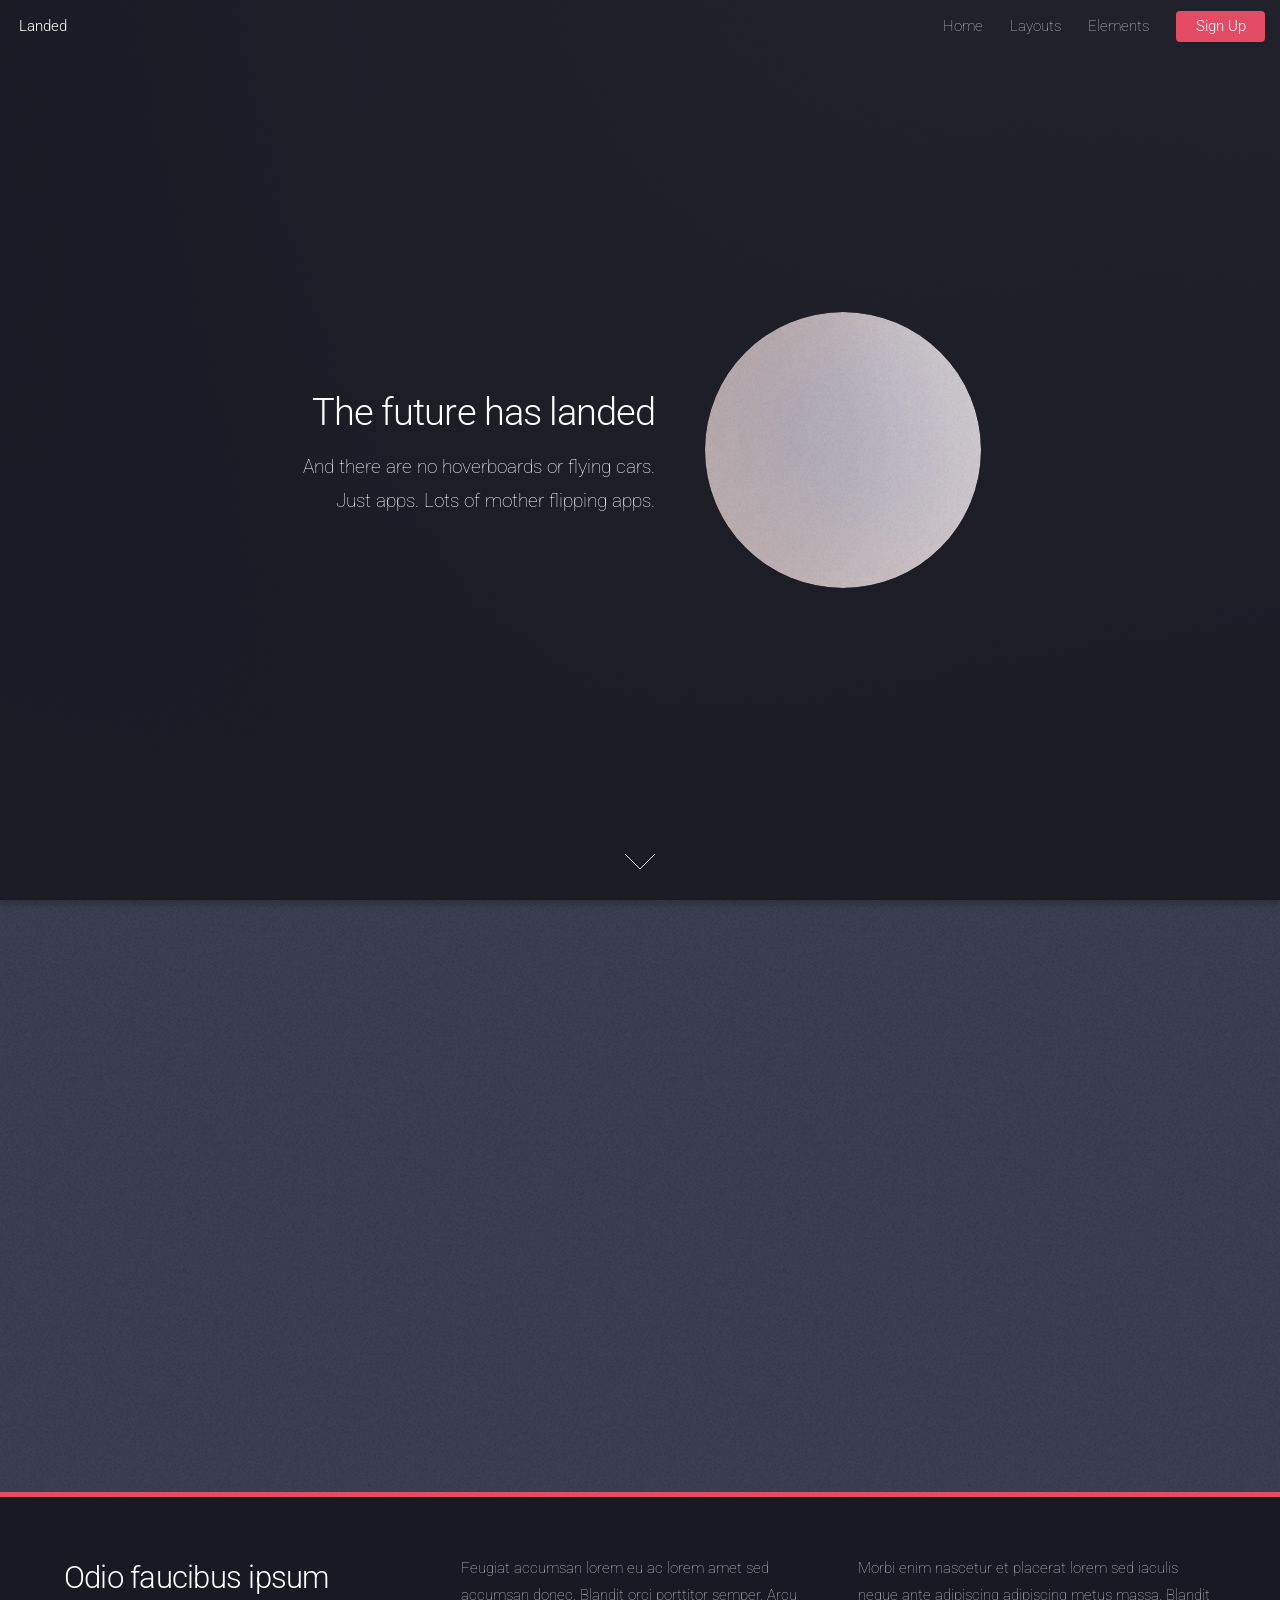
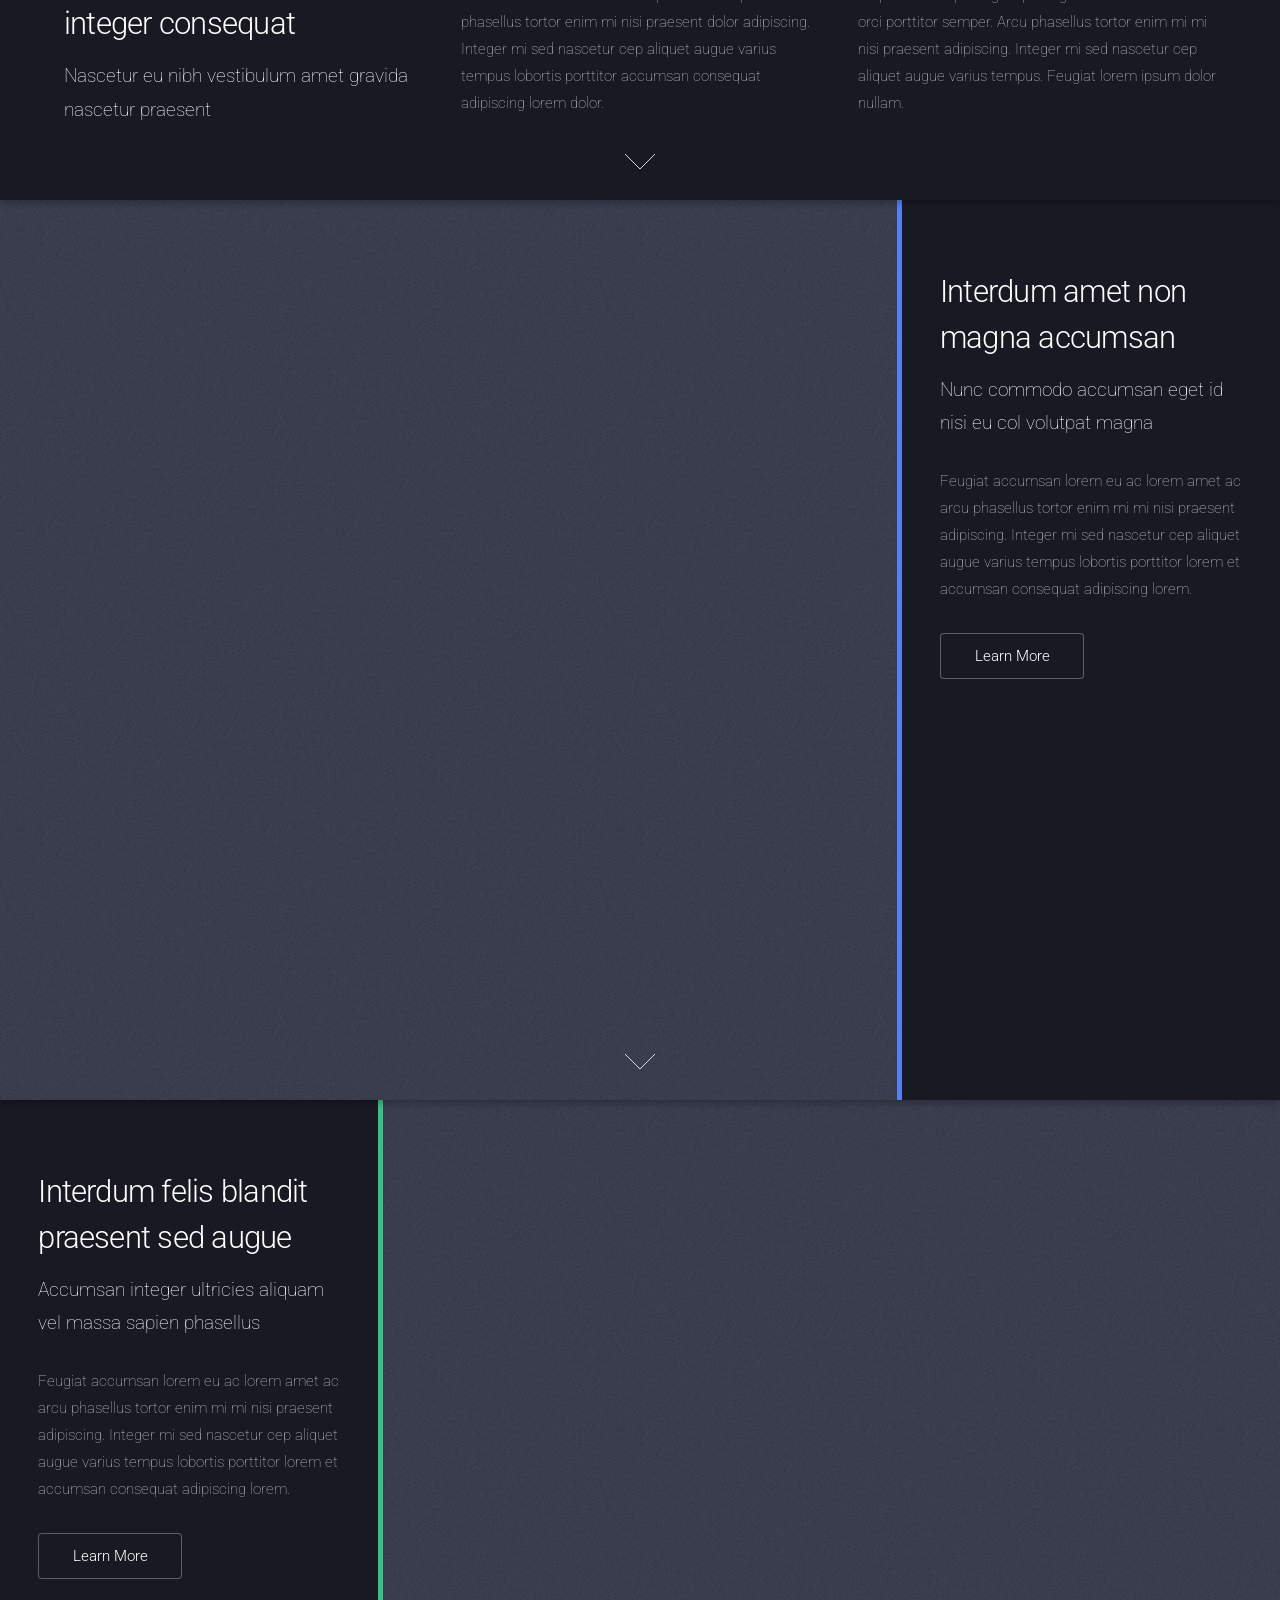
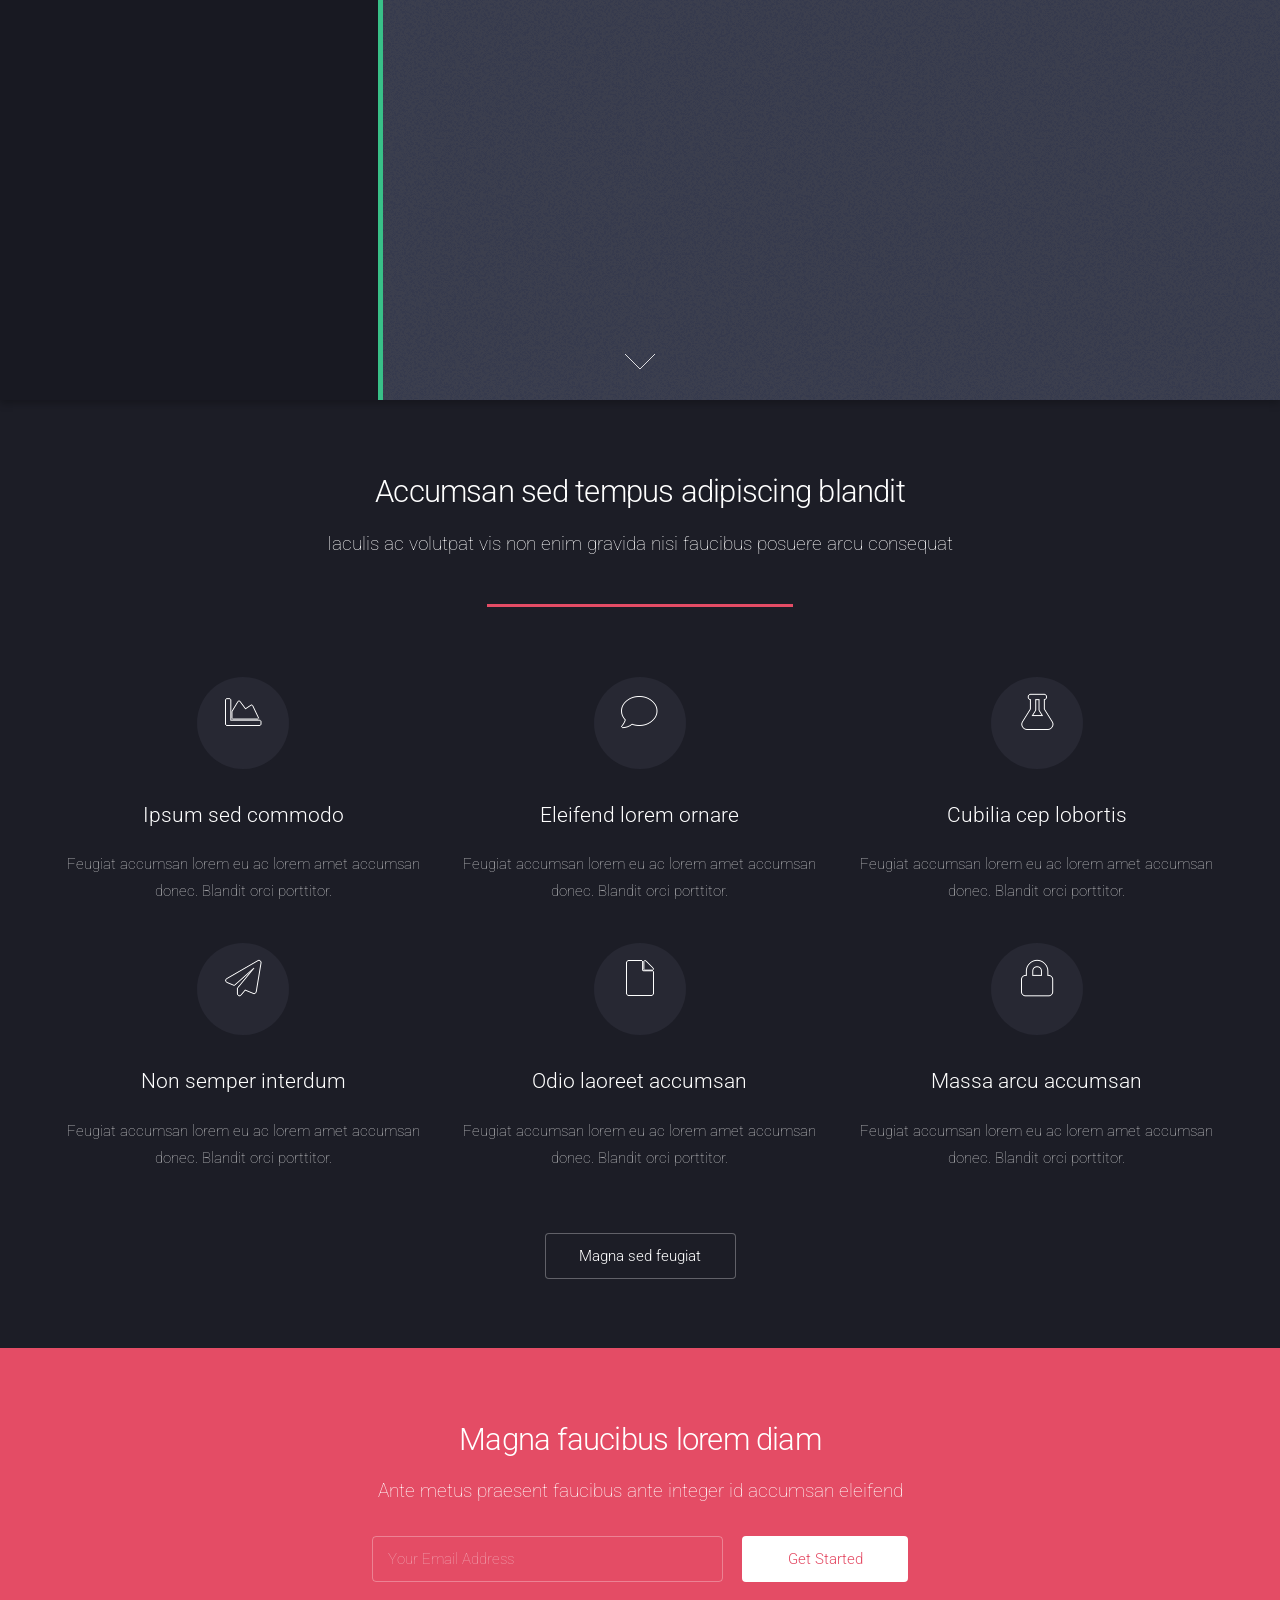
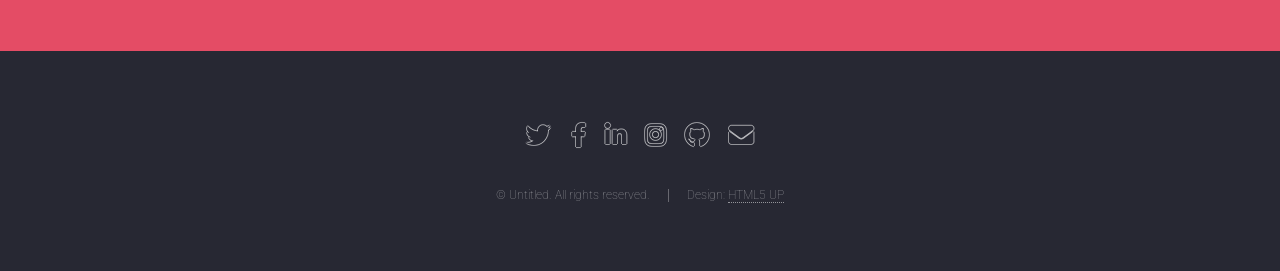
<file: media/pages/work/Sites/html5up-landed/index.html>
<!DOCTYPE HTML>
<!--
	Landed by HTML5 UP
	html5up.net | @ajlkn
	Free for personal and commercial use under the CCA 3.0 license (html5up.net/license)
-->
<html>
	<head>
		<title>Landed by HTML5 UP</title>
		<meta charset="utf-8" />
		<meta name="viewport" content="width=device-width, initial-scale=1, user-scalable=no" />
		<link rel="stylesheet" href="assets/css/main.css" />
		<noscript><link rel="stylesheet" href="assets/css/noscript.css" /></noscript>
	</head>
	<body class="is-preload landing">
		<div id="page-wrapper">

			<!-- Header -->
				<header id="header">
					<h1 id="logo"><a href="index.html">Landed</a></h1>
					<nav id="nav">
						<ul>
							<li><a href="index.html">Home</a></li>
							<li>
								<a href="#">Layouts</a>
								<ul>
									<li><a href="left-sidebar.html">Left Sidebar</a></li>
									<li><a href="right-sidebar.html">Right Sidebar</a></li>
									<li><a href="no-sidebar.html">No Sidebar</a></li>
									<li>
										<a href="#">Submenu</a>
										<ul>
											<li><a href="#">Option 1</a></li>
											<li><a href="#">Option 2</a></li>
											<li><a href="#">Option 3</a></li>
											<li><a href="#">Option 4</a></li>
										</ul>
									</li>
								</ul>
							</li>
							<li><a href="elements.html">Elements</a></li>
							<li><a href="#" class="button primary">Sign Up</a></li>
						</ul>
					</nav>
				</header>

			<!-- Banner -->
				<section id="banner">
					<div class="content">
						<header>
							<h2>The future has landed</h2>
							<p>And there are no hoverboards or flying cars.<br />
							Just apps. Lots of mother flipping apps.</p>
						</header>
						<span class="image"><img src="images/pic01.jpg" alt="" /></span>
					</div>
					<a href="#one" class="goto-next scrolly">Next</a>
				</section>

			<!-- One -->
				<section id="one" class="spotlight style1 bottom">
					<span class="image fit main"><img src="images/pic02.jpg" alt="" /></span>
					<div class="content">
						<div class="container">
							<div class="row">
								<div class="col-4 col-12-medium">
									<header>
										<h2>Odio faucibus ipsum integer consequat</h2>
										<p>Nascetur eu nibh vestibulum amet gravida nascetur praesent</p>
									</header>
								</div>
								<div class="col-4 col-12-medium">
									<p>Feugiat accumsan lorem eu ac lorem amet sed accumsan donec.
									Blandit orci porttitor semper. Arcu phasellus tortor enim mi
									nisi praesent dolor adipiscing. Integer mi sed nascetur cep aliquet
									augue varius tempus lobortis porttitor accumsan consequat
									adipiscing lorem dolor.</p>
								</div>
								<div class="col-4 col-12-medium">
									<p>Morbi enim nascetur et placerat lorem sed iaculis neque ante
									adipiscing adipiscing metus massa. Blandit orci porttitor semper.
									Arcu phasellus tortor enim mi mi nisi praesent adipiscing. Integer
									mi sed nascetur cep aliquet augue varius tempus. Feugiat lorem
									ipsum dolor nullam.</p>
								</div>
							</div>
						</div>
					</div>
					<a href="#two" class="goto-next scrolly">Next</a>
				</section>

			<!-- Two -->
				<section id="two" class="spotlight style2 right">
					<span class="image fit main"><img src="images/pic03.jpg" alt="" /></span>
					<div class="content">
						<header>
							<h2>Interdum amet non magna accumsan</h2>
							<p>Nunc commodo accumsan eget id nisi eu col volutpat magna</p>
						</header>
						<p>Feugiat accumsan lorem eu ac lorem amet ac arcu phasellus tortor enim mi mi nisi praesent adipiscing. Integer mi sed nascetur cep aliquet augue varius tempus lobortis porttitor lorem et accumsan consequat adipiscing lorem.</p>
						<ul class="actions">
							<li><a href="#" class="button">Learn More</a></li>
						</ul>
					</div>
					<a href="#three" class="goto-next scrolly">Next</a>
				</section>

			<!-- Three -->
				<section id="three" class="spotlight style3 left">
					<span class="image fit main bottom"><img src="images/pic04.jpg" alt="" /></span>
					<div class="content">
						<header>
							<h2>Interdum felis blandit praesent sed augue</h2>
							<p>Accumsan integer ultricies aliquam vel massa sapien phasellus</p>
						</header>
						<p>Feugiat accumsan lorem eu ac lorem amet ac arcu phasellus tortor enim mi mi nisi praesent adipiscing. Integer mi sed nascetur cep aliquet augue varius tempus lobortis porttitor lorem et accumsan consequat adipiscing lorem.</p>
						<ul class="actions">
							<li><a href="#" class="button">Learn More</a></li>
						</ul>
					</div>
					<a href="#four" class="goto-next scrolly">Next</a>
				</section>

			<!-- Four -->
				<section id="four" class="wrapper style1 special fade-up">
					<div class="container">
						<header class="major">
							<h2>Accumsan sed tempus adipiscing blandit</h2>
							<p>Iaculis ac volutpat vis non enim gravida nisi faucibus posuere arcu consequat</p>
						</header>
						<div class="box alt">
							<div class="row gtr-uniform">
								<section class="col-4 col-6-medium col-12-xsmall">
									<span class="icon solid alt major fa-chart-area"></span>
									<h3>Ipsum sed commodo</h3>
									<p>Feugiat accumsan lorem eu ac lorem amet accumsan donec. Blandit orci porttitor.</p>
								</section>
								<section class="col-4 col-6-medium col-12-xsmall">
									<span class="icon solid alt major fa-comment"></span>
									<h3>Eleifend lorem ornare</h3>
									<p>Feugiat accumsan lorem eu ac lorem amet accumsan donec. Blandit orci porttitor.</p>
								</section>
								<section class="col-4 col-6-medium col-12-xsmall">
									<span class="icon solid alt major fa-flask"></span>
									<h3>Cubilia cep lobortis</h3>
									<p>Feugiat accumsan lorem eu ac lorem amet accumsan donec. Blandit orci porttitor.</p>
								</section>
								<section class="col-4 col-6-medium col-12-xsmall">
									<span class="icon solid alt major fa-paper-plane"></span>
									<h3>Non semper interdum</h3>
									<p>Feugiat accumsan lorem eu ac lorem amet accumsan donec. Blandit orci porttitor.</p>
								</section>
								<section class="col-4 col-6-medium col-12-xsmall">
									<span class="icon solid alt major fa-file"></span>
									<h3>Odio laoreet accumsan</h3>
									<p>Feugiat accumsan lorem eu ac lorem amet accumsan donec. Blandit orci porttitor.</p>
								</section>
								<section class="col-4 col-6-medium col-12-xsmall">
									<span class="icon solid alt major fa-lock"></span>
									<h3>Massa arcu accumsan</h3>
									<p>Feugiat accumsan lorem eu ac lorem amet accumsan donec. Blandit orci porttitor.</p>
								</section>
							</div>
						</div>
						<footer class="major">
							<ul class="actions special">
								<li><a href="#" class="button">Magna sed feugiat</a></li>
							</ul>
						</footer>
					</div>
				</section>

			<!-- Five -->
				<section id="five" class="wrapper style2 special fade">
					<div class="container">
						<header>
							<h2>Magna faucibus lorem diam</h2>
							<p>Ante metus praesent faucibus ante integer id accumsan eleifend</p>
						</header>
						<form method="post" action="#" class="cta">
							<div class="row gtr-uniform gtr-50">
								<div class="col-8 col-12-xsmall"><input type="email" name="email" id="email" placeholder="Your Email Address" /></div>
								<div class="col-4 col-12-xsmall"><input type="submit" value="Get Started" class="fit primary" /></div>
							</div>
						</form>
					</div>
				</section>

			<!-- Footer -->
				<footer id="footer">
					<ul class="icons">
						<li><a href="#" class="icon brands alt fa-twitter"><span class="label">Twitter</span></a></li>
						<li><a href="#" class="icon brands alt fa-facebook-f"><span class="label">Facebook</span></a></li>
						<li><a href="#" class="icon brands alt fa-linkedin-in"><span class="label">LinkedIn</span></a></li>
						<li><a href="#" class="icon brands alt fa-instagram"><span class="label">Instagram</span></a></li>
						<li><a href="#" class="icon brands alt fa-github"><span class="label">GitHub</span></a></li>
						<li><a href="#" class="icon solid alt fa-envelope"><span class="label">Email</span></a></li>
					</ul>
					<ul class="copyright">
						<li>&copy; Untitled. All rights reserved.</li><li>Design: <a href="http://html5up.net">HTML5 UP</a></li>
					</ul>
				</footer>

		</div>

		<!-- Scripts -->
			<script src="assets/js/jquery.min.js"></script>
			<script src="assets/js/jquery.scrolly.min.js"></script>
			<script src="assets/js/jquery.dropotron.min.js"></script>
			<script src="assets/js/jquery.scrollex.min.js"></script>
			<script src="assets/js/browser.min.js"></script>
			<script src="assets/js/breakpoints.min.js"></script>
			<script src="assets/js/util.js"></script>
			<script src="assets/js/main.js"></script>

	</body>
</html>
</file>
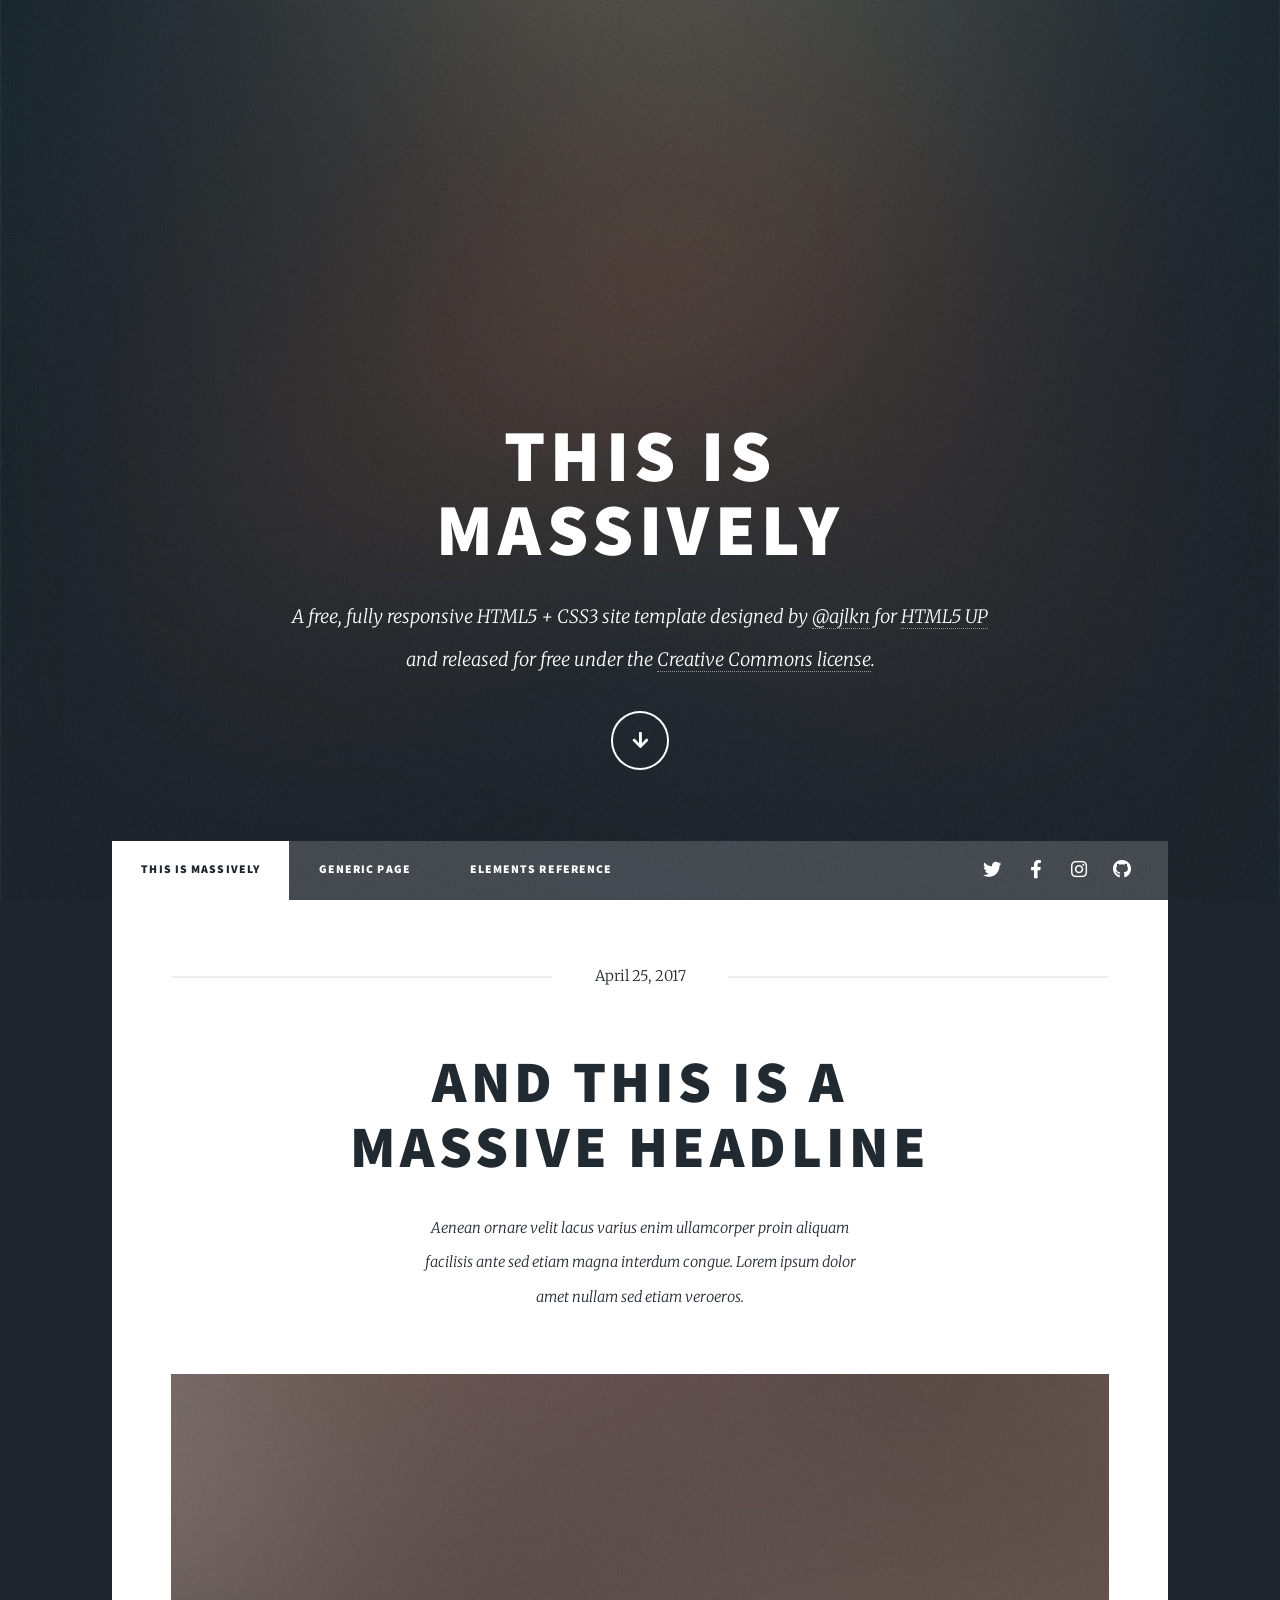
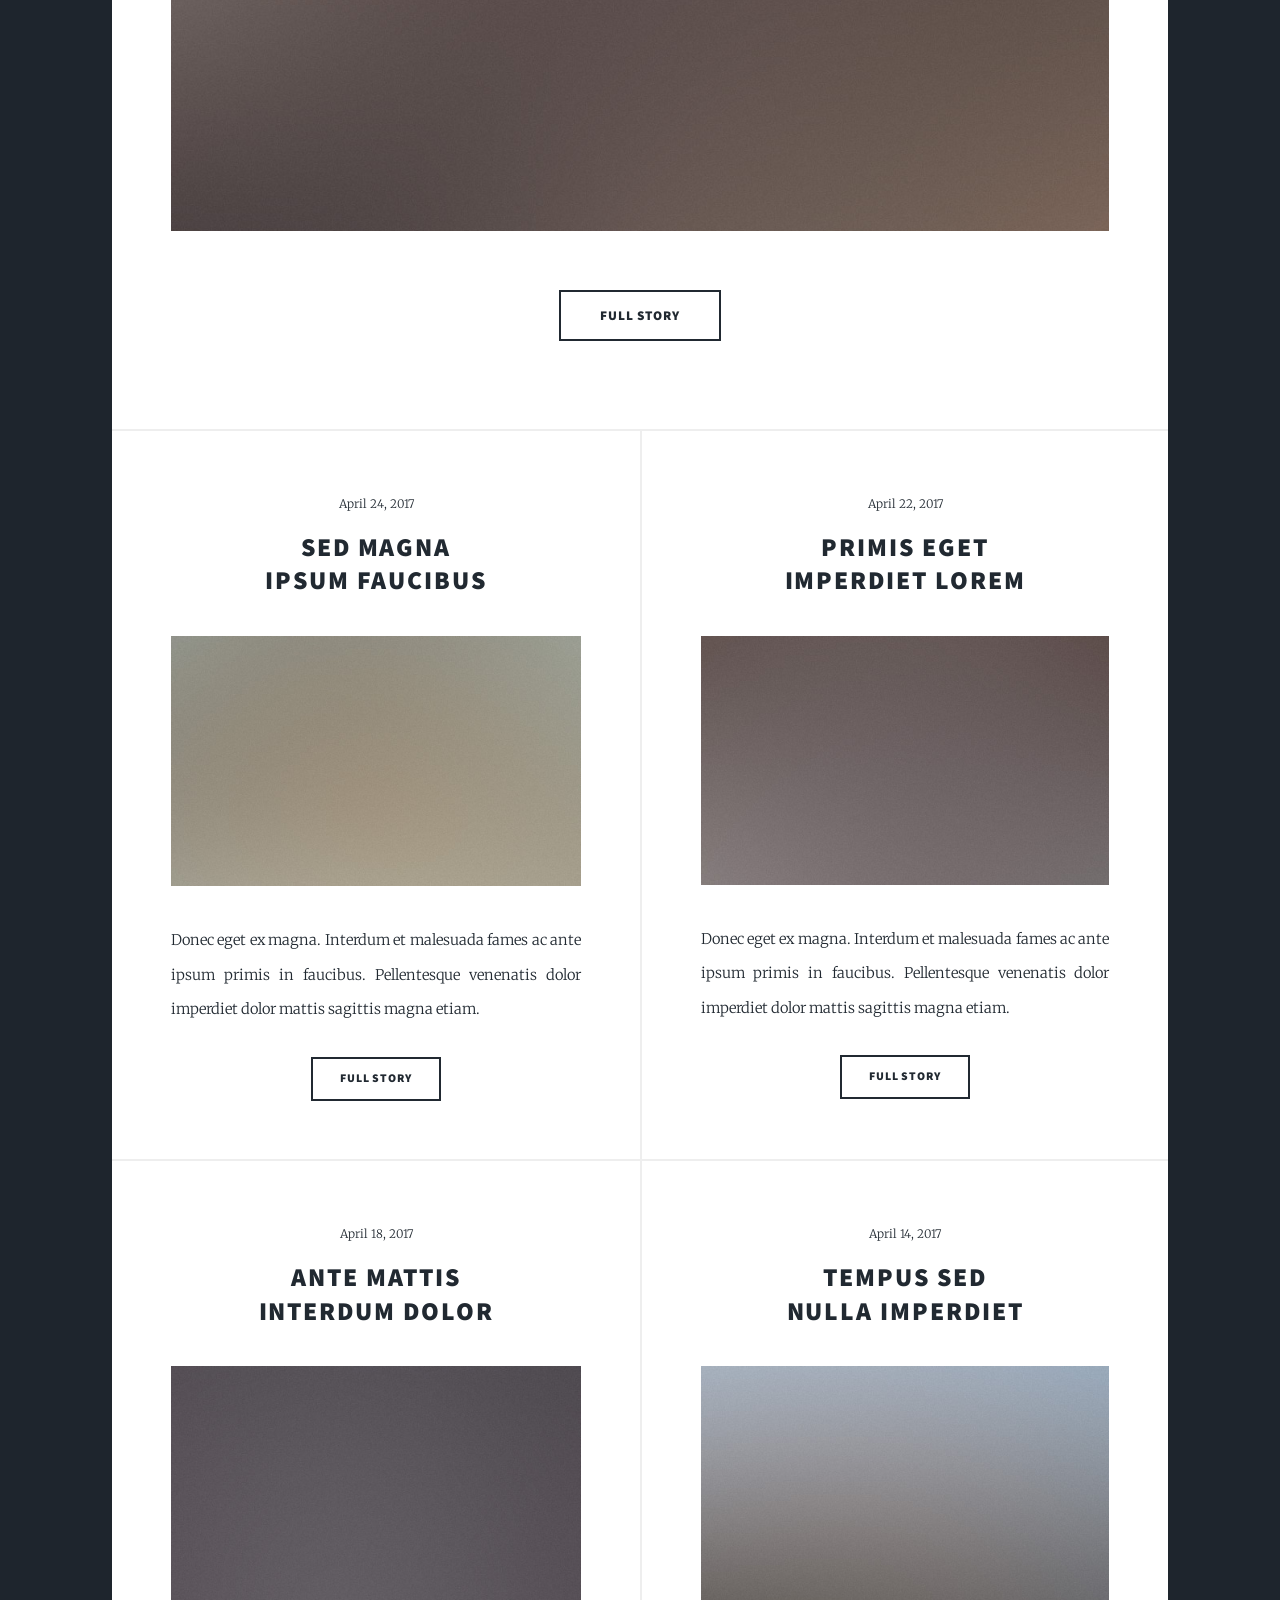
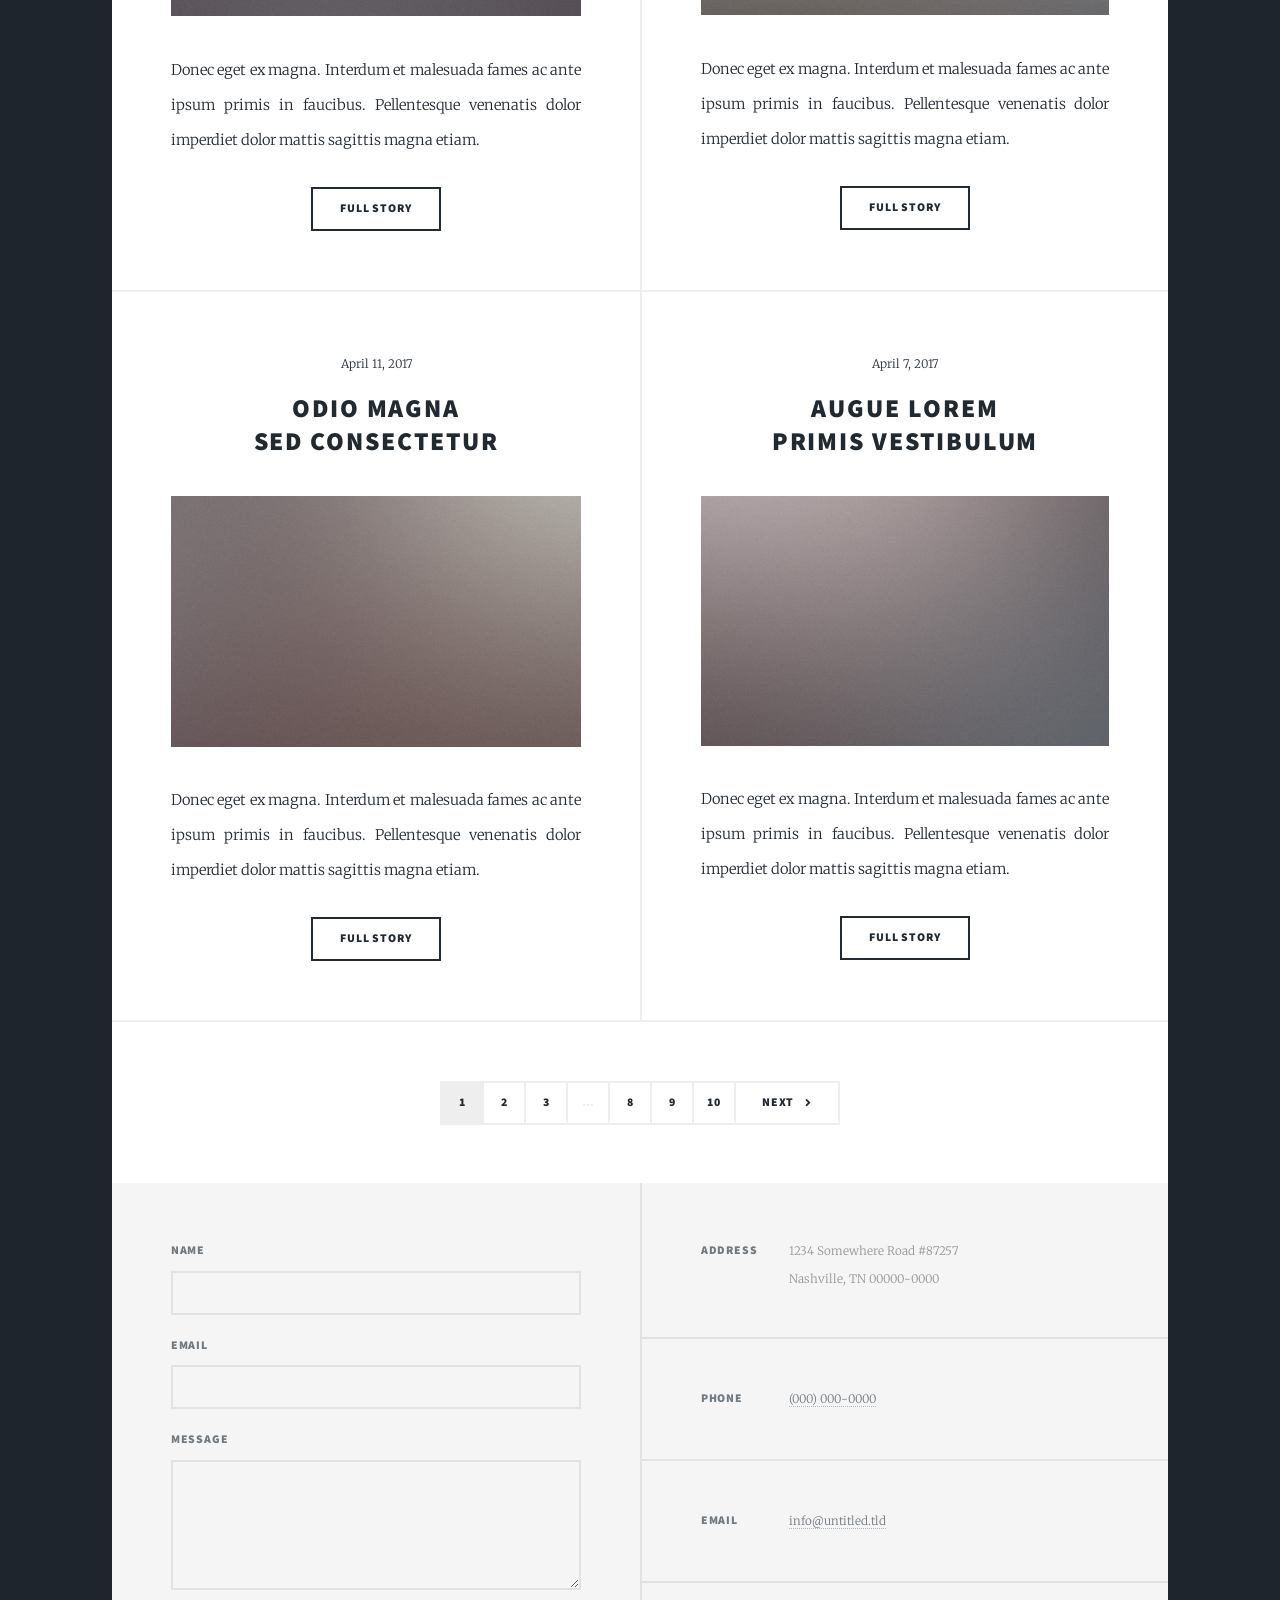
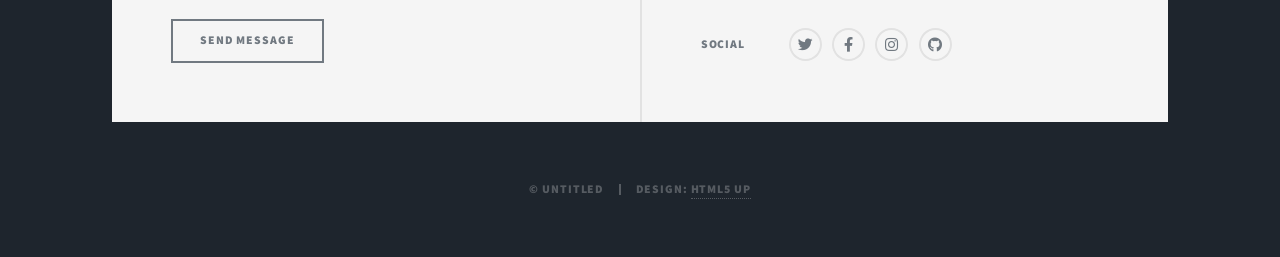
<file: media/pages/work/Sites/html5up-massively/index.html>
<!DOCTYPE HTML>
<!--
	Massively by HTML5 UP
	html5up.net | @ajlkn
	Free for personal and commercial use under the CCA 3.0 license (html5up.net/license)
-->
<html>
	<head>
		<title>Massively by HTML5 UP</title>
		<meta charset="utf-8" />
		<meta name="viewport" content="width=device-width, initial-scale=1, user-scalable=no" />
		<link rel="stylesheet" href="assets/css/main.css" />
		<noscript><link rel="stylesheet" href="assets/css/noscript.css" /></noscript>
	</head>
	<body class="is-preload">

		<!-- Wrapper -->
			<div id="wrapper" class="fade-in">

				<!-- Intro -->
					<div id="intro">
						<h1>This is<br />
						Massively</h1>
						<p>A free, fully responsive HTML5 + CSS3 site template designed by <a href="https://twitter.com/ajlkn">@ajlkn</a> for <a href="https://html5up.net">HTML5 UP</a><br />
						and released for free under the <a href="https://html5up.net/license">Creative Commons license</a>.</p>
						<ul class="actions">
							<li><a href="#header" class="button icon solid solo fa-arrow-down scrolly">Continue</a></li>
						</ul>
					</div>

				<!-- Header -->
					<header id="header">
						<a href="index.html" class="logo">Massively</a>
					</header>

				<!-- Nav -->
					<nav id="nav">
						<ul class="links">
							<li class="active"><a href="index.html">This is Massively</a></li>
							<li><a href="generic.html">Generic Page</a></li>
							<li><a href="elements.html">Elements Reference</a></li>
						</ul>
						<ul class="icons">
							<li><a href="#" class="icon brands fa-twitter"><span class="label">Twitter</span></a></li>
							<li><a href="#" class="icon brands fa-facebook-f"><span class="label">Facebook</span></a></li>
							<li><a href="#" class="icon brands fa-instagram"><span class="label">Instagram</span></a></li>
							<li><a href="#" class="icon brands fa-github"><span class="label">GitHub</span></a></li>
						</ul>
					</nav>

				<!-- Main -->
					<div id="main">

						<!-- Featured Post -->
							<article class="post featured">
								<header class="major">
									<span class="date">April 25, 2017</span>
									<h2><a href="#">And this is a<br />
									massive headline</a></h2>
									<p>Aenean ornare velit lacus varius enim ullamcorper proin aliquam<br />
									facilisis ante sed etiam magna interdum congue. Lorem ipsum dolor<br />
									amet nullam sed etiam veroeros.</p>
								</header>
								<a href="#" class="image main"><img src="images/pic01.jpg" alt="" /></a>
								<ul class="actions special">
									<li><a href="#" class="button large">Full Story</a></li>
								</ul>
							</article>

						<!-- Posts -->
							<section class="posts">
								<article>
									<header>
										<span class="date">April 24, 2017</span>
										<h2><a href="#">Sed magna<br />
										ipsum faucibus</a></h2>
									</header>
									<a href="#" class="image fit"><img src="images/pic02.jpg" alt="" /></a>
									<p>Donec eget ex magna. Interdum et malesuada fames ac ante ipsum primis in faucibus. Pellentesque venenatis dolor imperdiet dolor mattis sagittis magna etiam.</p>
									<ul class="actions special">
										<li><a href="#" class="button">Full Story</a></li>
									</ul>
								</article>
								<article>
									<header>
										<span class="date">April 22, 2017</span>
										<h2><a href="#">Primis eget<br />
										imperdiet lorem</a></h2>
									</header>
									<a href="#" class="image fit"><img src="images/pic03.jpg" alt="" /></a>
									<p>Donec eget ex magna. Interdum et malesuada fames ac ante ipsum primis in faucibus. Pellentesque venenatis dolor imperdiet dolor mattis sagittis magna etiam.</p>
									<ul class="actions special">
										<li><a href="#" class="button">Full Story</a></li>
									</ul>
								</article>
								<article>
									<header>
										<span class="date">April 18, 2017</span>
										<h2><a href="#">Ante mattis<br />
										interdum dolor</a></h2>
									</header>
									<a href="#" class="image fit"><img src="images/pic04.jpg" alt="" /></a>
									<p>Donec eget ex magna. Interdum et malesuada fames ac ante ipsum primis in faucibus. Pellentesque venenatis dolor imperdiet dolor mattis sagittis magna etiam.</p>
									<ul class="actions special">
										<li><a href="#" class="button">Full Story</a></li>
									</ul>
								</article>
								<article>
									<header>
										<span class="date">April 14, 2017</span>
										<h2><a href="#">Tempus sed<br />
										nulla imperdiet</a></h2>
									</header>
									<a href="#" class="image fit"><img src="images/pic05.jpg" alt="" /></a>
									<p>Donec eget ex magna. Interdum et malesuada fames ac ante ipsum primis in faucibus. Pellentesque venenatis dolor imperdiet dolor mattis sagittis magna etiam.</p>
									<ul class="actions special">
										<li><a href="#" class="button">Full Story</a></li>
									</ul>
								</article>
								<article>
									<header>
										<span class="date">April 11, 2017</span>
										<h2><a href="#">Odio magna<br />
										sed consectetur</a></h2>
									</header>
									<a href="#" class="image fit"><img src="images/pic06.jpg" alt="" /></a>
									<p>Donec eget ex magna. Interdum et malesuada fames ac ante ipsum primis in faucibus. Pellentesque venenatis dolor imperdiet dolor mattis sagittis magna etiam.</p>
									<ul class="actions special">
										<li><a href="#" class="button">Full Story</a></li>
									</ul>
								</article>
								<article>
									<header>
										<span class="date">April 7, 2017</span>
										<h2><a href="#">Augue lorem<br />
										primis vestibulum</a></h2>
									</header>
									<a href="#" class="image fit"><img src="images/pic07.jpg" alt="" /></a>
									<p>Donec eget ex magna. Interdum et malesuada fames ac ante ipsum primis in faucibus. Pellentesque venenatis dolor imperdiet dolor mattis sagittis magna etiam.</p>
									<ul class="actions special">
										<li><a href="#" class="button">Full Story</a></li>
									</ul>
								</article>
							</section>

						<!-- Footer -->
							<footer>
								<div class="pagination">
									<!--<a href="#" class="previous">Prev</a>-->
									<a href="#" class="page active">1</a>
									<a href="#" class="page">2</a>
									<a href="#" class="page">3</a>
									<span class="extra">&hellip;</span>
									<a href="#" class="page">8</a>
									<a href="#" class="page">9</a>
									<a href="#" class="page">10</a>
									<a href="#" class="next">Next</a>
								</div>
							</footer>

					</div>

				<!-- Footer -->
					<footer id="footer">
						<section>
							<form method="post" action="#">
								<div class="fields">
									<div class="field">
										<label for="name">Name</label>
										<input type="text" name="name" id="name" />
									</div>
									<div class="field">
										<label for="email">Email</label>
										<input type="text" name="email" id="email" />
									</div>
									<div class="field">
										<label for="message">Message</label>
										<textarea name="message" id="message" rows="3"></textarea>
									</div>
								</div>
								<ul class="actions">
									<li><input type="submit" value="Send Message" /></li>
								</ul>
							</form>
						</section>
						<section class="split contact">
							<section class="alt">
								<h3>Address</h3>
								<p>1234 Somewhere Road #87257<br />
								Nashville, TN 00000-0000</p>
							</section>
							<section>
								<h3>Phone</h3>
								<p><a href="#">(000) 000-0000</a></p>
							</section>
							<section>
								<h3>Email</h3>
								<p><a href="#">info@untitled.tld</a></p>
							</section>
							<section>
								<h3>Social</h3>
								<ul class="icons alt">
									<li><a href="#" class="icon brands alt fa-twitter"><span class="label">Twitter</span></a></li>
									<li><a href="#" class="icon brands alt fa-facebook-f"><span class="label">Facebook</span></a></li>
									<li><a href="#" class="icon brands alt fa-instagram"><span class="label">Instagram</span></a></li>
									<li><a href="#" class="icon brands alt fa-github"><span class="label">GitHub</span></a></li>
								</ul>
							</section>
						</section>
					</footer>

				<!-- Copyright -->
					<div id="copyright">
						<ul><li>&copy; Untitled</li><li>Design: <a href="https://html5up.net">HTML5 UP</a></li></ul>
					</div>

			</div>

		<!-- Scripts -->
			<script src="assets/js/jquery.min.js"></script>
			<script src="assets/js/jquery.scrollex.min.js"></script>
			<script src="assets/js/jquery.scrolly.min.js"></script>
			<script src="assets/js/browser.min.js"></script>
			<script src="assets/js/breakpoints.min.js"></script>
			<script src="assets/js/util.js"></script>
			<script src="assets/js/main.js"></script>

	</body>
</html>
</file>
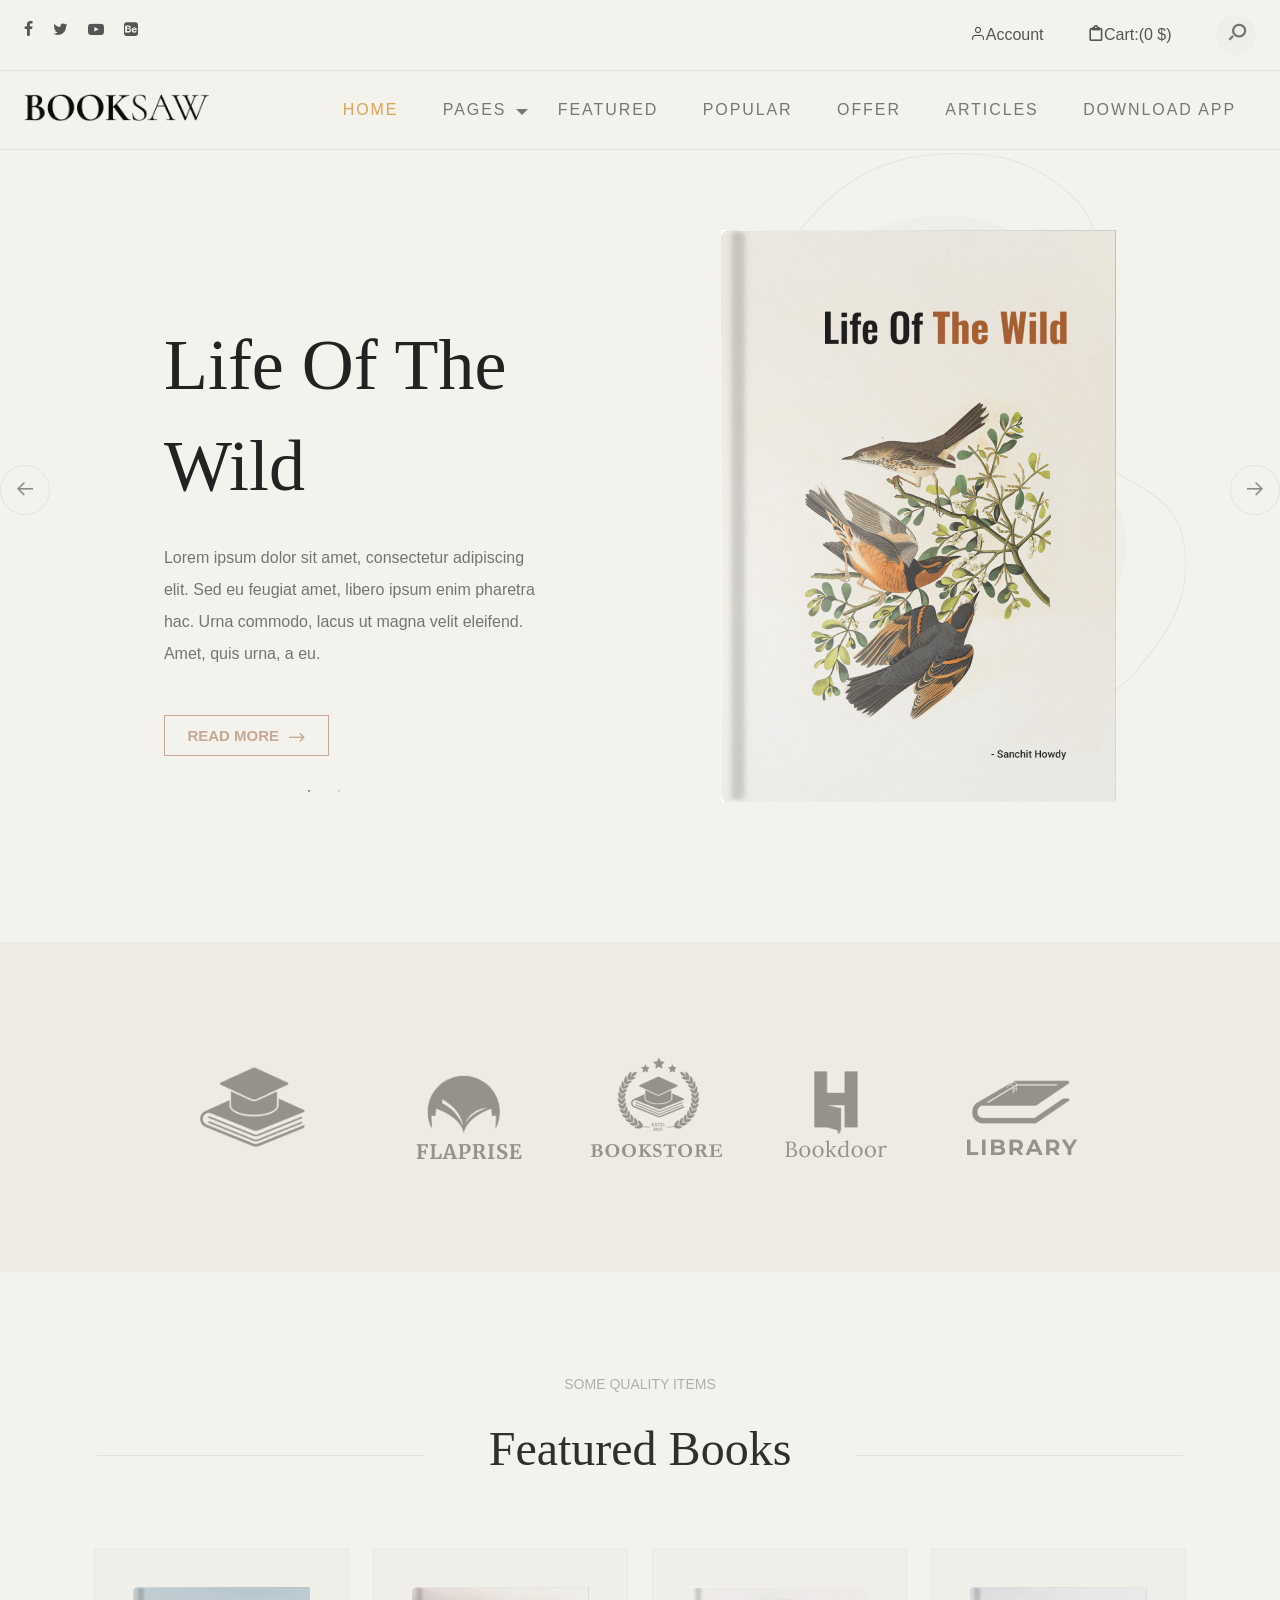
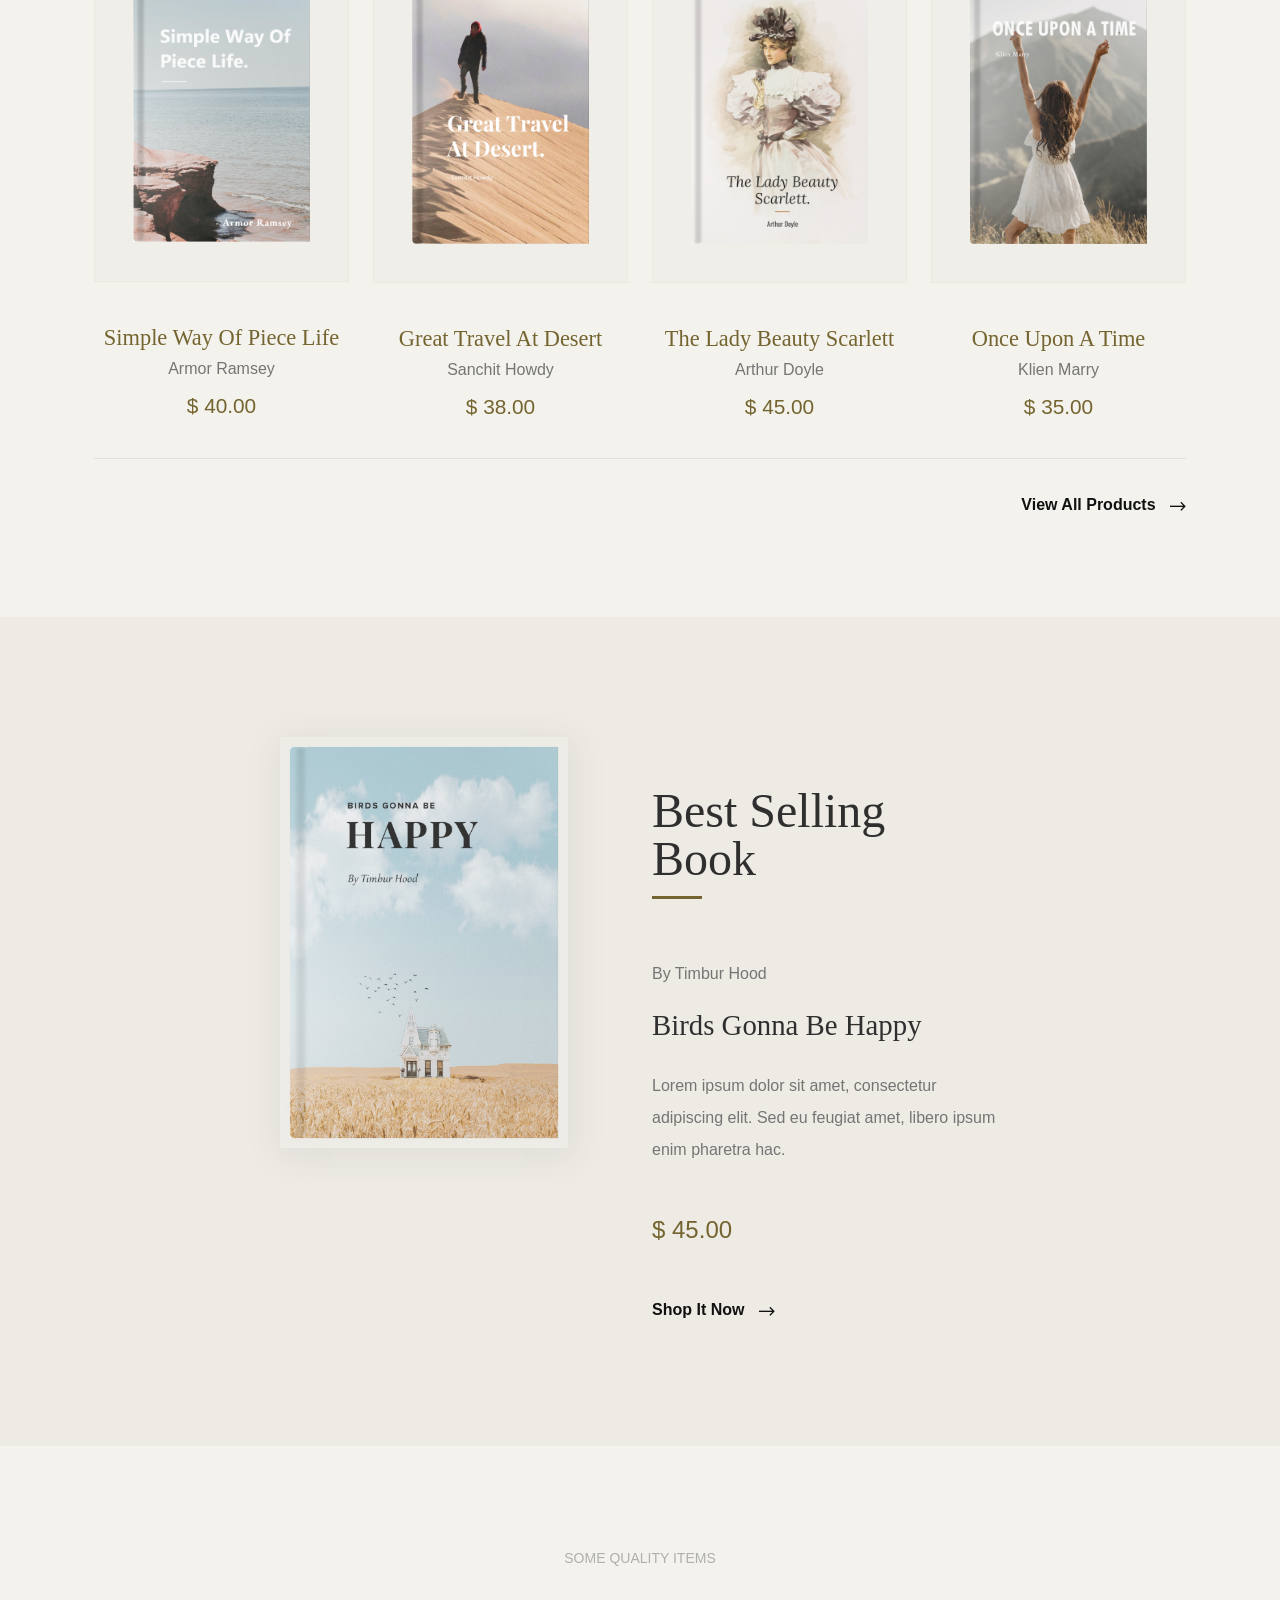
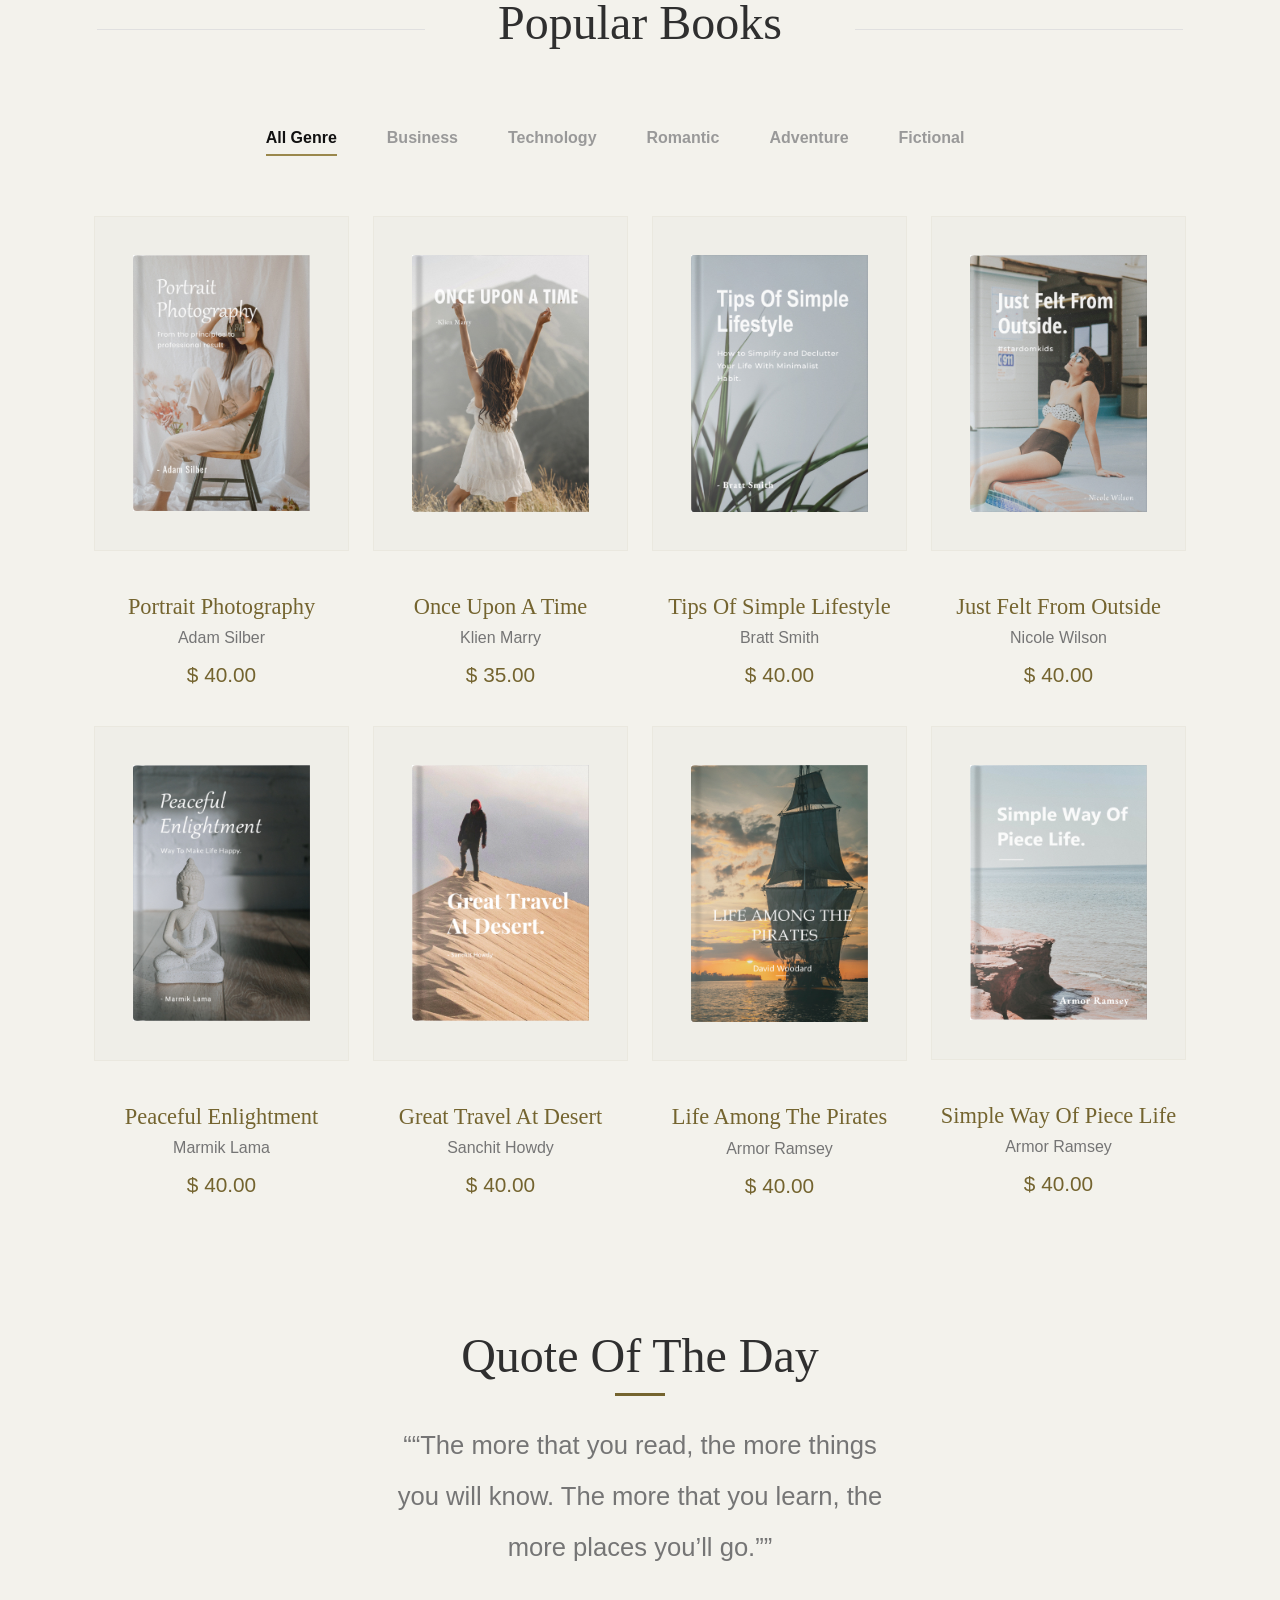
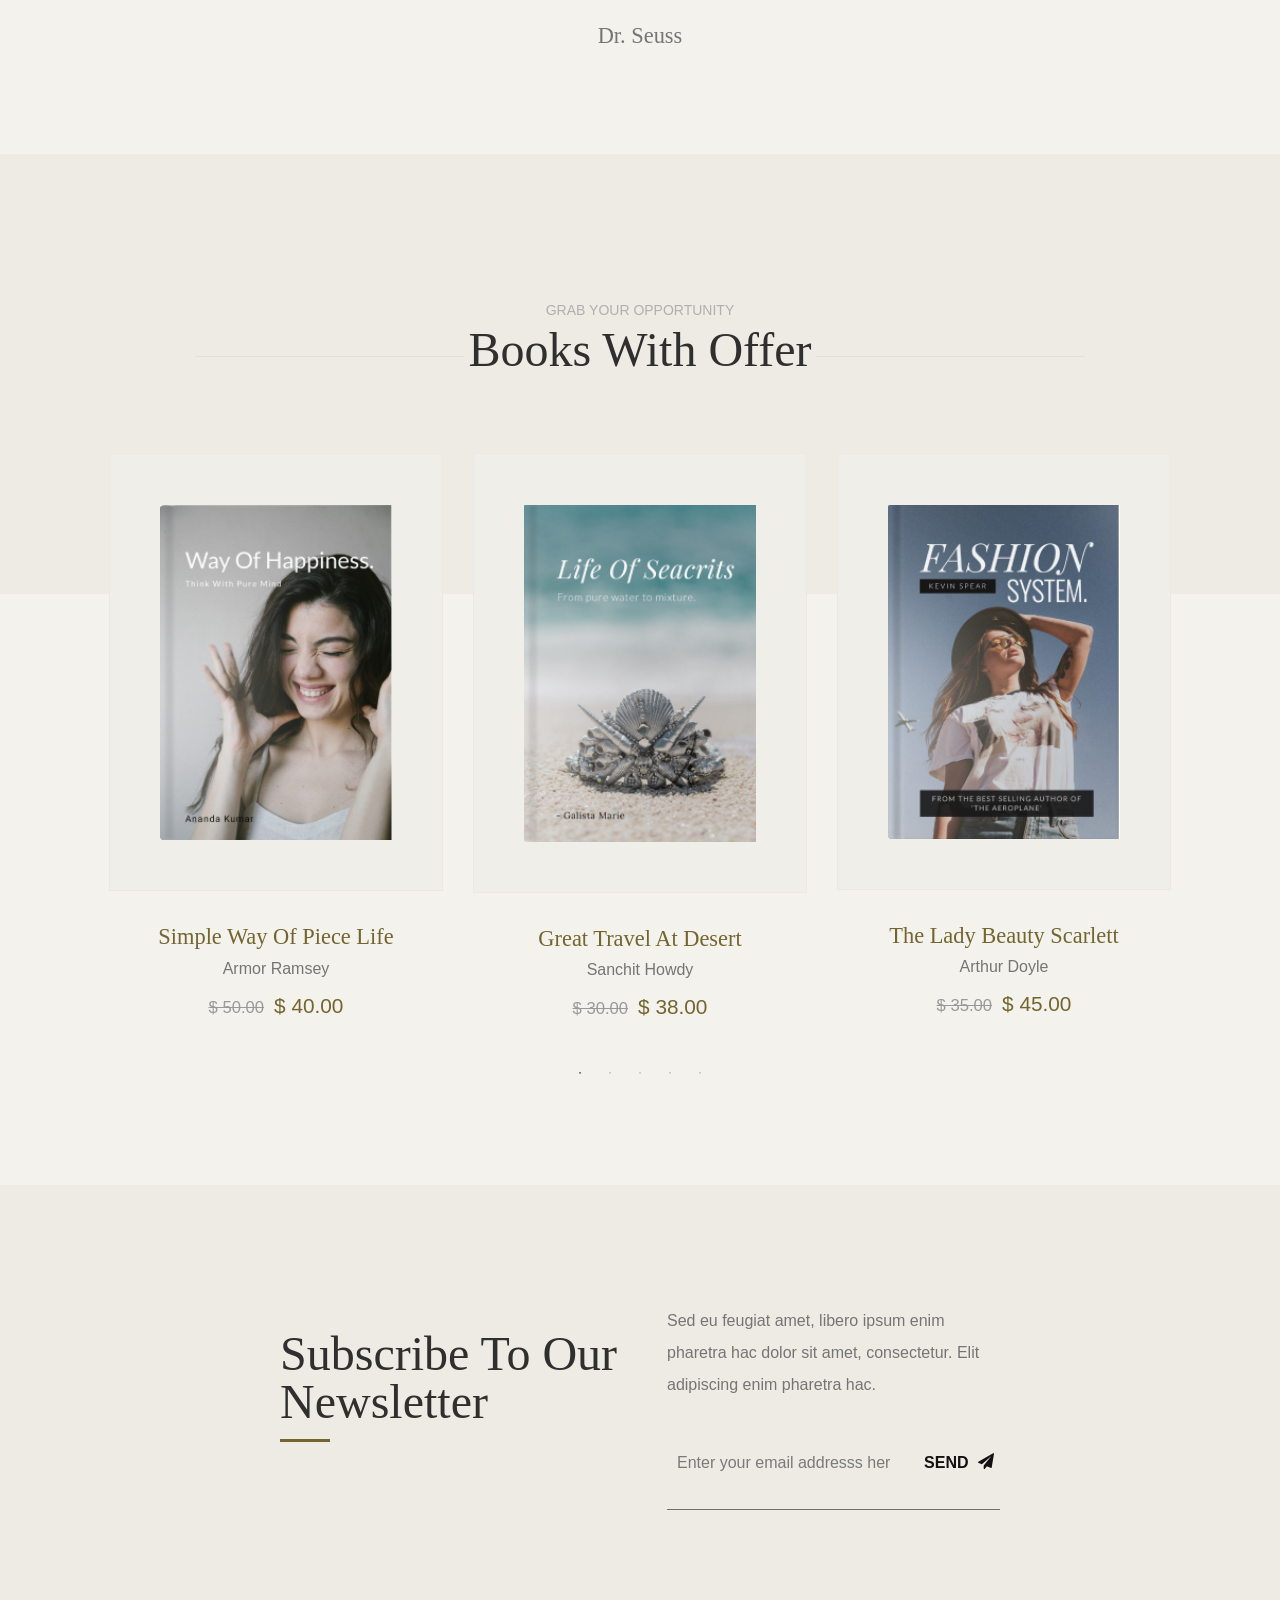
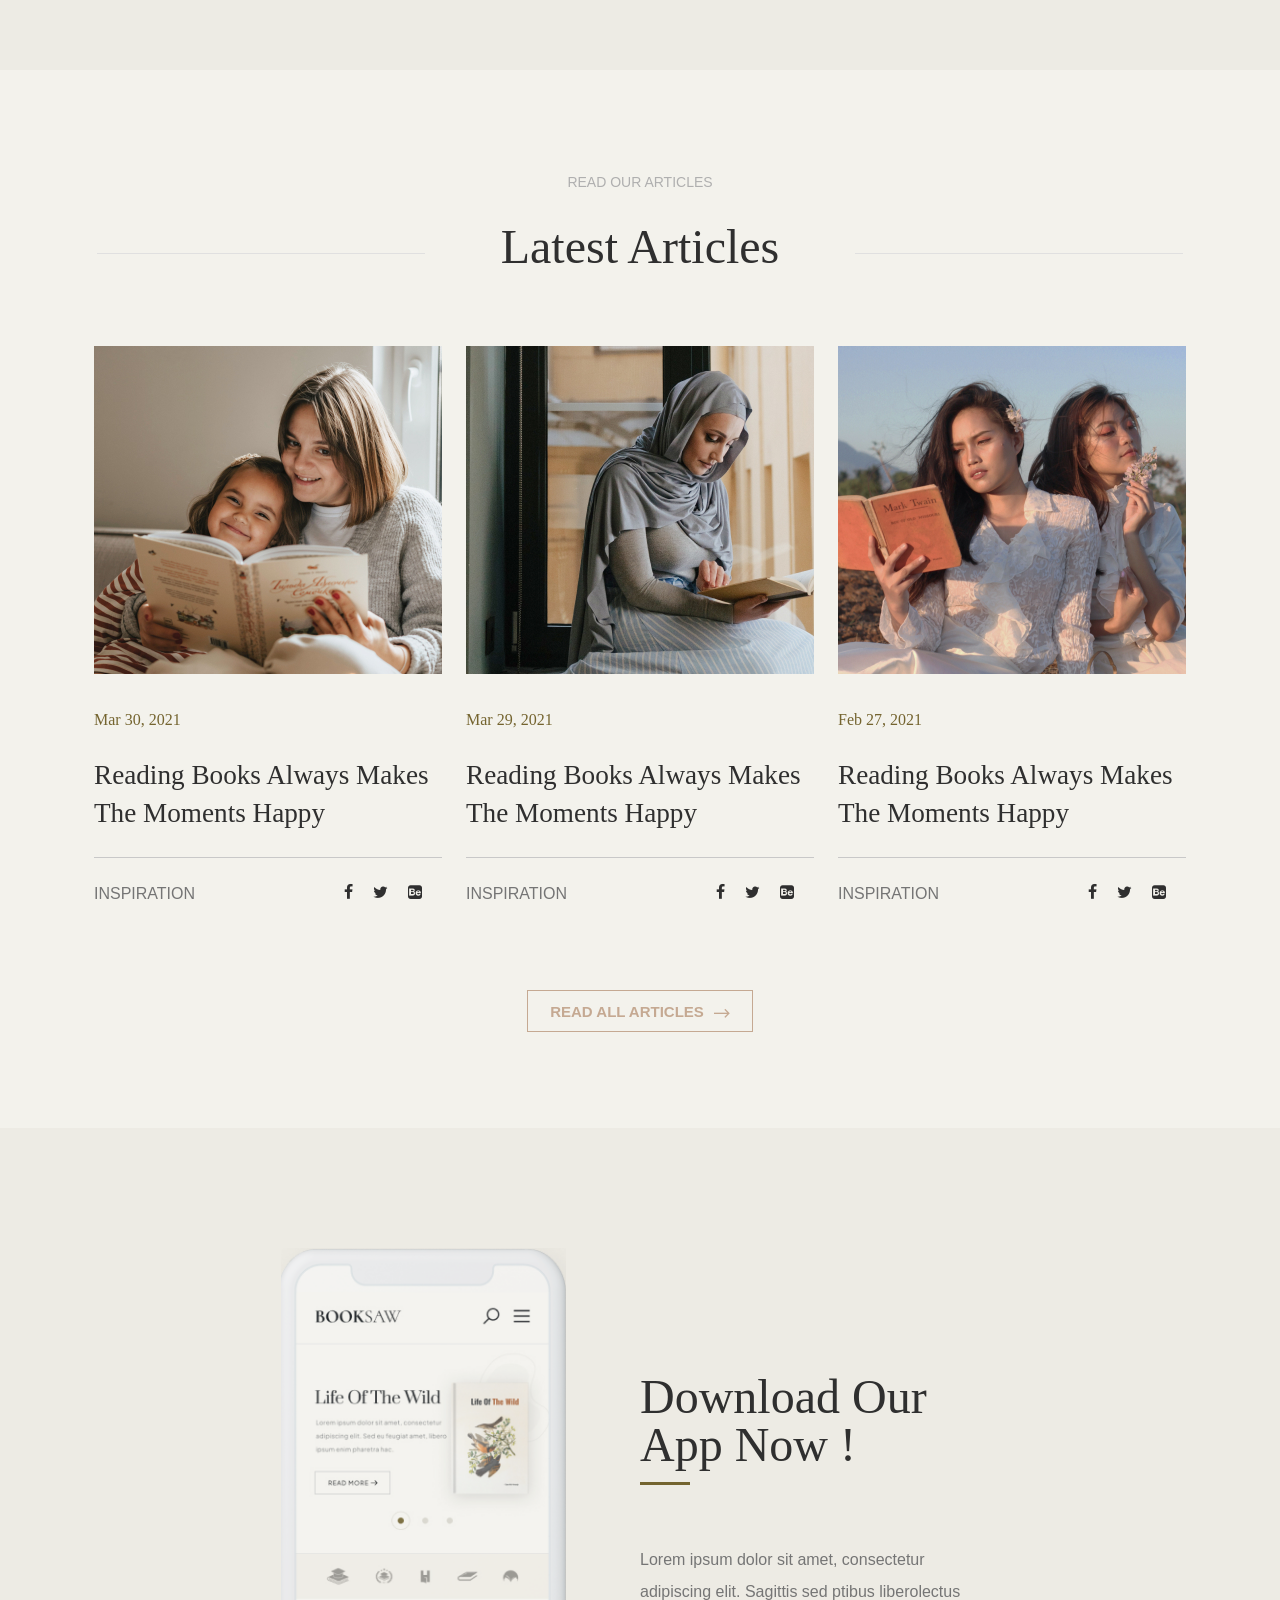
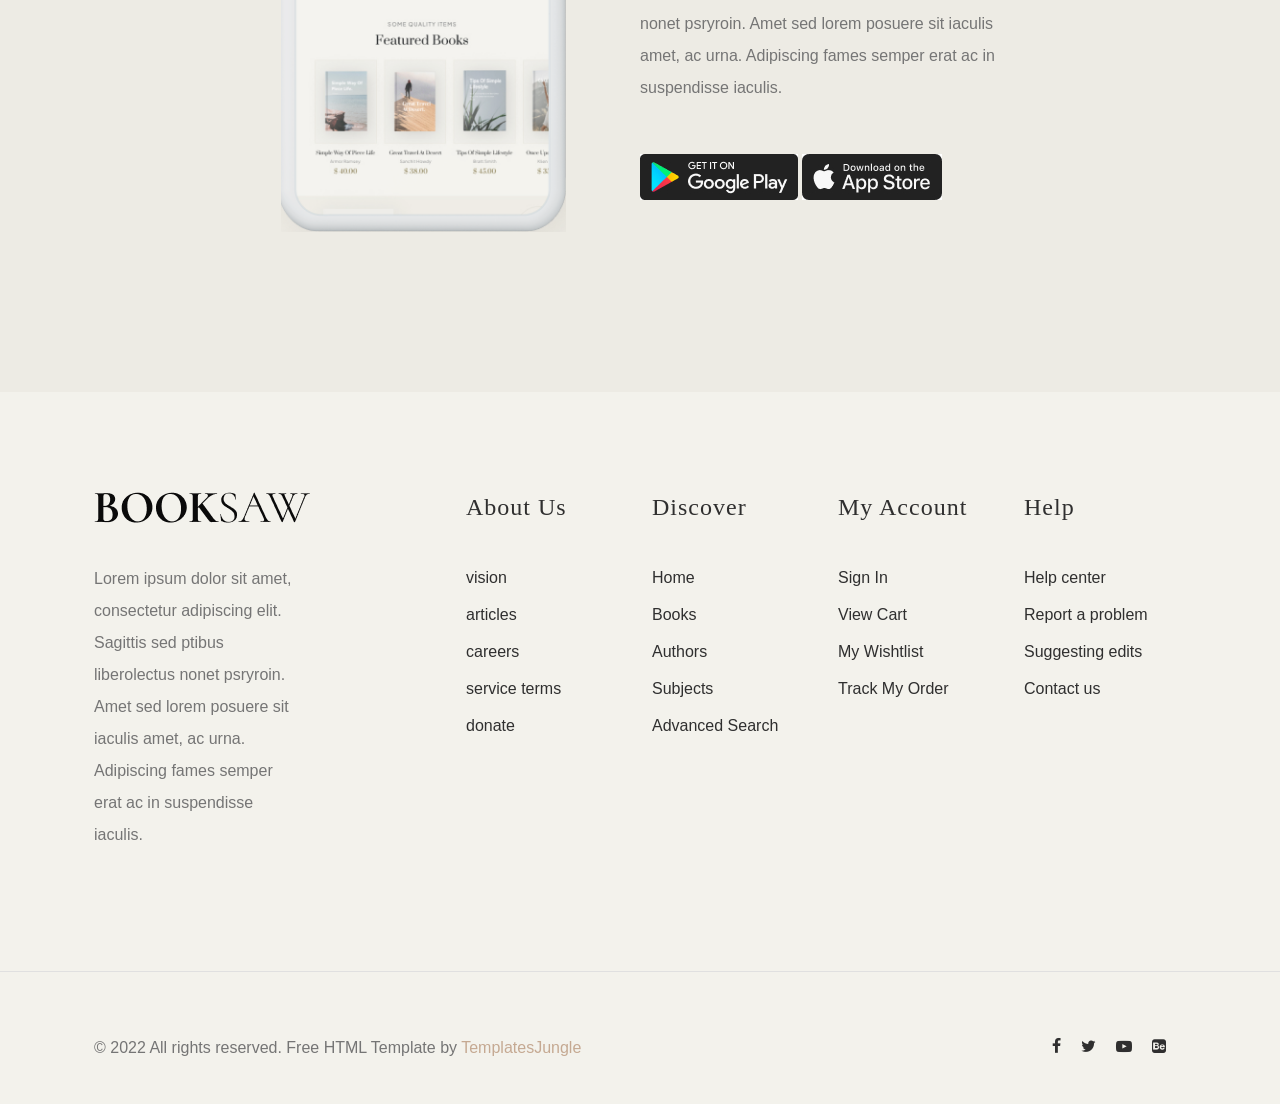
<file: media/pages/work/Sites/booksaw-1.0.0/booksaw-1.0.0/index.html>
<!DOCTYPE html>
<html lang="en">

<head>
	<title>BookSaw - Free Book Store HTML CSS Template</title>
	<meta charset="utf-8">
	<meta http-equiv="X-UA-Compatible" content="IE=edge">
	<meta name="viewport" content="width=device-width, initial-scale=1.0">
	<meta name="format-detection" content="telephone=no">
	<meta name="apple-mobile-web-app-capable" content="yes">
	<meta name="author" content="">
	<meta name="keywords" content="">
	<meta name="description" content="">

	<link href="https://cdn.jsdelivr.net/npm/bootstrap@5.3.1/dist/css/bootstrap.min.css" rel="stylesheet"
		integrity="sha384-4bw+/aepP/YC94hEpVNVgiZdgIC5+VKNBQNGCHeKRQN+PtmoHDEXuppvnDJzQIu9" crossorigin="anonymous">

	<link rel="stylesheet" type="text/css" href="css/normalize.css">
	<link rel="stylesheet" type="text/css" href="icomoon/icomoon.css">
	<link rel="stylesheet" type="text/css" href="css/vendor.css">
	<link rel="stylesheet" type="text/css" href="style.css">

</head>

<body data-bs-spy="scroll" data-bs-target="#header" tabindex="0">

	<div id="header-wrap">

		<div class="top-content">
			<div class="container-fluid">
				<div class="row">
					<div class="col-md-6">
						<div class="social-links">
							<ul>
								<li>
									<a href="#"><i class="icon icon-facebook"></i></a>
								</li>
								<li>
									<a href="#"><i class="icon icon-twitter"></i></a>
								</li>
								<li>
									<a href="#"><i class="icon icon-youtube-play"></i></a>
								</li>
								<li>
									<a href="#"><i class="icon icon-behance-square"></i></a>
								</li>
							</ul>
						</div><!--social-links-->
					</div>
					<div class="col-md-6">
						<div class="right-element">
							<a href="#" class="user-account for-buy"><i
									class="icon icon-user"></i><span>Account</span></a>
							<a href="#" class="cart for-buy"><i class="icon icon-clipboard"></i><span>Cart:(0
									$)</span></a>

							<div class="action-menu">

								<div class="search-bar">
									<a href="#" class="search-button search-toggle" data-selector="#header-wrap">
										<i class="icon icon-search"></i>
									</a>
									<form role="search" method="get" class="search-box">
										<input class="search-field text search-input" placeholder="Search"
											type="search">
									</form>
								</div>
							</div>

						</div><!--top-right-->
					</div>

				</div>
			</div>
		</div><!--top-content-->

		<header id="header">
			<div class="container-fluid">
				<div class="row">

					<div class="col-md-2">
						<div class="main-logo">
							<a href="index.html"><img src="images/main-logo.png" alt="logo"></a>
						</div>

					</div>

					<div class="col-md-10">

						<nav id="navbar">
							<div class="main-menu stellarnav">
								<ul class="menu-list">
									<li class="menu-item active"><a href="#home">Home</a></li>
									<li class="menu-item has-sub">
										<a href="#pages" class="nav-link">Pages</a>

										<ul>
											<li class="active"><a href="index.html">Home</a></li>
											<li><a href="index.html">About</a></li>
											<li><a href="index.html">Styles</a></li>
											<li><a href="index.html">Blog</a></li>
											<li><a href="index.html">Post Single</a></li>
											<li><a href="index.html">Our Store</a></li>
											<li><a href="index.html">Product Single</a></li>
											<li><a href="index.html">Contact</a></li>
											<li><a href="index.html">Thank You</a></li>
										</ul>

									</li>
									<li class="menu-item"><a href="#featured-books" class="nav-link">Featured</a></li>
									<li class="menu-item"><a href="#popular-books" class="nav-link">Popular</a></li>
									<li class="menu-item"><a href="#special-offer" class="nav-link">Offer</a></li>
									<li class="menu-item"><a href="#latest-blog" class="nav-link">Articles</a></li>
									<li class="menu-item"><a href="#download-app" class="nav-link">Download App</a></li>
								</ul>

								<div class="hamburger">
									<span class="bar"></span>
									<span class="bar"></span>
									<span class="bar"></span>
								</div>

							</div>
						</nav>

					</div>

				</div>
			</div>
		</header>

	</div><!--header-wrap-->

	<section id="billboard">

		<div class="container">
			<div class="row">
				<div class="col-md-12">

					<button class="prev slick-arrow">
						<i class="icon icon-arrow-left"></i>
					</button>

					<div class="main-slider pattern-overlay">
						<div class="slider-item">
							<div class="banner-content">
								<h2 class="banner-title">Life of the Wild</h2>
								<p>Lorem ipsum dolor sit amet, consectetur adipiscing elit. Sed eu feugiat amet, libero
									ipsum enim pharetra hac. Urna commodo, lacus ut magna velit eleifend. Amet, quis
									urna, a eu.</p>
								<div class="btn-wrap">
									<a href="#" class="btn btn-outline-accent btn-accent-arrow">Read More<i
											class="icon icon-ns-arrow-right"></i></a>
								</div>
							</div><!--banner-content-->
							<img src="images/main-banner1.jpg" alt="banner" class="banner-image">
						</div><!--slider-item-->

						<div class="slider-item">
							<div class="banner-content">
								<h2 class="banner-title">Birds gonna be Happy</h2>
								<p>Lorem ipsum dolor sit amet, consectetur adipiscing elit. Sed eu feugiat amet, libero
									ipsum enim pharetra hac. Urna commodo, lacus ut magna velit eleifend. Amet, quis
									urna, a eu.</p>
								<div class="btn-wrap">
									<a href="#" class="btn btn-outline-accent btn-accent-arrow">Read More<i
											class="icon icon-ns-arrow-right"></i></a>
								</div>
							</div><!--banner-content-->
							<img src="images/main-banner2.jpg" alt="banner" class="banner-image">
						</div><!--slider-item-->

					</div><!--slider-->

					<button class="next slick-arrow">
						<i class="icon icon-arrow-right"></i>
					</button>

				</div>
			</div>
		</div>

	</section>

	<section id="client-holder" data-aos="fade-up">
		<div class="container">
			<div class="row">
				<div class="inner-content">
					<div class="logo-wrap">
						<div class="grid">
							<a href="#"><img src="images/client-image1.png" alt="client"></a>
							<a href="#"><img src="images/client-image2.png" alt="client"></a>
							<a href="#"><img src="images/client-image3.png" alt="client"></a>
							<a href="#"><img src="images/client-image4.png" alt="client"></a>
							<a href="#"><img src="images/client-image5.png" alt="client"></a>
						</div>
					</div><!--image-holder-->
				</div>
			</div>
		</div>
	</section>

	<section id="featured-books" class="py-5 my-5">
		<div class="container">
			<div class="row">
				<div class="col-md-12">

					<div class="section-header align-center">
						<div class="title">
							<span>Some quality items</span>
						</div>
						<h2 class="section-title">Featured Books</h2>
					</div>

					<div class="product-list" data-aos="fade-up">
						<div class="row">

							<div class="col-md-3">
								<div class="product-item">
									<figure class="product-style">
										<img src="images/product-item1.jpg" alt="Books" class="product-item">
										<button type="button" class="add-to-cart" data-product-tile="add-to-cart">Add to
											Cart</button>
									</figure>
									<figcaption>
										<h3>Simple way of piece life</h3>
										<span>Armor Ramsey</span>
										<div class="item-price">$ 40.00</div>
									</figcaption>
								</div>
							</div>

							<div class="col-md-3">
								<div class="product-item">
									<figure class="product-style">
										<img src="images/product-item2.jpg" alt="Books" class="product-item">
										<button type="button" class="add-to-cart" data-product-tile="add-to-cart">Add to
											Cart</button>
									</figure>
									<figcaption>
										<h3>Great travel at desert</h3>
										<span>Sanchit Howdy</span>
										<div class="item-price">$ 38.00</div>
									</figcaption>
								</div>
							</div>

							<div class="col-md-3">
								<div class="product-item">
									<figure class="product-style">
										<img src="images/product-item3.jpg" alt="Books" class="product-item">
										<button type="button" class="add-to-cart" data-product-tile="add-to-cart">Add to
											Cart</button>
									</figure>
									<figcaption>
										<h3>The lady beauty Scarlett</h3>
										<span>Arthur Doyle</span>
										<div class="item-price">$ 45.00</div>
									</figcaption>
								</div>
							</div>

							<div class="col-md-3">
								<div class="product-item">
									<figure class="product-style">
										<img src="images/product-item4.jpg" alt="Books" class="product-item">
										<button type="button" class="add-to-cart" data-product-tile="add-to-cart">Add to
											Cart</button>
									</figure>
									<figcaption>
										<h3>Once upon a time</h3>
										<span>Klien Marry</span>
										<div class="item-price">$ 35.00</div>
									</figcaption>
								</div>
							</div>

						</div><!--ft-books-slider-->
					</div><!--grid-->


				</div><!--inner-content-->
			</div>

			<div class="row">
				<div class="col-md-12">

					<div class="btn-wrap align-right">
						<a href="#" class="btn-accent-arrow">View all products <i
								class="icon icon-ns-arrow-right"></i></a>
					</div>

				</div>
			</div>
		</div>
	</section>

	<section id="best-selling" class="leaf-pattern-overlay">
		<div class="corner-pattern-overlay"></div>
		<div class="container">
			<div class="row justify-content-center">

				<div class="col-md-8">

					<div class="row">

						<div class="col-md-6">
							<figure class="products-thumb">
								<img src="images/single-image.jpg" alt="book" class="single-image">
							</figure>
						</div>

						<div class="col-md-6">
							<div class="product-entry">
								<h2 class="section-title divider">Best Selling Book</h2>

								<div class="products-content">
									<div class="author-name">By Timbur Hood</div>
									<h3 class="item-title">Birds gonna be happy</h3>
									<p>Lorem ipsum dolor sit amet, consectetur adipiscing elit. Sed eu feugiat amet,
										libero ipsum enim pharetra hac.</p>
									<div class="item-price">$ 45.00</div>
									<div class="btn-wrap">
										<a href="#" class="btn-accent-arrow">shop it now <i
												class="icon icon-ns-arrow-right"></i></a>
									</div>
								</div>

							</div>
						</div>

					</div>
					<!-- / row -->

				</div>

			</div>
		</div>
	</section>

	<section id="popular-books" class="bookshelf py-5 my-5">
		<div class="container">
			<div class="row">
				<div class="col-md-12">

					<div class="section-header align-center">
						<div class="title">
							<span>Some quality items</span>
						</div>
						<h2 class="section-title">Popular Books</h2>
					</div>

					<ul class="tabs">
						<li data-tab-target="#all-genre" class="active tab">All Genre</li>
						<li data-tab-target="#business" class="tab">Business</li>
						<li data-tab-target="#technology" class="tab">Technology</li>
						<li data-tab-target="#romantic" class="tab">Romantic</li>
						<li data-tab-target="#adventure" class="tab">Adventure</li>
						<li data-tab-target="#fictional" class="tab">Fictional</li>
					</ul>

					<div class="tab-content">
						<div id="all-genre" data-tab-content class="active">
							<div class="row">

								<div class="col-md-3">
									<div class="product-item">
										<figure class="product-style">
											<img src="images/tab-item1.jpg" alt="Books" class="product-item">
											<button type="button" class="add-to-cart" data-product-tile="add-to-cart">Add to
												Cart</button>
										</figure>
										<figcaption>
											<h3>Portrait photography</h3>
											<span>Adam Silber</span>
											<div class="item-price">$ 40.00</div>
										</figcaption>
									</div>
								</div>

								<div class="col-md-3">
									<div class="product-item">
										<figure class="product-style">
											<img src="images/tab-item2.jpg" alt="Books" class="product-item">
											<button type="button" class="add-to-cart" data-product-tile="add-to-cart">Add to
												Cart</button>
										</figure>
										<figcaption>
											<h3>Once upon a time</h3>
											<span>Klien Marry</span>
											<div class="item-price">$ 35.00</div>
										</figcaption>
									</div>
								</div>

								<div class="col-md-3">
									<div class="product-item">
										<figure class="product-style">
											<img src="images/tab-item3.jpg" alt="Books" class="product-item">
											<button type="button" class="add-to-cart" data-product-tile="add-to-cart">Add to
												Cart</button>
										</figure>
										<figcaption>
											<h3>Tips of simple lifestyle</h3>
											<span>Bratt Smith</span>
											<div class="item-price">$ 40.00</div>
										</figcaption>
									</div>
								</div>

								<div class="col-md-3">
									<div class="product-item">
										<figure class="product-style">
											<img src="images/tab-item4.jpg" alt="Books" class="product-item">
											<button type="button" class="add-to-cart" data-product-tile="add-to-cart">Add to
												Cart</button>
										</figure>
										<figcaption>
											<h3>Just felt from outside</h3>
											<span>Nicole Wilson</span>
											<div class="item-price">$ 40.00</div>
										</figcaption>
									</div>
								</div>

							</div>
							<div class="row">

								<div class="col-md-3">
									<div class="product-item">
										<figure class="product-style">
											<img src="images/tab-item5.jpg" alt="Books" class="product-item">
											<button type="button" class="add-to-cart" data-product-tile="add-to-cart">Add to
												Cart</button>
										</figure>
										<figcaption>
											<h3>Peaceful Enlightment</h3>
											<span>Marmik Lama</span>
											<div class="item-price">$ 40.00</div>
										</figcaption>
									</div>
								</div>

								<div class="col-md-3">
									<div class="product-item">
										<figure class="product-style">
											<img src="images/tab-item6.jpg" alt="Books" class="product-item">
											<button type="button" class="add-to-cart" data-product-tile="add-to-cart">Add to
												Cart</button>
										</figure>
										<figcaption>
											<h3>Great travel at desert</h3>
											<span>Sanchit Howdy</span>
											<div class="item-price">$ 40.00</div>
										</figcaption>
									</div>
								</div>

								<div class="col-md-3">
									<div class="product-item">
										<figure class="product-style">
											<img src="images/tab-item7.jpg" alt="Books" class="product-item">
											<button type="button" class="add-to-cart" data-product-tile="add-to-cart">Add to
												Cart</button>
										</figure>
										<figcaption>
											<h3>Life among the pirates</h3>
											<span>Armor Ramsey</span>
											<div class="item-price">$ 40.00</div>
										</figcaption>
									</div>
								</div>

								<div class="col-md-3">
									<div class="product-item">
										<figure class="product-style">
											<img src="images/tab-item8.jpg" alt="Books" class="product-item">
											<button type="button" class="add-to-cart" data-product-tile="add-to-cart">Add to
												Cart</button>
										</figure>
										<figcaption>
											<h3>Simple way of piece life</h3>
											<span>Armor Ramsey</span>
											<div class="item-price">$ 40.00</div>
										</figcaption>
									</div>
								</div>

							</div>

						</div>
						<div id="business" data-tab-content>
							<div class="row">
								<div class="col-md-3">
									<div class="product-item">
										<figure class="product-style">
											<img src="images/tab-item2.jpg" alt="Books" class="product-item">
											<button type="button" class="add-to-cart" data-product-tile="add-to-cart">Add to
												Cart</button>
										</figure>
										<figcaption>
											<h3>Peaceful Enlightment</h3>
											<span>Marmik Lama</span>
											<div class="item-price">$ 40.00</div>
										</figcaption>
									</div>
								</div>

								<div class="col-md-3">
									<div class="product-item">
										<figure class="product-style">
											<img src="images/tab-item4.jpg" alt="Books" class="product-item">
											<button type="button" class="add-to-cart" data-product-tile="add-to-cart">Add to
												Cart</button>
										</figure>
										<figcaption>
											<h3>Great travel at desert</h3>
											<span>Sanchit Howdy</span>
											<div class="item-price">$ 40.00</div>
										</figcaption>
									</div>
								</div>

								<div class="col-md-3">
									<div class="product-item">
										<figure class="product-style">
											<img src="images/tab-item6.jpg" alt="Books" class="product-item">
											<button type="button" class="add-to-cart" data-product-tile="add-to-cart">Add to
												Cart</button>
										</figure>
										<figcaption>
											<h3>Life among the pirates</h3>
											<span>Armor Ramsey</span>
											<div class="item-price">$ 40.00</div>
										</figcaption>
									</div>
								</div>

								<div class="col-md-3">
									<div class="product-item">
										<figure class="product-style">
											<img src="images/tab-item8.jpg" alt="Books" class="product-item">
											<button type="button" class="add-to-cart" data-product-tile="add-to-cart">Add to
												Cart</button>
										</figure>
										<figcaption>
											<h3>Simple way of piece life</h3>
											<span>Armor Ramsey</span>
											<div class="item-price">$ 40.00</div>
										</figcaption>
									</div>
								</div>

							</div>
						</div>

						<div id="technology" data-tab-content>
							<div class="row">
								<div class="col-md-3">
									<div class="product-item">
										<figure class="product-style">
											<img src="images/tab-item1.jpg" alt="Books" class="product-item">
											<button type="button" class="add-to-cart" data-product-tile="add-to-cart">Add to
												Cart</button>
										</figure>
										<figcaption>
											<h3>Peaceful Enlightment</h3>
											<span>Marmik Lama</span>
											<div class="item-price">$ 40.00</div>
										</figcaption>
									</div>
								</div>

								<div class="col-md-3">
									<div class="product-item">
										<figure class="product-style">
											<img src="images/tab-item3.jpg" alt="Books" class="product-item">
											<button type="button" class="add-to-cart" data-product-tile="add-to-cart">Add to
												Cart</button>
										</figure>
										<figcaption>
											<h3>Great travel at desert</h3>
											<span>Sanchit Howdy</span>
											<div class="item-price">$ 40.00</div>
										</figcaption>
									</div>
								</div>

								<div class="col-md-3">
									<div class="product-item">
										<figure class="product-style">
											<img src="images/tab-item5.jpg" alt="Books" class="product-item">
											<button type="button" class="add-to-cart" data-product-tile="add-to-cart">Add to
												Cart</button>
										</figure>
										<figcaption>
											<h3>Life among the pirates</h3>
											<span>Armor Ramsey</span>
											<div class="item-price">$ 40.00</div>
										</figcaption>
									</div>
								</div>

								<div class="col-md-3">
									<div class="product-item">
										<figure class="product-style">
											<img src="images/tab-item7.jpg" alt="Books" class="product-item">
											<button type="button" class="add-to-cart" data-product-tile="add-to-cart">Add to
												Cart</button>
										</figure>
										<figcaption>
											<h3>Simple way of piece life</h3>
											<span>Armor Ramsey</span>
											<div class="item-price">$ 40.00</div>
										</figcaption>
									</div>
								</div>
							</div>
						</div>

						<div id="romantic" data-tab-content>
							<div class="row">
								<div class="col-md-3">
									<div class="product-item">
										<figure class="product-style">
											<img src="images/tab-item1.jpg" alt="Books" class="product-item">
											<button type="button" class="add-to-cart" data-product-tile="add-to-cart">Add to
												Cart</button>
										</figure>
										<figcaption>
											<h3>Peaceful Enlightment</h3>
											<span>Marmik Lama</span>
											<div class="item-price">$ 40.00</div>
										</figcaption>
									</div>
								</div>

								<div class="col-md-3">
									<div class="product-item">
										<figure class="product-style">
											<img src="images/tab-item3.jpg" alt="Books" class="product-item">
											<button type="button" class="add-to-cart" data-product-tile="add-to-cart">Add to
												Cart</button>
										</figure>
										<figcaption>
											<h3>Great travel at desert</h3>
											<span>Sanchit Howdy</span>
											<div class="item-price">$ 40.00</div>
										</figcaption>
									</div>
								</div>

								<div class="col-md-3">
									<div class="product-item">
										<figure class="product-style">
											<img src="images/tab-item5.jpg" alt="Books" class="product-item">
											<button type="button" class="add-to-cart" data-product-tile="add-to-cart">Add to
												Cart</button>
										</figure>
										<figcaption>
											<h3>Life among the pirates</h3>
											<span>Armor Ramsey</span>
											<div class="item-price">$ 40.00</div>
										</figcaption>
									</div>
								</div>

								<div class="col-md-3">
									<div class="product-item">
										<figure class="product-style">
											<img src="images/tab-item7.jpg" alt="Books" class="product-item">
											<button type="button" class="add-to-cart" data-product-tile="add-to-cart">Add to
												Cart</button>
										</figure>
										<figcaption>
											<h3>Simple way of piece life</h3>
											<span>Armor Ramsey</span>
											<div class="item-price">$ 40.00</div>
										</figcaption>
									</div>
								</div>
							</div>
						</div>

						<div id="adventure" data-tab-content>
							<div class="row">
								<div class="col-md-3">
									<div class="product-item">
										<figure class="product-style">
											<img src="images/tab-item5.jpg" alt="Books" class="product-item">
											<button type="button" class="add-to-cart" data-product-tile="add-to-cart">Add to
												Cart</button>
										</figure>
										<figcaption>
											<h3>Life among the pirates</h3>
											<span>Armor Ramsey</span>
											<div class="item-price">$ 40.00</div>
										</figcaption>
									</div>
								</div>

								<div class="col-md-3">
									<div class="product-item">
										<figure class="product-style">
											<img src="images/tab-item7.jpg" alt="Books" class="product-item">
											<button type="button" class="add-to-cart" data-product-tile="add-to-cart">Add to
												Cart</button>
										</figure>
										<figcaption>
											<h3>Simple way of piece life</h3>
											<span>Armor Ramsey</span>
											<div class="item-price">$ 40.00</div>
										</figcaption>
									</div>
								</div>
							</div>
						</div>

						<div id="fictional" data-tab-content>
							<div class="row">
								<div class="col-md-3">
									<div class="product-item">
										<figure class="product-style">
											<img src="images/tab-item5.jpg" alt="Books" class="product-item">
											<button type="button" class="add-to-cart" data-product-tile="add-to-cart">Add to
												Cart</button>
										</figure>
										<figcaption>
											<h3>Life among the pirates</h3>
											<span>Armor Ramsey</span>
											<div class="item-price">$ 40.00</div>
										</figcaption>
									</div>
								</div>

								<div class="col-md-3">
									<div class="product-item">
										<figure class="product-style">
											<img src="images/tab-item7.jpg" alt="Books" class="product-item">
											<button type="button" class="add-to-cart" data-product-tile="add-to-cart">Add to
												Cart</button>
										</figure>
										<figcaption>
											<h3>Simple way of piece life</h3>
											<span>Armor Ramsey</span>
											<div class="item-price">$ 40.00</div>
										</figcaption>
									</div>
								</div>
							</div>
						</div>

					</div>

				</div><!--inner-tabs-->

			</div>
		</div>
	</section>

	<section id="quotation" class="align-center pb-5 mb-5">
		<div class="inner-content">
			<h2 class="section-title divider">Quote of the day</h2>
			<blockquote data-aos="fade-up">
				<q>“The more that you read, the more things you will know. The more that you learn, the more places
					you’ll go.”</q>
				<div class="author-name">Dr. Seuss</div>
			</blockquote>
		</div>
	</section>

	<section id="special-offer" class="bookshelf pb-5 mb-5">

		<div class="section-header align-center">
			<div class="title">
				<span>Grab your opportunity</span>
			</div>
			<h2 class="section-title">Books with offer</h2>
		</div>

		<div class="container">
			<div class="row">
				<div class="inner-content">
					<div class="product-list" data-aos="fade-up">
						<div class="grid product-grid">
							<div class="product-item">
								<figure class="product-style">
									<img src="images/product-item5.jpg" alt="Books" class="product-item">
									<button type="button" class="add-to-cart" data-product-tile="add-to-cart">Add to
										Cart</button>
								</figure>
								<figcaption>
									<h3>Simple way of piece life</h3>
									<span>Armor Ramsey</span>
									<div class="item-price">
										<span class="prev-price">$ 50.00</span>$ 40.00
									</div>
								</div>
							</figcaption>

							<div class="product-item">
								<figure class="product-style">
									<img src="images/product-item6.jpg" alt="Books" class="product-item">
									<button type="button" class="add-to-cart" data-product-tile="add-to-cart">Add to
										Cart</button>
								</figure>
								<figcaption>
									<h3>Great travel at desert</h3>
									<span>Sanchit Howdy</span>
									<div class="item-price">
										<span class="prev-price">$ 30.00</span>$ 38.00
									</div>
								</div>
							</figcaption>

							<div class="product-item">
								<figure class="product-style">
									<img src="images/product-item7.jpg" alt="Books" class="product-item">
									<button type="button" class="add-to-cart" data-product-tile="add-to-cart">Add to
										Cart</button>
								</figure>
								<figcaption>
									<h3>The lady beauty Scarlett</h3>
									<span>Arthur Doyle</span>
									<div class="item-price">
										<span class="prev-price">$ 35.00</span>$ 45.00
									</div>
								</div>
							</figcaption>

							<div class="product-item">
								<figure class="product-style">
									<img src="images/product-item8.jpg" alt="Books" class="product-item">
									<button type="button" class="add-to-cart" data-product-tile="add-to-cart">Add to
										Cart</button>
								</figure>
								<figcaption>
									<h3>Once upon a time</h3>
									<span>Klien Marry</span>
									<div class="item-price">
										<span class="prev-price">$ 25.00</span>$ 35.00
									</div>
								</div>
							</figcaption>

							<div class="product-item">
								<figure class="product-style">
									<img src="images/product-item2.jpg" alt="Books" class="product-item">
									<button type="button" class="add-to-cart" data-product-tile="add-to-cart">Add to
										Cart</button>
								</figure>
								<figcaption>
									<h3>Simple way of piece life</h3>
									<span>Armor Ramsey</span>
									<div class="item-price">$ 40.00</div>
								</figcaption>
							</div>
						</div><!--grid-->
					</div>
				</div><!--inner-content-->
			</div>
		</div>
	</section>

	<section id="subscribe">
		<div class="container">
			<div class="row justify-content-center">

				<div class="col-md-8">
					<div class="row">

						<div class="col-md-6">

							<div class="title-element">
								<h2 class="section-title divider">Subscribe to our newsletter</h2>
							</div>

						</div>
						<div class="col-md-6">

							<div class="subscribe-content" data-aos="fade-up">
								<p>Sed eu feugiat amet, libero ipsum enim pharetra hac dolor sit amet, consectetur. Elit
									adipiscing enim pharetra hac.</p>
								<form id="form">
									<input type="text" name="email" placeholder="Enter your email addresss here">
									<button class="btn-subscribe">
										<span>send</span>
										<i class="icon icon-send"></i>
									</button>
								</form>
							</div>

						</div>

					</div>
				</div>

			</div>
		</div>
	</section>

	<section id="latest-blog" class="py-5 my-5">
		<div class="container">
			<div class="row">
				<div class="col-md-12">

					<div class="section-header align-center">
						<div class="title">
							<span>Read our articles</span>
						</div>
						<h2 class="section-title">Latest Articles</h2>
					</div>

					<div class="row">

						<div class="col-md-4">

							<article class="column" data-aos="fade-up">

								<figure>
									<a href="#" class="image-hvr-effect">
										<img src="images/post-img1.jpg" alt="post" class="post-image">
									</a>
								</figure>

								<div class="post-item">
									<div class="meta-date">Mar 30, 2021</div>
									<h3><a href="#">Reading books always makes the moments happy</a></h3>

									<div class="links-element">
										<div class="categories">inspiration</div>
										<div class="social-links">
											<ul>
												<li>
													<a href="#"><i class="icon icon-facebook"></i></a>
												</li>
												<li>
													<a href="#"><i class="icon icon-twitter"></i></a>
												</li>
												<li>
													<a href="#"><i class="icon icon-behance-square"></i></a>
												</li>
											</ul>
										</div>
									</div><!--links-element-->

								</div>
							</article>

						</div>
						<div class="col-md-4">

							<article class="column" data-aos="fade-up" data-aos-delay="200">
								<figure>
									<a href="#" class="image-hvr-effect">
										<img src="images/post-img2.jpg" alt="post" class="post-image">
									</a>
								</figure>
								<div class="post-item">
									<div class="meta-date">Mar 29, 2021</div>
									<h3><a href="#">Reading books always makes the moments happy</a></h3>

									<div class="links-element">
										<div class="categories">inspiration</div>
										<div class="social-links">
											<ul>
												<li>
													<a href="#"><i class="icon icon-facebook"></i></a>
												</li>
												<li>
													<a href="#"><i class="icon icon-twitter"></i></a>
												</li>
												<li>
													<a href="#"><i class="icon icon-behance-square"></i></a>
												</li>
											</ul>
										</div>
									</div><!--links-element-->

								</div>
							</article>

						</div>
						<div class="col-md-4">

							<article class="column" data-aos="fade-up" data-aos-delay="400">
								<figure>
									<a href="#" class="image-hvr-effect">
										<img src="images/post-img3.jpg" alt="post" class="post-image">
									</a>
								</figure>
								<div class="post-item">
									<div class="meta-date">Feb 27, 2021</div>
									<h3><a href="#">Reading books always makes the moments happy</a></h3>

									<div class="links-element">
										<div class="categories">inspiration</div>
										<div class="social-links">
											<ul>
												<li>
													<a href="#"><i class="icon icon-facebook"></i></a>
												</li>
												<li>
													<a href="#"><i class="icon icon-twitter"></i></a>
												</li>
												<li>
													<a href="#"><i class="icon icon-behance-square"></i></a>
												</li>
											</ul>
										</div>
									</div><!--links-element-->

								</div>
							</article>

						</div>

					</div>

					<div class="row">

						<div class="btn-wrap align-center">
							<a href="#" class="btn btn-outline-accent btn-accent-arrow" tabindex="0">Read All Articles<i
									class="icon icon-ns-arrow-right"></i></a>
						</div>
					</div>

				</div>
			</div>
		</div>
	</section>

	<section id="download-app" class="leaf-pattern-overlay">
		<div class="corner-pattern-overlay"></div>
		<div class="container">
			<div class="row justify-content-center">
				<div class="col-md-8">
					<div class="row">

						<div class="col-md-5">
							<figure>
								<img src="images/device.png" alt="phone" class="single-image">
							</figure>
						</div>

						<div class="col-md-7">
							<div class="app-info">
								<h2 class="section-title divider">Download our app now !</h2>
								<p>Lorem ipsum dolor sit amet, consectetur adipiscing elit. Sagittis sed ptibus
									liberolectus nonet psryroin. Amet sed lorem posuere sit iaculis amet, ac urna.
									Adipiscing fames semper erat ac in suspendisse iaculis.</p>
								<div class="google-app">
									<img src="images/google-play.jpg" alt="google play">
									<img src="images/app-store.jpg" alt="app store">
								</div>
							</div>
						</div>

					</div>
				</div>
			</div>
		</div>
	</section>

	<footer id="footer">
		<div class="container">
			<div class="row">

				<div class="col-md-4">

					<div class="footer-item">
						<div class="company-brand">
							<img src="images/main-logo.png" alt="logo" class="footer-logo">
							<p>Lorem ipsum dolor sit amet, consectetur adipiscing elit. Sagittis sed ptibus liberolectus
								nonet psryroin. Amet sed lorem posuere sit iaculis amet, ac urna. Adipiscing fames
								semper erat ac in suspendisse iaculis.</p>
						</div>
					</div>

				</div>

				<div class="col-md-2">

					<div class="footer-menu">
						<h5>About Us</h5>
						<ul class="menu-list">
							<li class="menu-item">
								<a href="#">vision</a>
							</li>
							<li class="menu-item">
								<a href="#">articles </a>
							</li>
							<li class="menu-item">
								<a href="#">careers</a>
							</li>
							<li class="menu-item">
								<a href="#">service terms</a>
							</li>
							<li class="menu-item">
								<a href="#">donate</a>
							</li>
						</ul>
					</div>

				</div>
				<div class="col-md-2">

					<div class="footer-menu">
						<h5>Discover</h5>
						<ul class="menu-list">
							<li class="menu-item">
								<a href="#">Home</a>
							</li>
							<li class="menu-item">
								<a href="#">Books</a>
							</li>
							<li class="menu-item">
								<a href="#">Authors</a>
							</li>
							<li class="menu-item">
								<a href="#">Subjects</a>
							</li>
							<li class="menu-item">
								<a href="#">Advanced Search</a>
							</li>
						</ul>
					</div>

				</div>
				<div class="col-md-2">

					<div class="footer-menu">
						<h5>My account</h5>
						<ul class="menu-list">
							<li class="menu-item">
								<a href="#">Sign In</a>
							</li>
							<li class="menu-item">
								<a href="#">View Cart</a>
							</li>
							<li class="menu-item">
								<a href="#">My Wishtlist</a>
							</li>
							<li class="menu-item">
								<a href="#">Track My Order</a>
							</li>
						</ul>
					</div>

				</div>
				<div class="col-md-2">

					<div class="footer-menu">
						<h5>Help</h5>
						<ul class="menu-list">
							<li class="menu-item">
								<a href="#">Help center</a>
							</li>
							<li class="menu-item">
								<a href="#">Report a problem</a>
							</li>
							<li class="menu-item">
								<a href="#">Suggesting edits</a>
							</li>
							<li class="menu-item">
								<a href="#">Contact us</a>
							</li>
						</ul>
					</div>

				</div>

			</div>
			<!-- / row -->

		</div>
	</footer>

	<div id="footer-bottom">
		<div class="container">
			<div class="row">
				<div class="col-md-12">

					<div class="copyright">
						<div class="row">

							<div class="col-md-6">
								<p>© 2022 All rights reserved. Free HTML Template by <a
										href="https://www.templatesjungle.com/" target="_blank">TemplatesJungle</a></p>
							</div>

							<div class="col-md-6">
								<div class="social-links align-right">
									<ul>
										<li>
											<a href="#"><i class="icon icon-facebook"></i></a>
										</li>
										<li>
											<a href="#"><i class="icon icon-twitter"></i></a>
										</li>
										<li>
											<a href="#"><i class="icon icon-youtube-play"></i></a>
										</li>
										<li>
											<a href="#"><i class="icon icon-behance-square"></i></a>
										</li>
									</ul>
								</div>
							</div>

						</div>
					</div><!--grid-->

				</div><!--footer-bottom-content-->
			</div>
		</div>
	</div>

	<script src="js/jquery-1.11.0.min.js"></script>
	<script src="https://cdn.jsdelivr.net/npm/bootstrap@5.3.1/dist/js/bootstrap.bundle.min.js"
		integrity="sha384-HwwvtgBNo3bZJJLYd8oVXjrBZt8cqVSpeBNS5n7C8IVInixGAoxmnlMuBnhbgrkm"
		crossorigin="anonymous"></script>
	<script src="js/plugins.js"></script>
	<script src="js/script.js"></script>

</body>

</html>
</file>
<file: media/pages/work/Sites/html5up-landed/assets/css/noscript.css>
/*
	Landed by HTML5 UP
	html5up.net | @ajlkn
	Free for personal and commercial use under the CCA 3.0 license (html5up.net/license)
*/

/* Loader */

	body.landing.is-preload:before {
		display: none;
	}

	body.landing.is-preload:after {
		display: none;
	}
</file>
<file: media/pages/work/Sites/booksaw-1.0.0/booksaw-1.0.0/icomoon/icomoon.css>
@font-face {
  font-family: 'icomoon';
  src:  url('fonts/icomoon.eot?23qo56');
  src:  url('fonts/icomoon.eot?23qo56#iefix') format('embedded-opentype'),
    url('fonts/icomoon.ttf?23qo56') format('truetype'),
    url('fonts/icomoon.woff?23qo56') format('woff'),
    url('fonts/icomoon.svg?23qo56#icomoon') format('svg');
  font-weight: normal;
  font-style: normal;
  font-display: block;
}

[class^="icon-"], [class*=" icon-"] {
  /* use !important to prevent issues with browser extensions that change fonts */
  font-family: 'icomoon' !important;
  speak: never;
  font-style: normal;
  font-weight: normal;
  font-variant: normal;
  text-transform: none;
  line-height: 1;

  /* Better Font Rendering =========== */
  -webkit-font-smoothing: antialiased;
  -moz-osx-font-smoothing: grayscale;
}

.icon-ns-arrow-right:before {
  content: "\e90b";
}
.icon-cancel:before {
  content: "\e904";
}
.icon-arrow-left-circle:before {
  content: "\e902";
}
.icon-arrow-right-circle:before {
  content: "\e903";
}
.icon-user:before {
  content: "\e907";
}
.icon-search:before {
  content: "\e905";
}
.icon-notes:before {
  content: "\e906";
}
.icon-clipboard:before {
  content: "\e908";
}
.icon-close:before {
  content: "\e909";
}
.icon-currency-dollar:before {
  content: "\e90a";
}
.icon-arrow-left:before {
  content: "\e900";
}
.icon-arrow-right:before {
  content: "\e901";
}
.icon-twitter:before {
  content: "\f099";
}
.icon-facebook:before {
  content: "\f09a";
}
.icon-facebook-f:before {
  content: "\f09a";
}
.icon-bars:before {
  content: "\f0c9";
}
.icon-navicon:before {
  content: "\f0c9";
}
.icon-reorder:before {
  content: "\f0c9";
}
.icon-youtube-play:before {
  content: "\f16a";
}
.icon-behance-square:before {
  content: "\f1b5";
}
.icon-paper-plane:before {
  content: "\f1d8";
}
.icon-send:before {
  content: "\f1d8";
}
.icon-pinterest-p:before {
  content: "\f231";
}
</file>
<file: media/pages/work/Sites/booksaw-1.0.0/booksaw-1.0.0/style.css>
/*
Theme Name: Booksaw BookStore Template
Theme URI: https://templatesjungle.com/
Author: TemplatesJungle
Author URI: https://templatesjungle.com/
Description: Booksaw is specially designed product packaged for Book Store by TemplateJungle.
Version: 1.1
*/

/*--------------------------------------------------------------
/* GENERAL STYLES
--------------------------------------------------------------*/
/*--------------------------------------------------------------
/** 1. VARIABLES
--------------------------------------------------------------*/
:root {
  /* widths for rows and containers
     */
  --header-height: 160px;
  --header-height-min: 80px;
}

/* on mobile devices below 600px
 */
@media screen and (max-width: 600px) {
  :root {
    --header-height: 100px;
    --header-height-min: 80px;
  }
}

/* Theme Colors */
:root {
  --accent-color: #C5A992;
  --secondary-color: #C5A992;
  --dark-color: #2f2f2f;
  --light-color: #F3F2EC;
  --body-text-color: #757575;
  --light-text-color: #afafaf;
  --dark-text-color: #2f2f2f;
}

/* Fonts */
:root {
  --body-font: "Raleway", sans-serif;
  --heading-font: "Prata", Georgia, serif;
  --secondary-font: "Playfair Display", Georgia, serif;
}

/* Bootstrap variables */
:root,
[data-bs-theme=light] {
  --heading-font: "Prata", Georgia, serif;
  --heading-font-weight: 400;
  --heading-color: var(--bs-dark);
  --heading-line-height: 1.1;

  --swiper-theme-color: var(--bs-primary);

  --custom-easing: cubic-bezier(.17, .67, .83, .67);

  /* theme colors */
  --bs-body-font-family: "Raleway", arial, sans-serif;
  --bs-body-font-size: 0.9rem;
  --bs-body-font-weight: 400;
  --bs-body-line-height: 1.7;
  --bs-body-color: #333;
  --bs-body-color-rgb: 51, 51, 51;

  --bs-primary: #C5A992;
  --bs-primary-dark: #C5A992;
  --bs-secondary: #C5A992;
  --bs-black: #111;
  --bs-light: #F1F1F0;
  --bs-dark: #212529;
  --bs-gray: #949494;
  --bs-gray-dark: #51565b;

  --bs-primary-rgb: 169, 128, 115;
  --bs-secondary-rgb: 253, 238, 233;
  --bs-black-rgb: 17, 17, 17;
  --bs-light-rgb: 241, 241, 240;
  --bs-dark-rgb: 33, 37, 41;

  --bs-link-color: var(--bs-dark);
  --bs-link-color-rgb: 17, 17, 17;
  --bs-link-decoration: underline;
  --bs-link-hover-color: var(--bs-primary);
  --bs-link-hover-color-rgb: 169, 128, 115;
}

.container,
.container-fluid,
.container-lg,
.container-md,
.container-sm,
.container-xl,
.container-xxl {
  /* spacing */
  --bs-gutter-x: 2.5rem;
}

.display-1,
.display-2,
.display-3,
.display-4,
.display-5,
.display-6 {
  font-family: var(--heading-font);
  font-weight: var(--heading-font-weight);
  line-height: var(--heading-line-height);
}

h1,
h2,
h3,
h4,
h5,
h6 {
  color: var(--heading-color);
}

a {
  text-decoration: none;
  transition: all 0.3s ease-out;
}

/* container fluid */
.container-fluid {
  /* width: 98%; */
  max-width: 1800px;
}

/* Dropdown */
.dropdown-menu {
  --bs-dropdown-border-radius: 0;
  --bs-dropdown-border-width: 0;
}

.dropdown-item {
  --bs-dropdown-item-padding-y: 0.25rem;
  --bs-dropdown-item-padding-x: 1rem;
  --bs-dropdown-link-color: var(--bs-black);
  --bs-dropdown-item-border-radius: 0;
}

.dropdown-item.active,
.dropdown-item:active {
  --bs-dropdown-link-active-color: var(--bs-light);
  --bs-dropdown-link-active-bg: var(--bs-black);
}

/* list group */
.list-group-item {
  --bs-list-group-item-padding-x: 0;
  --bs-list-group-border-width: 0;
}

/* btn */
.btn {
  --bs-btn-border-radius: 0;
}

.btn-primary {
  --bs-btn-color: #fff;
  --bs-btn-bg: var(--bs-primary);
  --bs-btn-border-color: var(--bs-primary);
  --bs-btn-hover-color: #fff;
  --bs-btn-hover-bg: var(--bs-primary-dark);
  --bs-btn-hover-border-color: var(--bs-primary-dark);
  --bs-btn-focus-shadow-rgb: 49, 132, 253;
  --bs-btn-active-color: #fff;
  --bs-btn-active-bg: var(--bs-secondary);
  --bs-btn-active-border-color: var(--bs-secondary);
  --bs-btn-active-shadow: inset 0 3px 5px rgba(0, 0, 0, 0.125);
  --bs-btn-disabled-color: #fff;
  --bs-btn-disabled-bg: var(--bs-primary);
  --bs-btn-disabled-border-color: var(--bs-primary);
}

.btn-outline-primary {
  --bs-btn-color: var(--bs-primary);
  --bs-btn-border-color: var(--bs-primary);
  --bs-btn-hover-color: #fff;
  --bs-btn-hover-bg: var(--bs-primary);
  --bs-btn-hover-border-color: var(--bs-primary);
  --bs-btn-focus-shadow-rgb: 13, 110, 253;
  --bs-btn-active-color: #fff;
  --bs-btn-active-bg: var(--bs-primary);
  --bs-btn-active-border-color: var(--bs-primary);
  --bs-btn-active-shadow: inset 0 3px 5px rgba(0, 0, 0, 0.125);
  --bs-btn-disabled-color: var(--bs-primary);
  --bs-btn-disabled-bg: transparent;
  --bs-btn-disabled-border-color: var(--bs-primary);
  --bs-gradient: none;
}

.pagination {
  --bs-pagination-active-bg: var(--bs-black);
  --bs-pagination-bg: transparent;
  --bs-pagination-border-width: 0;
  --bs-pagination-border-radius: 0;
}

/* breadcrumb */
.breadcrumb {
  --bs-breadcrumb-item-padding-x: 1em;
}

/* text white */
.text-white {
  --heading-color: var(--bs-light);
  --bs-breadcrumb-item-active-color: var(--bs-light);
  --bs-breadcrumb-divider-color: var(--bs-light);
  --bs-link-color-rgb: var(--bs-light-rgb);
  --bs-link-hover-color-rgb: var(--bs-light-rgb);
}

.text-white .nav-link {
  --bs-nav-link-color: var(--bs-light);
  --bs-nav-link-hover-color: var(--bs-light);
  --bs-nav-link-active-color: var(--bs-light);
  --bs-navbar-active-color: var(--bs-light);
}

/* accordion */
.accordion {
  --bs-accordion-border-width: 0;
  --bs-accordion-border-radius: 0;
  --bs-accordion-inner-border-radius: 0;
  --bs-accordion-btn-padding-x: 0;
  --bs-accordion-btn-padding-y: 1rem;
  --bs-accordion-btn-color: var(--bs-dark);
  --bs-accordion-btn-bg: transparent;
  --bs-accordion-btn-focus-border-color: var(--bs-dark);
  --bs-accordion-btn-focus-box-shadow: none;
  --bs-accordion-body-padding-x: 0;
  --bs-accordion-body-padding-y: 1rem;
  --bs-accordion-active-color: var(--bs-dark);
  --bs-accordion-active-bg: transparent;
}

.accordion-button {
  font-size: 1.2rem;
  border-bottom: 1px solid var(--bs-border-color);
}

/* form control */
.form-control:focus {
  border-color: #ccc;
  box-shadow: 0 0 0 0.25rem rgba(200, 200, 200, .25);
}

/* dark theme */
[data-bs-theme=dark] {
  color-scheme: dark;

  --heading-color: #fff;
  --bs-heading-color: #fff;
  --bs-link-color: #CCCCCC;
  --bs-link-hover-color: var(--bs-primary);
  --bs-link-color-rgb: 204, 204, 204;
  --bs-link-hover-color-rgb: 131, 169, 172;
  --bs-body-color: var(--bs-light);
  --bs-body-color-rgb: 241, 241, 240;
  --bs-body-bg: #111;
  --bs-body-bg-rgb: 17, 17, 41;

  color: var(--bs-gray);
}

[data-bs-theme=dark] .dropdown-item {
  --bs-dropdown-link-color: var(--bs-light);
  --bs-dropdown-link-hover-color: var(--bs-white);
}

[data-bs-theme=dark] .bg-white,
[data-bs-theme=dark] .bg-light {
  --bs-bg-opacity: 0.1;
}

/* end of Bootstrap Color Theme */

.container, .container-fluid, .container-lg, .container-md, .container-sm, .container-xl, .container-xxl {
  --bs-gutter-x: 3rem;
}

/* 2.1 General Styles
/*----------------------------------------------*/
*,
*::before,
*::after {
  -webkit-box-sizing: border-box;
  -moz-box-sizing: border-box;
  box-sizing: border-box;
}

html {
  box-sizing: border-box;
}

body {
  font-family: var(--body-font);
  font-size: 16px;
  line-height: 2;
  color: var(--body-text-color);
  background-color: var(--light-color);
}

body.no-scroll {
  overflow: hidden;
}

a {
  color: var(--accent-color);
  transition: 0.3s color ease-out;
}

a:hover {
  color: #111;
}

ul,
ol {
  margin-top: 0;
  margin-bottom: 10px;
  margin-left: 0;
}

ul ul,
ol ul,
ul ol,
ol ol {
  margin-top: 5px;
  margin-bottom: 0;
}

ul li,
ol li {
  margin-bottom: 5px;
  outline: 0;
}

ul li.active a {
  color: #daa556;
}

ul li:last-child,
ol li:last-child {
  margin-bottom: 0;
}

dl {
  margin-top: 0;
  margin-bottom: 2rem;
}

dt,
dd {
  line-height: 1.42857143;
}

dt {
  font-weight: bold;
}

dd {
  margin-left: 0;
}

button,
input,
select,
textarea {
  font-family: inherit;
  font-size: inherit;
  line-height: inherit;
  outline: 0;
}

figure {
  margin: 0;
}

img {
  display: inline-block;
  border: 0;
  max-width: 100%;
  height: auto;
  vertical-align: middle;
}

::selection {
  background: rgba(0, 0, 0, 0.8);
  color: #fff;
  text-shadow: none;
}

::-moz-selection {
  background: rgba(0, 0, 0, 0.8);
  color: #fff;
  text-shadow: none;
}

/* image align */
figure.align-right {
  margin: 30px 0 30px 30px;
}

/* Typography */
/*----------------------------------------------*/

h1,
.h1,
h2,
.h2,
h3,
.h3,
h4,
.h4,
h5,
.h5,
h6,
.h6 {
  font-family: var(--heading-font);
  line-height: 1.2;
  color: var(--dark-color);
}

h1.light,
.h1,
h2.light,
.h2,
h3.light,
.h3,
h4.light,
.h4,
h5.light,
.h5,
h6.light,
.h6 {
  color: #fff;
}

h1,
h2,
h3 {
  margin: 25px 0;
  text-transform: capitalize;
}

h5,
h6 {
  letter-spacing: 1px;
}

h1,
.h1 {
  font-size: 2.5em;
  line-height: 1.4;
}

h2,
.h2 {
  font-size: 1.5em;
  line-height: 1.4;
}

h3,
.h3 {
  font-size: 1.4em;
  line-height: 1.4;
}

h4,
.h4 {
  font-size: 1.1em;
  line-height: 1.4;
}

h5,
.h5 {
  font-size: .83em;
  line-height: 1.25;
}

h6,
.h6 {
  font-size: .67em;
  line-height: 1.1;
}

h1 a,
h2 a,
h3 a,
h4 a,
h5 a,
h6 a {
  font-weight: inherit;
  color: inherit;
  text-decoration: none;
}

p {
  margin: 0 0 20px 0;
}

p:empty {
  display: none;
}

small {
  font-size: 85%;
}

mark {
  background-color: #fcf8e3;
  padding: 0.28rem;
}

dfn,
cite,
em,
i {
  font-style: italic;
}

code,
kbd,
var {
  font-size: 14px;
}

code {
  background-color: #f9f2f4;
}

abbr {
  border-bottom: 0.1px dotted #666;
  cursor: help;
}

::placeholder {
  color: #999;
}

/*----------------------------------------------*/
/* 2.1 Floating & Alignment */
/*----------------------------------------------*/

.align-left {
  float: left;
  text-align: left;
}

.align-right {
  float: right;
  text-align: right;
}

.align-center {
  display: block;
  margin-left: auto;
  margin-right: auto;
  text-align: center;
}

/**::after,*/
.container::after,
.row::after,
.clearfix::after {
  display: block;
  clear: both;
  content: "";
}

/** Text Align
--------------------------------------------------------------*/

.text-left {
  text-align: left;
}

.text-right {
  text-align: right;
}

.text-center {
  text-align: center;
}

.text-justify {
  text-align: justify;
}

.text-nowrap {
  white-space: nowrap;
}

.text-lead {
  font-size: 120%;
  line-height: 1.7em;
}

.text-lead strong {
  font-size: 115%;
  font-weight: 500;
}

.text-muted {
  color: #777;
}

.text-pri {
  color: #ff9697;
}

.text-hide {
  font: 0/0 a;
  color: transparent;
  text-shadow: none;
  background-color: transparent;
  border: 0;
}

/*------------------------------------------------
/* 2.3 Forms
–––––––––––––––––––––––––––––––––––––––––––––––––– */
input[type="email"],
input[type="number"],
input[type="search"],
input[type="text"],
input[type="tel"],
input[type="url"],
input[type="password"],
textarea,
select {
  padding: 6px 10px;
  /* The 6px vertically centers text on FF, ignored by Webkit */
  background-color: #fff;
  border: 1px solid #D1D1D1;
  border-radius: 4px;
  box-shadow: none;
  box-sizing: border-box;
}

/* Removes awkward default styles on some inputs for iOS */
input[type="email"],
input[type="number"],
input[type="search"],
input[type="text"],
input[type="tel"],
input[type="url"],
input[type="password"],
textarea {
  -webkit-appearance: none;
  -moz-appearance: none;
  appearance: none;
}

textarea {
  min-height: 65px;
  padding-top: 6px;
  padding-bottom: 6px;
}

input[type="email"]:focus,
input[type="number"]:focus,
input[type="search"]:focus,
input[type="text"]:focus,
input[type="tel"]:focus,
input[type="url"]:focus,
input[type="password"]:focus,
textarea:focus,
select:focus {
  border: 1px solid #33C3F0;
  outline: 0;
}

label,
legend {
  display: block;
  margin-bottom: .5rem;
  font-weight: 600;
}

fieldset {
  padding: 0;
  border-width: 0;
}

input[type="checkbox"],
input[type="radio"] {
  display: inline;
}

label>.label-body {
  display: inline-block;
  margin-left: .5rem;
  font-weight: normal;
}

/*------------------------------------------------
/* 2.4 Lists
–––––––––––––––––––––––––––––––––––––––––––––––––– */
ul {
  list-style: circle inside;
}

ol {
  list-style: decimal inside;
}

ol,
ul {
  padding-left: 0;
  margin-top: 0;
}

ul ul,
ul ol,
ol ol,
ol ul {
  margin: 1.5rem 0 1.5rem 3rem;
  font-size: 90%;
}

li {
  margin-bottom: 1rem;
}

/*------------------------------------------------
/* 2.5 Code
–––––––––––––––––––––––––––––––––––––––––––––––––– */
code {
  padding: .2rem .5rem;
  margin: 0 .2rem;
  font-size: 90%;
  white-space: nowrap;
  background: #F1F1F1;
  border: 1px solid #E1E1E1;
  border-radius: 4px;
}

pre>code {
  display: block;
  padding: 1rem 1.5rem;
  white-space: pre;
}

/*------------------------------------------------
/* 2.6 Tables
–––––––––––––––––––––––––––––––––––––––––––––––––– */
th,
td {
  padding: 12px 15px;
  text-align: left;
  border-bottom: 1px solid #E1E1E1;
}

th:first-child,
td:first-child {
  padding-left: 0;
}

th:last-child,
td:last-child {
  padding-right: 0;
}

/*------------------------------------------------
/* 2.7 Spacing
–––––––––––––––––––––––––––––––––––––––––––––––––– */
button,
.button {
  margin-bottom: 1rem;
}

input,
textarea,
select,
fieldset {
  margin-bottom: 1.5rem;
}

pre,
blockquote,
dl,
figure,
table,
p,
ul,
ol,
form {
  margin-bottom: 2.5rem;
}

/*------------------------------------------------
/* 2.8 Utilities
–––––––––––––––––––––––––––––––––––––––––––––––––– */
.u-full-width {
  width: 100%;
  box-sizing: border-box;
}

.u-max-full-width {
  max-width: 100%;
  box-sizing: border-box;
}

.u-pull-right {
  float: right;
}

.u-pull-left {
  float: left;
}

.list-icon i {
  margin-right: 10px;
}

.list-unstyled {
  list-style: none;
}

.txt-fx .letter {
  opacity: 0;
}

/*------------------------------------------------
/* 2.9 Misc
–––––––––––––––––––––––––––––––––––––––––––––––––– */
hr {
  margin-top: 3rem;
  margin-bottom: 3.5rem;
  border-width: 0;
  border-top: 1px solid #E1E1E1;
}

/*--------------------------------------------------------------
/** 2.10 Buttons
--------------------------------------------------------------*/
a.btn,
input[type="button"],
input[type="submit"],
input[type="reset"],
input[type="file"],
button {
  background-image: none;
  background: var(--accent-color);
  text-decoration: none !important;
  display: inline-block;
  position: relative;
  border: 1px solid transparent;
  border-radius: 0;
  padding: 0.75em 1.5em;
  margin-top: 15px;
  font-size: 15px;
  font-weight: bold;
  line-height: normal;
  text-align: center;
  text-transform: uppercase;
  color: #fff;
  z-index: 1;
  cursor: pointer;
  white-space: nowrap;
  vertical-align: middle;
  -webkit-transition: all 0.3s ease-in;
  transition: all 0.3s ease-in;
  -ms-touch-action: manipulation;
  touch-action: manipulation;
  -webkit-user-select: none;
  -moz-user-select: none;
  -ms-user-select: none;
  user-select: none;
}

.btn:hover,
.btn:focus,
input[type="button"]:focus,
input[type="button"]:hover,
input[type="submit"]:focus,
input[type="submit"]:hover,
input[type="reset"]:focus,
input[type="reset"]:hover,
input[type="file"]:focus,
input[type="file"]:hover,
button:focus,
button:hover {
  text-decoration: none;
  outline: 0;
}

.light .btn:hover {
  color: #fff;
}

.btn:last-child {
  margin-right: 0;
}

.btn:active,
.btn.btn-outline-light:active,
.btn.btn-outline-dark:active,
.btn.btn-outline-accent:active,
input[type="button"]:active,
input[type="submit"]:active,
input[type="reset"]:active,
input[type="file"]:active,
button:active {
  outline: 0;
  background-image: none;
  -webkit-box-shadow: inset 0 1px 3px rgba(0, 0, 0, 0.3);
  box-shadow: inset 0 1px 3px rgba(0, 0, 0, 0.3);
}

.btn.disabled,
.btn[disabled],
fieldset[disabled] .btn {
  cursor: not-allowed;
  opacity: 0.65;
  box-shadow: none;
}

a.btn.disabled,
fieldset[disabled] a.btn {
  pointer-events: none;
}

/* - Button Sizes
------------------------------------------------------------- */
.btn.btn-small {
  padding: 0.325em 1.7em;
  font-size: 0.65em;
}

.btn.btn-medium {
  padding: 0.5em 1.75em;
  font-size: 0.75em;
}

.btn.btn-large {
  padding: 1em 2.5em;
}

.btn.btn-xlarge {
  padding: 1.5em 2.7em;
  font-size: 0.9em;
}

.btn.btn-image {
  background-color: transparent;
  padding: 0;
  max-height: 50px;
}

.btn.btn-image img {
  max-height: 50px;
}

/* - Button Shapes
------------------------------------------------------------- */
.btn.btn-rounded,
.btn.btn-rounded::after {
  border-radius: 4px;
}

.btn.btn-pill,
.btn.btn-pill::after {
  border-radius: 2em;
}

/* button outline */
.btn.btn-outline-dark,
.btn.btn-outline-light,
.btn.btn-outline-accent {
  border: 1px solid #fff;
  background: transparent;
  text-shadow: none;
  box-shadow: none;
}

.btn.btn-outline-dark:hover::after,
.btn.btn-outline-light:hover::after {
  background-color: transparent;
}

.btn.btn-outline-dark {
  border-color: #121212;
  color: #121212;
}

.btn.btn-outline-dark:hover {
  background: rgba(0, 0, 0, .03);
  background: #121212;
  border-color: #121212;
  color: #fff;
}

.btn.btn-outline-accent {
  background: transparent;
  border-color: var(--accent-color);
  color: var(--accent-color);
}

.btn.btn-outline-accent:hover {
  border-color: var(--dark-color);
  color: var(--dark-color) !important;
}

.btn.btn-outline-light {
  background: transparent;
  border-color: var(--light-text-color);
  color: var(--light-text-color);
}

.btn.btn-outline-light:hover {
  border-color: var(--accent-color);
  color: var(--accent-color) !important;
}

.btn.btn-full {
  display: block;
  margin: .85em 0;
  width: 100%;
  text-align: center;
}

/* button with line */
.btn-with-line {
  color: #fff;
  position: relative;
}

.btn-with-line:after {
  content: "";
  position: absolute;
  top: 8px;
  right: -66px;
  border-bottom: 2px solid #fff;
  width: 50%;
  z-index: 9;
  transition: 0.3s ease-out;
}

.btn-with-line:hover {
  color: #fff;
}

.btn-with-line:hover:after {
  width: 30%;
  right: -41px;
}

/* - Buttons Color Scheme
------------------------------------------------------------- */
.btn.btn-common {
  background: var(--accent-color);
  color: #fff;
}

.btn.btn-common:hover {
  background: #151515;
  color: #fff;
}

.btn.btn-accent {
  color: #ffffff;
  background-color: var(--accent-color);
}

.btn.btn-accent:hover {
  color: #ffffff !important;
  background-color: #121212;
}

.btn.btn-gray,
.btn.btn-grey {
  background: #9e9e9e;
  color: #fff;
}

.btn.btn-black {
  background: #121212;
  color: #fff;
}

.btn.btn-black:hover {
  background-color: #797979;
}

.btn.btn-white {
  background: #f8f8f8;
  text-shadow: none;
  color: #121212 !important;
}

.btn.btn-white:hover {
  background: var(--accent-color);
  text-shadow: none;
}

/* - Buttons Aligns
------------------------------------------------------------- */
.btn-left {
  text-align: left;
  display: block;
}

.btn-center {
  text-align: center;
  display: block;
}

.btn-right {
  text-align: right;
  display: block;
}


/*====================================================================*/
/* 5. CONTENT ELEMENTS */
/*====================================================================*/

/*--------------------------------------------------------------
/** 5.1 General Tabs
--------------------------------------------------------------*/
.nav {
  display: flex;
  flex-wrap: wrap;
  padding-left: 0;
  margin-bottom: 0;
  list-style: none;
}

.nav-link {
  display: block;
  padding: 0.5rem 1rem;
  text-decoration: none;
  transition: color 0.15s ease-in-out, background-color 0.15s ease-in-out, border-color 0.15s ease-in-out;
}

@media (prefers-reduced-motion: reduce) {
  .nav-link {
    transition: none;
  }
}

.nav-link:hover,
.nav-link:focus {
  color: var(--accent-color);
}

.nav-link.disabled {
  color: #6c757d;
  pointer-events: none;
  cursor: default;
}

.nav-tabs {
  border-bottom: 1px solid #dee2e6;
}

.nav-tabs .nav-link {
  color: #999;
  padding: 10px 30px;
  margin-bottom: -1px;
  background: none;
  border: 1px solid transparent;
  border-top-left-radius: 0.25rem;
  border-top-right-radius: 0.25rem;
}

.nav-tabs .nav-link:hover,
.nav-tabs .nav-link:focus {
  border-color: #e9ecef #e9ecef #dee2e6;
  isolation: isolate;
}

.nav-tabs .nav-link.disabled {
  color: #6c757d;
  background-color: transparent;
  border-color: transparent;
}

.nav-tabs .nav-link.active,
.nav-tabs .nav-item.show .nav-link {
  color: #495057;
  border-color: #dee2e6 #dee2e6 #f3f2ec;
  --bs-nav-tabs-link-active-bg: transparent;
}

.nav-tabs .dropdown-menu {
  margin-top: -1px;
  border-top-left-radius: 0;
  border-top-right-radius: 0;
}

.nav-pills .nav-link {
  background: none;
  border: 0;
  border-radius: 0.25rem;
}

.nav-pills .nav-link.active,
.nav-pills .show>.nav-link {
  color: #fff;
  background-color: #0d6efd;
}

.nav-fill>.nav-link,
.nav-fill .nav-item {
  flex: 1 1 auto;
  text-align: center;
}

.nav-justified>.nav-link,
.nav-justified .nav-item {
  flex-basis: 0;
  flex-grow: 1;
  text-align: center;
}

.nav-fill .nav-item .nav-link,
.nav-justified .nav-item .nav-link {
  width: 100%;
}

.bootstrap-tabs .tab-content {
  padding: 20px 0;
}

.bootstrap-tabs .tab-content>.tab-pane {
  display: none;
}

.bootstrap-tabs .tab-content>.active {
  display: block;
}

/*--------------------------------------------------------------
/** 5.2 Accordions
--------------------------------------------------------------*/
.fade {
  transition: opacity 0.15s linear;
}

@media (prefers-reduced-motion: reduce) {
  .fade {
    transition: none;
  }
}

.fade:not(.show) {
  opacity: 0;
}

.collapse:not(.show) {
  display: none;
}

.collapsing {
  height: 0;
  overflow: hidden;
  transition: height 0.35s ease;
}

@media (prefers-reduced-motion: reduce) {
  .collapsing {
    transition: none;
  }
}

.accordion-button {
  position: relative;
  display: flex;
  align-items: center;
  width: 100%;
  padding: 1rem 1.25rem;
  font-size: 1rem;
  color: #212529;
  text-align: left;
  background-color: #fff;
  border: 0;
  border-radius: 0;
  box-shadow: none;
  overflow-anchor: none;
  transition: color 0.15s ease-in-out, background-color 0.15s ease-in-out, border-color 0.15s ease-in-out, box-shadow 0.15s ease-in-out, border-radius 0.15s ease;
}

@media (prefers-reduced-motion: reduce) {
  .accordion-button {
    transition: none;
  }
}

.accordion-button:not(.collapsed) {
  color: var(--accent-color);
  /*box-shadow: inset 0 -1px 0 rgba(0, 0, 0, 0.125);*/
}

.accordion-button:not(.collapsed)::after {
  background-image: url("data:image/svg+xml,%3csvg xmlns='http://www.w3.org/2000/svg' viewBox='0 0 16 16' fill='%230c63e4'%3e%3cpath fill-rule='evenodd' d='M1.646 4.646a.5.5 0 0 1 .708 0L8 10.293l5.646-5.647a.5.5 0 0 1 .708.708l-6 6a.5.5 0 0 1-.708 0l-6-6a.5.5 0 0 1 0-.708z'/%3e%3c/svg%3e");
  transform: rotate(-180deg);
}

.accordion-button::after {
  flex-shrink: 0;
  width: 1.25rem;
  height: 1.25rem;
  margin-left: auto;
  content: "";
  background-image: url("data:image/svg+xml,%3csvg xmlns='http://www.w3.org/2000/svg' viewBox='0 0 16 16' fill='%23212529'%3e%3cpath fill-rule='evenodd' d='M1.646 4.646a.5.5 0 0 1 .708 0L8 10.293l5.646-5.647a.5.5 0 0 1 .708.708l-6 6a.5.5 0 0 1-.708 0l-6-6a.5.5 0 0 1 0-.708z'/%3e%3c/svg%3e");
  background-repeat: no-repeat;
  background-size: 1.25rem;
  transition: transform 0.2s ease-in-out;
}

@media (prefers-reduced-motion: reduce) {
  .accordion-button::after {
    transition: none;
  }
}

.accordion-button:hover {
  z-index: 2;
}

.accordion-button:focus {
  z-index: 3;
  outline: 0;
  box-shadow: none;
}

.accordion-header {
  margin-bottom: 0;
}

.accordion-item {
  background-color: #fff;
  border-bottom: 1px solid rgba(0, 0, 0, 0.125);
}

.accordion-body {
  padding: 1rem 1.25rem;
}

.accordion-flush .accordion-collapse {
  border-width: 0;
}

.accordion-flush .accordion-item {
  border-right: 0;
  border-left: 0;
  border-radius: 0;
}

.accordion-flush .accordion-item:first-child {
  border-top: 0;
}

.accordion-flush .accordion-item:last-child {
  border-bottom: 0;
}

.accordion-flush .accordion-item .accordion-button {
  border-radius: 0;
}

/*--------------------------------------------------------------
This is main CSS file that contains custom style rules used in this template
--------------------------------------------------------------*/


/* - Section Padding
--------------------------------------------------------------*/
.padding-xsmall {
  padding-top: 0.5em;
  padding-bottom: 0.5em;
}

.padding-small {
  padding-top: 2em;
  padding-bottom: 2em;
}

.padding-medium {
  padding-top: 4em;
  padding-bottom: 4em;
}

.padding-xlarge {
  padding-top: 9.5em;
  padding-bottom: 9.5em;
}

.padding-2xlarge {
  padding-top: 15em;
  padding-bottom: 15em;
}

/* no padding */
.no-padding-top {
  padding-top: 0 !important;
}

.no-padding-bottom {
  padding-bottom: 0 !important;
}

.no-gutter {
  padding: 0 !important;
}

/* no padding and margin */
.no-padding {
  padding: 0;
}

.no-margin {
  margin: 0;
}

/* - Section margin
--------------------------------------------------------------*/
.margin-small {
  margin-top: 3em;
  margin-bottom: 3em;
}

.margin-medium {
  margin-top: 4.5em;
  margin-bottom: 4.5em;
}

.margin-large {
  margin-top: 6em;
  margin-bottom: 6em;
}

.margin-xlarge {
  margin-top: 7.5em;
  margin-bottom: 7.5em;
}

@media only screen and (max-width: 768px) {

  .margin-small,
  .margin-medium,
  .margin-large,
  .margin-xlarge {
    margin-top: 1em;
    margin-bottom: 1em;
  }
}

/* - Button
------------------------------------------------------------- */

button {
  font-size: 1em;
  font-weight: 600;
  border: none;
  height: 65px;
  cursor: pointer;
  text-transform: uppercase;
}

.btn-wrap {
  text-transform: capitalize;
}

.btn-wrap a {
  text-decoration: none;
  font-weight: 600;
}

.btn-wrap a:hover {
  color: #74642F;
}

.btn-normal {
  color: #fff;
}

.btn-accent {
  color: #111;
}

.btn-submit {
  background: #fff;
  color: #2f2f2f;
}

.btn-submit:hover {
  background-color: #c5a992;
  color: #fff;
}

.btn-accent-arrow {
  color: #111;
}

.btn-wrap i.icon {
  transition: 0.5s ease-out;
  font-size: 9px;
  padding-left: 10px;
}

.btn-wrap:hover i.icon {
  padding-left: 20px;
}

.btn-subscribe {
  width: 30%;
  color: #111;
  background: transparent;
  margin: 0;
  height: max-content;
}

.btn-subscribe span {
  transition: 0.5s ease-out;
  padding-right: 5px;
  opacity: 1;
}

.btn-subscribe:hover span {
  padding-right: 10px;
  opacity: 0.5;
}

/*--- Image hover Effect
-----------------------------------------------*/
.image-hvr-effect {
  display: flex;
  overflow: hidden;
}

.image-hvr-effect img.post-image {
  transform: scale(1);
  will-change: transform;
  transition: transform 0.8s cubic-bezier(0.25, 0.46, 0.45, 0.94);
  z-index: 0;
}

.image-hvr-effect:hover img.post-image {
  transform: scale(1.1);
}


/*--- Pattern Overlay
-----------------------------------------------*/
.pattern-overlay {
  background-image: url(images/pattern1.png);
  background-repeat: no-repeat;
  background-position: top right;
}

.leaf-pattern-overlay {
  background-image: url(images/leaf.png);
  background-repeat: no-repeat;
  background-position: bottom left;
}

.corner-pattern-overlay {
  background-image: url(images/pattern2.png);
  background-repeat: no-repeat;
  background-position: top right;
}

/*--- Page Title
-----------------------------------------------*/
.page-title {
  font-size: 4.5em;
  margin-top: 2em;
}

@media screen and (max-width: 768px) {
  .page-title {
    font-size: 2.5em;
    margin-top: 1em;
  }
}

/*--- Section Title
-----------------------------------------------*/
.section-header {
  position: relative;
}

.section-title {
  font-size: 3em;
  font-weight: 500;
  line-height: 1;
  position: relative;
  margin-bottom: 75px;
}

.section-title.divider {
  width: 100%;
}

.section-title.divider:after {
  content: "";
  border-bottom: 3px solid #74642F;
  position: absolute;
  right: 0;
  bottom: -16px;
  left: 0;
  width: 50px;
}

.section-header .section-title:before,
.section-header .section-title:after {
  content: "";
  border-bottom: 1px solid #E0E0E0;
  position: absolute;
  top: 30px;
  width: 25%;
  align-items: center;
}

.section-header .section-title:before {
  left: 3px;
}

.section-header .section-title:after {
  right: 3px;
}

.section-header .title span {
  font-size: 14px;
  color: #afafaf;
  text-transform: uppercase;
}


@media screen and (max-width: 1366px) {

  .section-header .section-title:before,
  .section-header .section-title:after {
    width: 30%;
  }
}

@media screen and (max-width: 999px) {

  .section-header .section-title:before,
  .section-header .section-title:after {
    width: 25%;
  }
}

@media screen and (max-width: 768px) {
  .section-title {
    font-size: 2em;
  }

  .section-header .section-title:before,
  .section-header .section-title:after {
    top: 60px;
    width: 100%;
  }
}

/* -- Image Dimension
--------------------------------------------------------------*/
img.post-image {
  width: 100%;
  height: 328px;
  object-fit: cover;
}

/* -- Slick Slide
--------------------------------------------------------------*/
/* .slick-dots {
  bottom: -100px;
}

.slick-dots li {
  width: 10px;
  height: 10px;
  background: #D7D5CC;
  color: #D7D5CC;
  border-radius: 50%;
}

.slick-dots .slick-active {
  color: #74642F;
  background: #74642F;
  border: 1px solid #D7D5CC;
  outline: 1px solid #D7d5cc;
} */

/* -- Top Menu Part
--------------------------------------------------------------*/
.top-content {
  padding: 15px 0;
  border-bottom: 1px solid #E0E0E0;
}

.social-links ul {
  list-style: none;
  display: flex;
  margin-bottom: 0;
}

.social-links a {
  color: var(--dark-text-color);
  text-decoration: none;
}

.top-content li {
  padding-right: 30px;
}

.top-content li:last-child {
  padding-right: 0;
}

.top-content a {
  color: #555;
  text-decoration: none;
}

.top-content .right-element {
  text-align: right;
}

.top-content .right-element .for-buy {
  margin-right: 40px;
}

/* - Search Form hover Effects
------------------------------------------------------------- */
#header-wrap .action-menu {
  display: inline-block;
  align-items: baseline;
}

#header-wrap .action-menu span.opennav.openicon {
  cursor: pointer;
}

.action-menu .icon {
  font-size: 18px;
  font-weight: 800;
}

.action-menu .search-bar {
  overflow: hidden;
}

.action-menu .search-bar,
.action-menu .open-icon-wrap {
  width: 40px;
  height: 40px;
  background: #efeee8;
  border-radius: 40px;
  display: flex;
  justify-content: right;
  align-items: center;
  cursor: pointer;
  transition: 0.3s width cubic-bezier(0, 0.75, 0.49, 0.99);
}

#header-wrap .search-button {
  order: 1;
  padding-right: 10px;
  padding-left: 10px;
  text-decoration: none;
  color: var(--body-text-color);
}

#header-wrap.show .search-bar {
  width: 300px;
}

#header-wrap .search-bar form {
  margin: 0;
}

#header-wrap .search-box .search-input {
  width: 250px;
  border: 0;
  margin-bottom: 0;
  font-weight: 300;
  padding-left: 20px;
  background: #efeee8;
}

.action-menu .side-nav-bar .menu-btn a,
.action-menu .searchbar a {
  color: #000;
  text-decoration: none;
  line-height: 2.2;
}

.action-menu .icon.icon-menu-btn:hover {
  color: #fff;
  text-decoration: none;
}

.action-menu .menu-btn a {
  color: #07051a;
  text-decoration: none;
}

.action-menu .icon.icon-menu-btn:hover {
  color: var(--accent-color);
  text-decoration: none;
}

@media screen and (max-width: 768px) {
  .action-menu .search-bar {
    margin-top: 20px;
    width: 100%;
  }
}

/* - Main Navigation
------------------------------------------------------------- */
#header {
  padding: 20px 0;
  border-bottom: 1px solid #E0E0E0;
  background-color: #f3f2ec;
}

#header .menu-list a {
  text-transform: uppercase;
  font-weight: 500;
  letter-spacing: 0.12em;
}

#header .menu-list a.active {
  color: var(--accent-color);
}

/*----- Billboard
--------------------------------------------------------------*/
#billboard .main-slider {
  padding: 80px 0;
}

.main-slider .slider-item {
  display: flex;
  width: 100%;
  justify-content: center;
}

.main-slider .banner-content {
  width: 35%;
  margin-top: 60px;
  margin-right: 175px;
}

.banner-content h2.banner-title {
  font-size: 4.5em;
  font-weight: 500;
  color: #222;
}

.banner-content p {
  margin: 0 0 30px 0;
}

#billboard .slick-dots {
  left: 200px;
  bottom: 110px;
  width: 10%;
  text-align: inherit;
}

#billboard button.slick-arrow {
  background: transparent;
  border: 1px solid #E5E3DA;
  padding: initial;
  width: 50px;
  height: 50px;
  border-radius: 50%;
  position: absolute;
  top: 50%;
  z-index: 5;
  cursor: pointer;
}

#billboard button.slick-arrow:hover {
  border: 1px solid #74642F;
  background-color: #E5E3DA;
}

#billboard button.prev.slick-arrow {
  left: 110px;
}

#billboard button.next.slick-arrow {
  right: 110px;
}

#billboard .slick-arrow i.icon {
  color: #8C8C8C;
}

@media screen and (max-width: 1366px) {
  #billboard button.prev.slick-arrow {
    left: 0;
  }

  #billboard button.next.slick-arrow {
    right: 0;
  }
}

@media screen and (max-width: 999px) {
  .banner-content h2.banner-title {
    font-size: 3.5em;
  }

  #billboard .main-slider {
    margin: 70px 0;
    padding: 0;
  }

  .main-slider .slider-item {
    flex-wrap: wrap;
    text-align: center;
    flex-direction: column-reverse;
  }

  .main-slider .banner-content {
    width: 100%;
    margin-top: 60px;
    margin-right: 0;
    margin-bottom: 80px;
  }

  #billboard .slick-dots {
    left: 0;
    bottom: 0;
    width: 100%;
    text-align: center;
  }
}

/*----- Cient-holder Section
--------------------------------------------------------------*/
#client-holder {
  background: #EDEBE4;
  padding: 105px 0;
}

#client-holder .logo-wrap {
  max-width: 1000px;
  margin: auto;
}

/*----- Featured Books Section
--------------------------------------------------------------*/

#featured-books .product-list {
  border-bottom: 1px solid #E0E0E0;
  margin-bottom: 30px;
}

/*----- Best Selling Section Section
--------------------------------------------------------------*/
#best-selling {
  background: #EDEBE4;
  padding: 120px 0;
}

#best-selling .products-thumb {
  margin-right: 60px;
  box-shadow: 2px 6px 34px 4px rgba(63, 63, 63, 0.08);
}

#best-selling .product-entry {
  margin-top: 50px;
}

#best-selling .product-entry h3.item-title {
  font-size: 1.8em;
  font-weight: 100;
  margin-top: 15px;
}

#best-selling .product-entry .item-price {
  font-size: 1.5em;
  color: #74642F;
  margin-bottom: 40px;
}

@media screen and (max-width: 768px) {
  #best-selling .products-thumb {
    margin: 0;
  }
}

/*----- Popular Books Section
--------------------------------------------------------------*/
.tab-content {
  position: relative;
}

[data-tab-content] {
  opacity: 0;
  visibility: hidden;
  height: 0;
  overflow: hidden;
}

.active[data-tab-content] {
  opacity: 1;
  visibility: visible;
  height: auto;
}

.tabs {
  display: flex;
  flex-wrap: wrap;
  margin: 55px 0;
  justify-content: center;
  list-style: none;
}

.tabs .tab {
  font-weight: 600;
  color: #999;
  margin-right: 50px;
  cursor: pointer;
}

.tabs .tab.active,
.tabs .tab:hover {
  color: #111;
  border-bottom: 2px solid #9A884C;
}

img.books-image {
  /*height: 290px;*/
  margin-right: 10px;
  margin-bottom: 20px;
  object-fit: cover;
}

/*----- Quotation Section
--------------------------------------------------------------*/
#quotation .section-title.divider,
#quotation .section-title.divider:after {
  margin: 0 auto;
}

#quotation blockquote {
  width: 40%;
  margin: 0 auto;
}

#quotation q {
  display: block;
  font-size: 1.6em;
  padding: 40px 0;
}

#quotation .author-name {
  font-family: "Prata", Georgia, serif;
  font-size: 1.4em;
}

@media screen and (max-width: 768px) {
  #quotation blockquote {
    width: 80%;
  }
}

/*
@media screen and (max-width: 1320px) {
  #quotation blockquote {
      width: 60%;
  }
}
*/
/*----- Special Offer Section
--------------------------------------------------------------*/
#special-offer .section-header {
  background: #EDEBE4;
  padding: 140px 0 220px;
  margin-bottom: -141px;
  z-index: -1;
}

#special-offer .section-title {
  width: 70%;
  margin: 0 auto;
}

span.prev-price {
  color: #999;
  font-size: 0.8em;
  padding-right: 10px;
  text-decoration: line-through;
}


/*----- Subscribe Section
--------------------------------------------------------------*/
#subscribe {
  background: #EDEBE4;
  padding: 120px 0;
}

#subscribe .subscribe-content {
  margin-left: 15px;
}

#subscribe .subscribe-content input[type="text"] {
  background: none;
  border: none;
  width: 252px;
}

#subscribe form#form {
  display: flex;
  justify-content: space-between;
  border-bottom: 1px solid #6F6F6F;
}

::-webkit-input-placeholder {
  color: #7A7A7A;
  /* WebKit browsers */
}

:-ms-input-placeholder {
  color: #7A7A7A;
  /* Internet Explorer 10+ */
}


@media screen and (max-width: 1200px) {
  #subscribe form#form {
    width: 90%;
  }

  #subscribe .subscribe-content input[type="text"] {
    width: 100%;
  }

  #subscribe .btn-subscribe {
    width: 30%;
  }
}

@media screen and (max-width: 980px) {

  /*#subscribe .grid {
      flex-wrap: wrap;
      justify-content: center;
  }*/
  #subscribe .section-title {
    width: 100%;
    margin: 0 auto 50px;
  }

  #subscribe p {
    width: 100%;
    text-align: left;
    margin: 30px auto;
  }

  #subscribe form#form,
  #subscribe .subscribe-content {
    width: 100%;
  }

  #subscribe form#form {
    margin: 0 auto;
  }

  #subscribe .subscribe-content {
    margin-left: 0;
  }

  #subscribe {
    margin-bottom: 90px;
  }

}

/*
@media screen and (max-width: 780px) {
  #subscribe form#form {
      width: 90%;
  }
  #subscribe .subscribe-content {
      width: 90%;
  }
}*/


/*----- Latest Blog Section
--------------------------------------------------------------*/
#latest-blog {
}

#latest-blog article.column {
  margin-bottom: 60px;
}

#latest-blog figure {
  margin-bottom: 30px;
}

#latest-blog .meta-date {
  font-family: "Prata", Georgia, serif;
  color: #74642F;
  padding-bottom: 20px;
}

#latest-blog h3 {
  font-size: 1.7em;
  font-weight: 500;
  margin-top: 0;
}

#latest-blog .links-element {
  display: flex;
  justify-content: space-between;
  border-top: 1px solid #C8C8C8;
  padding-top: 20px;
}

#latest-blog .categories {
  text-transform: uppercase;
}

.social-links li {
  padding-right: 20px;
}

@media screen and (max-width: 999px) {
  #latest-blog h3 {
    font-size: 1.4em;
  }
}

@media screen and (max-width: 767px) {
  #latest-blog .grid {
    flex-wrap: wrap;
  }

  #latest-blog article.column {
    width: 100%;
  }
}

/*----- Contact Section
--------------------------------------------------------------*/
#download-app {
  background: #EDEBE4;
  padding: 120px 0;
  overflow: hidden;
  z-index: 0;
}

/*#download-app .container {
    max-width: 1040px;
}*/
/*#download-app figure {
    width: 40%;
    z-index: 0;
}*/
#download-app .app-info {
  padding-top: 100px;
  margin-left: 50px;
}

#download-app .app-info p {
  margin-bottom: 50px;
}

@media screen and (max-width: 820px) {
  #download-app .grid {
    flex-wrap: wrap;
  }

  #download-app figure {
    margin: 0 auto;
  }

  #download-app .app-info {
    width: 90%;
    margin: 0 auto;
    padding-top: 80px;
  }
}

/*----- Footer Section
--------------------------------------------------------------*/
footer#footer {
  padding-bottom: 80px;
  margin-top: 100px;
  margin-bottom: 60px;
  border-bottom: 1px solid #E0E0E0;
}

#footer .footer-item {
  margin-right: 100px;
}

#footer .footer-item img.footer-logo {
  margin-bottom: 40px;
}

#footer .footer-item p {
  width: 80%;
}

#footer .footer-menu {
  margin-right: 40px;
  margin-bottom: 40px;
}

#footer .footer-menu ul {
  list-style: none;
}

#footer .footer-menu ul a {
  color: var(--dark-text-color);
  text-decoration: none;
}

#footer .footer-menu:last-child {
  margin-right: 0;
}

.footer-menu h5 {
  font-size: 1.5em;
  font-weight: 500;
  margin-top: 0;
  margin-bottom: 40px;
  text-transform: capitalize;
}

@media screen and (max-width: 768px) {
  #footer .footer-item {
    margin-right: 0;
  }
}

/* Shop page */
.products-grid {
  display: flex;
  justify-content: space-between;
  flex-wrap: wrap;
}

.product-style {
  position: relative;
  overflow: hidden;
}

.slick-slider .product-style {
  margin: 0 15px 25px;
}

.product-style figcaption p {
  margin-bottom: 20px;
}

.product-style img.product-item {
  position: relative;
  background: #EFEEE8;
  border: 1px solid #EAE8DF;
  padding: 15%;
  cursor: pointer;
  width: 100%;
}

.product-style button.add-to-cart {
  position: absolute;
  background: #000;
  color: #fff;
  width: 100%;
  margin: 0;
  text-transform: uppercase;
  text-align: center;
  line-height: 3;
  bottom: 300px;
  bottom: -65px;
  left: 0;
  z-index: 9;
  transition: 0.3s ease-out;
}

.product-style:hover button.add-to-cart {
  bottom: 380px;
  bottom: 0;
}

.product-item figcaption {
  margin-top: 30px;
  margin-bottom: 30px;
  text-align: center;
}

.product-item figcaption>h3 {
  font-size: 1.4em;
  font-weight: 500;
  color: #74642F;
  margin: 0;
}
.product-item figcaption>p {
  margin: 0;
}

.product-item .item-price {
  color: #74642F;
  font-size: 1.3em;
}

@media screen and (max-width: 768px) {
  .products-grid .product-item {
    width: 45%;
  }

  .product-style img.product-item {
    /*height: 550px;*/
    object-fit: contain;
    margin: 0 auto;
  }

  .products-grid.col-3 .product-style,
  .products-grid.col-4 .product-style,
  .products-grid.col-5 .product-style {
    width: 100%;
  }
}

@media screen and (max-width: 575px) {
  .products-grid .product-style {
    width: 100%;
  }
}
</file>
<file: media/pages/work/Sites/html5up-landed/assets/css/main.css>
@import url("fontawesome-all.min.css");
@import url("https://fonts.googleapis.com/css?family=Roboto:100,300,100italic,300italic");

/*
	Landed by HTML5 UP
	html5up.net | @ajlkn
	Free for personal and commercial use under the CCA 3.0 license (html5up.net/license)
*/

html, body, div, span, applet, object,
iframe, h1, h2, h3, h4, h5, h6, p, blockquote,
pre, a, abbr, acronym, address, big, cite,
code, del, dfn, em, img, ins, kbd, q, s, samp,
small, strike, strong, sub, sup, tt, var, b,
u, i, center, dl, dt, dd, ol, ul, li, fieldset,
form, label, legend, table, caption, tbody,
tfoot, thead, tr, th, td, article, aside,
canvas, details, embed, figure, figcaption,
footer, header, hgroup, menu, nav, output, ruby,
section, summary, time, mark, audio, video {
	margin: 0;
	padding: 0;
	border: 0;
	font-size: 100%;
	font: inherit;
	vertical-align: baseline;}

article, aside, details, figcaption, figure,
footer, header, hgroup, menu, nav, section {
	display: block;}

body {
	line-height: 1;
}

ol, ul {
	list-style: none;
}

blockquote, q {
	quotes: none;
}

	blockquote:before, blockquote:after, q:before, q:after {
		content: '';
		content: none;
	}

table {
	border-collapse: collapse;
	border-spacing: 0;
}

body {
	-webkit-text-size-adjust: none;
}

mark {
	background-color: transparent;
	color: inherit;
}

input::-moz-focus-inner {
	border: 0;
	padding: 0;
}

input, select, textarea {
	-moz-appearance: none;
	-webkit-appearance: none;
	-ms-appearance: none;
	appearance: none;
}

/* Basic */

	html {
		box-sizing: border-box;
	}

	*, *:before, *:after {
		box-sizing: inherit;
	}

	html, body {
		background: #1c1d26;
	}

	body.is-preload *, body.is-preload *:before, body.is-preload *:after {
		-moz-animation: none !important;
		-webkit-animation: none !important;
		-ms-animation: none !important;
		animation: none !important;
		-moz-transition: none !important;
		-webkit-transition: none !important;
		-ms-transition: none !important;
		transition: none !important;
	}

	body, input, select, textarea {
		color: rgba(255, 255, 255, 0.75);
		font-family: "Roboto", Helvetica, sans-serif;
		font-size: 15pt;
		font-weight: 100;
		line-height: 1.75em;
	}

	a {
		-moz-transition: border-color 0.2s ease-in-out, color 0.2s ease-in-out;
		-webkit-transition: border-color 0.2s ease-in-out, color 0.2s ease-in-out;
		-ms-transition: border-color 0.2s ease-in-out, color 0.2s ease-in-out;
		transition: border-color 0.2s ease-in-out, color 0.2s ease-in-out;
		border-bottom: dotted 1px;
		color: #e44c65;
		text-decoration: none;
	}

		a:hover {
			color: #e44c65 !important;
			border-bottom-color: transparent;
		}

	strong, b {
		color: #ffffff;
		font-weight: 300;
	}

	em, i {
		font-style: italic;
	}

	p {
		margin: 0 0 2em 0;
	}

	h1, h2, h3, h4, h5, h6 {
		color: #ffffff;
		font-weight: 300;
		line-height: 1em;
		margin: 0 0 1em 0;
	}

		h1 a, h2 a, h3 a, h4 a, h5 a, h6 a {
			color: inherit;
			border: 0;
		}

	h2 {
		font-size: 2em;
		line-height: 1.5em;
		letter-spacing: -0.025em;
	}

	h3 {
		font-size: 1.35em;
		line-height: 1.5em;
	}

	h4 {
		font-size: 1.1em;
		line-height: 1.5em;
	}

	h5 {
		font-size: 0.9em;
		line-height: 1.5em;
	}

	h6 {
		font-size: 0.7em;
		line-height: 1.5em;
	}

	sub {
		font-size: 0.8em;
		position: relative;
		top: 0.5em;
	}

	sup {
		font-size: 0.8em;
		position: relative;
		top: -0.5em;
	}

	hr {
		border: 0;
		border-bottom: solid 1px rgba(255, 255, 255, 0.3);
		margin: 3em 0;
	}

		hr.major {
			margin: 4em 0;
		}

	blockquote {
		border-left: solid 4px rgba(255, 255, 255, 0.3);
		font-style: italic;
		margin: 0 0 2em 0;
		padding: 0.5em 0 0.5em 2em;
	}

	code {
		background: rgba(255, 255, 255, 0.075);
		border-radius: 4px;
		font-family: "Courier New", monospace;
		font-size: 0.9em;
		margin: 0 0.25em;
		padding: 0.25em 0.65em;
	}

	pre {
		-webkit-overflow-scrolling: touch;
		font-family: "Courier New", monospace;
		font-size: 0.9em;
		margin: 0 0 2em 0;
	}

		pre code {
			display: block;
			line-height: 1.75em;
			padding: 1em 1.5em;
			overflow-x: auto;
		}

	.align-left {
		text-align: left;
	}

	.align-center {
		text-align: center;
	}

	.align-right {
		text-align: right;
	}

/* Loader */

	@-moz-keyframes spinner-show {
		0% {
			opacity: 0;
		}

		100% {
			opacity: 1;
		}
	}

	@-webkit-keyframes spinner-show {
		0% {
			opacity: 0;
		}

		100% {
			opacity: 1;
		}
	}

	@-ms-keyframes spinner-show {
		0% {
			opacity: 0;
		}

		100% {
			opacity: 1;
		}
	}

	@keyframes spinner-show {
		0% {
			opacity: 0;
		}

		100% {
			opacity: 1;
		}
	}

	@-moz-keyframes spinner-hide {
		0% {
			color: rgba(255, 255, 255, 0.15);
			z-index: 100001;
			-moz-transform: scale(1) rotate(0deg);
			-webkit-transform: scale(1) rotate(0deg);
			-ms-transform: scale(1) rotate(0deg);
			transform: scale(1) rotate(0deg);
		}

		99% {
			color: #1c1d26;
			z-index: 100001;
			-moz-transform: scale(0.5) rotate(360deg);
			-webkit-transform: scale(0.5) rotate(360deg);
			-ms-transform: scale(0.5) rotate(360deg);
			transform: scale(0.5) rotate(360deg);
		}

		100% {
			color: #1c1d26;
			z-index: -1;
			-moz-transform: scale(0.5) rotate(360deg);
			-webkit-transform: scale(0.5) rotate(360deg);
			-ms-transform: scale(0.5) rotate(360deg);
			transform: scale(0.5) rotate(360deg);
		}
	}

	@-webkit-keyframes spinner-hide {
		0% {
			color: rgba(255, 255, 255, 0.15);
			z-index: 100001;
			-moz-transform: scale(1) rotate(0deg);
			-webkit-transform: scale(1) rotate(0deg);
			-ms-transform: scale(1) rotate(0deg);
			transform: scale(1) rotate(0deg);
		}

		99% {
			color: #1c1d26;
			z-index: 100001;
			-moz-transform: scale(0.5) rotate(360deg);
			-webkit-transform: scale(0.5) rotate(360deg);
			-ms-transform: scale(0.5) rotate(360deg);
			transform: scale(0.5) rotate(360deg);
		}

		100% {
			color: #1c1d26;
			z-index: -1;
			-moz-transform: scale(0.5) rotate(360deg);
			-webkit-transform: scale(0.5) rotate(360deg);
			-ms-transform: scale(0.5) rotate(360deg);
			transform: scale(0.5) rotate(360deg);
		}
	}

	@-ms-keyframes spinner-hide {
		0% {
			color: rgba(255, 255, 255, 0.15);
			z-index: 100001;
			-moz-transform: scale(1) rotate(0deg);
			-webkit-transform: scale(1) rotate(0deg);
			-ms-transform: scale(1) rotate(0deg);
			transform: scale(1) rotate(0deg);
		}

		99% {
			color: #1c1d26;
			z-index: 100001;
			-moz-transform: scale(0.5) rotate(360deg);
			-webkit-transform: scale(0.5) rotate(360deg);
			-ms-transform: scale(0.5) rotate(360deg);
			transform: scale(0.5) rotate(360deg);
		}

		100% {
			color: #1c1d26;
			z-index: -1;
			-moz-transform: scale(0.5) rotate(360deg);
			-webkit-transform: scale(0.5) rotate(360deg);
			-ms-transform: scale(0.5) rotate(360deg);
			transform: scale(0.5) rotate(360deg);
		}
	}

	@keyframes spinner-hide {
		0% {
			color: rgba(255, 255, 255, 0.15);
			z-index: 100001;
			-moz-transform: scale(1) rotate(0deg);
			-webkit-transform: scale(1) rotate(0deg);
			-ms-transform: scale(1) rotate(0deg);
			transform: scale(1) rotate(0deg);
		}

		99% {
			color: #1c1d26;
			z-index: 100001;
			-moz-transform: scale(0.5) rotate(360deg);
			-webkit-transform: scale(0.5) rotate(360deg);
			-ms-transform: scale(0.5) rotate(360deg);
			transform: scale(0.5) rotate(360deg);
		}

		100% {
			color: #1c1d26;
			z-index: -1;
			-moz-transform: scale(0.5) rotate(360deg);
			-webkit-transform: scale(0.5) rotate(360deg);
			-ms-transform: scale(0.5) rotate(360deg);
			transform: scale(0.5) rotate(360deg);
		}
	}

	@-moz-keyframes spinner-rotate {
		0% {
			-moz-transform: scale(1) rotate(0deg);
			-webkit-transform: scale(1) rotate(0deg);
			-ms-transform: scale(1) rotate(0deg);
			transform: scale(1) rotate(0deg);
		}

		100% {
			-moz-transform: scale(1) rotate(360deg);
			-webkit-transform: scale(1) rotate(360deg);
			-ms-transform: scale(1) rotate(360deg);
			transform: scale(1) rotate(360deg);
		}
	}

	@-webkit-keyframes spinner-rotate {
		0% {
			-moz-transform: scale(1) rotate(0deg);
			-webkit-transform: scale(1) rotate(0deg);
			-ms-transform: scale(1) rotate(0deg);
			transform: scale(1) rotate(0deg);
		}

		100% {
			-moz-transform: scale(1) rotate(360deg);
			-webkit-transform: scale(1) rotate(360deg);
			-ms-transform: scale(1) rotate(360deg);
			transform: scale(1) rotate(360deg);
		}
	}

	@-ms-keyframes spinner-rotate {
		0% {
			-moz-transform: scale(1) rotate(0deg);
			-webkit-transform: scale(1) rotate(0deg);
			-ms-transform: scale(1) rotate(0deg);
			transform: scale(1) rotate(0deg);
		}

		100% {
			-moz-transform: scale(1) rotate(360deg);
			-webkit-transform: scale(1) rotate(360deg);
			-ms-transform: scale(1) rotate(360deg);
			transform: scale(1) rotate(360deg);
		}
	}

	@keyframes spinner-rotate {
		0% {
			-moz-transform: scale(1) rotate(0deg);
			-webkit-transform: scale(1) rotate(0deg);
			-ms-transform: scale(1) rotate(0deg);
			transform: scale(1) rotate(0deg);
		}

		100% {
			-moz-transform: scale(1) rotate(360deg);
			-webkit-transform: scale(1) rotate(360deg);
			-ms-transform: scale(1) rotate(360deg);
			transform: scale(1) rotate(360deg);
		}
	}

	@-moz-keyframes overlay-hide {
		0% {
			opacity: 1;
			z-index: 100000;
		}

		15% {
			opacity: 1;
			z-index: 100000;
		}

		99% {
			opacity: 0;
			z-index: 100000;
		}

		100% {
			opacity: 0;
			z-index: -1;
		}
	}

	@-webkit-keyframes overlay-hide {
		0% {
			opacity: 1;
			z-index: 100000;
		}

		15% {
			opacity: 1;
			z-index: 100000;
		}

		99% {
			opacity: 0;
			z-index: 100000;
		}

		100% {
			opacity: 0;
			z-index: -1;
		}
	}

	@-ms-keyframes overlay-hide {
		0% {
			opacity: 1;
			z-index: 100000;
		}

		15% {
			opacity: 1;
			z-index: 100000;
		}

		99% {
			opacity: 0;
			z-index: 100000;
		}

		100% {
			opacity: 0;
			z-index: -1;
		}
	}

	@keyframes overlay-hide {
		0% {
			opacity: 1;
			z-index: 100000;
		}

		15% {
			opacity: 1;
			z-index: 100000;
		}

		99% {
			opacity: 0;
			z-index: 100000;
		}

		100% {
			opacity: 0;
			z-index: -1;
		}
	}

	body.landing {
		text-decoration: none;
	}

		body.landing:before {
			-moz-osx-font-smoothing: grayscale;
			-webkit-font-smoothing: antialiased;
			display: inline-block;
			font-style: normal;
			font-variant: normal;
			text-rendering: auto;
			line-height: 1;
			text-transform: none !important;
			font-family: 'Font Awesome 5 Free';
			font-weight: 900;
		}

		body.landing:before {
			-moz-animation: spinner-show 1.5s 1 0.25s ease forwards, spinner-hide 0.25s ease-in-out forwards !important;
			-webkit-animation: spinner-show 1.5s 1 0.25s ease forwards, spinner-hide 0.25s ease-in-out forwards !important;
			-ms-animation: spinner-show 1.5s 1 0.25s ease forwards, spinner-hide 0.25s ease-in-out forwards !important;
			animation: spinner-show 1.5s 1 0.25s ease forwards, spinner-hide 0.25s ease-in-out forwards !important;
			-moz-transform-origin: 50% 50%;
			-webkit-transform-origin: 50% 50%;
			-ms-transform-origin: 50% 50%;
			transform-origin: 50% 50%;
			color: rgba(255, 255, 255, 0.15);
			content: '\f1ce';
			cursor: default;
			display: block;
			font-size: 2em;
			height: 2em;
			left: 50%;
			line-height: 2em;
			margin: -1em 0 0 -1em;
			opacity: 0;
			position: fixed;
			text-align: center;
			top: 50%;
			width: 2em;
			z-index: -1;
		}

		body.landing:after {
			-moz-animation: overlay-hide 1.5s ease-in forwards !important;
			-webkit-animation: overlay-hide 1.5s ease-in forwards !important;
			-ms-animation: overlay-hide 1.5s ease-in forwards !important;
			animation: overlay-hide 1.5s ease-in forwards !important;
			background: #1c1d26;
			content: '';
			display: block;
			height: 100%;
			left: 0;
			opacity: 0;
			position: fixed;
			top: 0;
			width: 100%;
			z-index: -1;
		}

		body.landing.is-preload:before {
			-moz-animation: spinner-show 1.5s 1 0.25s ease forwards, spinner-rotate 0.75s infinite linear !important;
			-webkit-animation: spinner-show 1.5s 1 0.25s ease forwards, spinner-rotate 0.75s infinite linear !important;
			-ms-animation: spinner-show 1.5s 1 0.25s ease forwards, spinner-rotate 0.75s infinite linear !important;
			animation: spinner-show 1.5s 1 0.25s ease forwards, spinner-rotate 0.75s infinite linear !important;
			z-index: 100001;
		}

		body.landing.is-preload:after {
			-moz-animation: none !important;
			-webkit-animation: none !important;
			-ms-animation: none !important;
			animation: none !important;
			opacity: 1;
			z-index: 100000;
		}

	@media (-webkit-min-device-pixel-ratio: 2) {

		body.landing:before {
			line-height: 2.025em;
		}

	}

/* Container */

	.container {
		margin: 0 auto;
		max-width: calc(100% - 4em);
		width: 70em;
	}

		.container.xsmall {
			width: 17.5em;
		}

		.container.small {
			width: 35em;
		}

		.container.medium {
			width: 52.5em;
		}

		.container.large {
			width: 87.5em;
		}

		.container.xlarge {
			width: 105em;
		}

		.container.max {
			width: 100%;
		}

		@media screen and (max-width: 1280px) {

			.container {
				width: 90%;
				max-width: 100%;
			}

		}

		@media screen and (max-width: 980px) {

			.container {
				width: 100% !important;
			}

		}

/* Row */

	.row {
		display: flex;
		flex-wrap: wrap;
		box-sizing: border-box;
		align-items: stretch;
	}

		.row > * {
			box-sizing: border-box;
		}

		.row.gtr-uniform > * > :last-child {
			margin-bottom: 0;
		}

		.row.aln-left {
			justify-content: flex-start;
		}

		.row.aln-center {
			justify-content: center;
		}

		.row.aln-right {
			justify-content: flex-end;
		}

		.row.aln-top {
			align-items: flex-start;
		}

		.row.aln-middle {
			align-items: center;
		}

		.row.aln-bottom {
			align-items: flex-end;
		}

		.row > .imp {
			order: -1;
		}

		.row > .col-1 {
			width: 8.33333%;
		}

		.row > .off-1 {
			margin-left: 8.33333%;
		}

		.row > .col-2 {
			width: 16.66667%;
		}

		.row > .off-2 {
			margin-left: 16.66667%;
		}

		.row > .col-3 {
			width: 25%;
		}

		.row > .off-3 {
			margin-left: 25%;
		}

		.row > .col-4 {
			width: 33.33333%;
		}

		.row > .off-4 {
			margin-left: 33.33333%;
		}

		.row > .col-5 {
			width: 41.66667%;
		}

		.row > .off-5 {
			margin-left: 41.66667%;
		}

		.row > .col-6 {
			width: 50%;
		}

		.row > .off-6 {
			margin-left: 50%;
		}

		.row > .col-7 {
			width: 58.33333%;
		}

		.row > .off-7 {
			margin-left: 58.33333%;
		}

		.row > .col-8 {
			width: 66.66667%;
		}

		.row > .off-8 {
			margin-left: 66.66667%;
		}

		.row > .col-9 {
			width: 75%;
		}

		.row > .off-9 {
			margin-left: 75%;
		}

		.row > .col-10 {
			width: 83.33333%;
		}

		.row > .off-10 {
			margin-left: 83.33333%;
		}

		.row > .col-11 {
			width: 91.66667%;
		}

		.row > .off-11 {
			margin-left: 91.66667%;
		}

		.row > .col-12 {
			width: 100%;
		}

		.row > .off-12 {
			margin-left: 100%;
		}

		.row.gtr-0 {
			margin-top: 0;
			margin-left: 0em;
		}

			.row.gtr-0 > * {
				padding: 0 0 0 0em;
			}

			.row.gtr-0.gtr-uniform {
				margin-top: 0em;
			}

				.row.gtr-0.gtr-uniform > * {
					padding-top: 0em;
				}

		.row.gtr-25 {
			margin-top: 0;
			margin-left: -0.625em;
		}

			.row.gtr-25 > * {
				padding: 0 0 0 0.625em;
			}

			.row.gtr-25.gtr-uniform {
				margin-top: -0.625em;
			}

				.row.gtr-25.gtr-uniform > * {
					padding-top: 0.625em;
				}

		.row.gtr-50 {
			margin-top: 0;
			margin-left: -1.25em;
		}

			.row.gtr-50 > * {
				padding: 0 0 0 1.25em;
			}

			.row.gtr-50.gtr-uniform {
				margin-top: -1.25em;
			}

				.row.gtr-50.gtr-uniform > * {
					padding-top: 1.25em;
				}

		.row {
			margin-top: 0;
			margin-left: -2.5em;
		}

			.row > * {
				padding: 0 0 0 2.5em;
			}

			.row.gtr-uniform {
				margin-top: -2.5em;
			}

				.row.gtr-uniform > * {
					padding-top: 2.5em;
				}

		.row.gtr-150 {
			margin-top: 0;
			margin-left: -3.75em;
		}

			.row.gtr-150 > * {
				padding: 0 0 0 3.75em;
			}

			.row.gtr-150.gtr-uniform {
				margin-top: -3.75em;
			}

				.row.gtr-150.gtr-uniform > * {
					padding-top: 3.75em;
				}

		.row.gtr-200 {
			margin-top: 0;
			margin-left: -5em;
		}

			.row.gtr-200 > * {
				padding: 0 0 0 5em;
			}

			.row.gtr-200.gtr-uniform {
				margin-top: -5em;
			}

				.row.gtr-200.gtr-uniform > * {
					padding-top: 5em;
				}

		@media screen and (max-width: 1680px) {

			.row {
				display: flex;
				flex-wrap: wrap;
				box-sizing: border-box;
				align-items: stretch;
			}

				.row > * {
					box-sizing: border-box;
				}

				.row.gtr-uniform > * > :last-child {
					margin-bottom: 0;
				}

				.row.aln-left {
					justify-content: flex-start;
				}

				.row.aln-center {
					justify-content: center;
				}

				.row.aln-right {
					justify-content: flex-end;
				}

				.row.aln-top {
					align-items: flex-start;
				}

				.row.aln-middle {
					align-items: center;
				}

				.row.aln-bottom {
					align-items: flex-end;
				}

				.row > .imp-xlarge {
					order: -1;
				}

				.row > .col-1-xlarge {
					width: 8.33333%;
				}

				.row > .off-1-xlarge {
					margin-left: 8.33333%;
				}

				.row > .col-2-xlarge {
					width: 16.66667%;
				}

				.row > .off-2-xlarge {
					margin-left: 16.66667%;
				}

				.row > .col-3-xlarge {
					width: 25%;
				}

				.row > .off-3-xlarge {
					margin-left: 25%;
				}

				.row > .col-4-xlarge {
					width: 33.33333%;
				}

				.row > .off-4-xlarge {
					margin-left: 33.33333%;
				}

				.row > .col-5-xlarge {
					width: 41.66667%;
				}

				.row > .off-5-xlarge {
					margin-left: 41.66667%;
				}

				.row > .col-6-xlarge {
					width: 50%;
				}

				.row > .off-6-xlarge {
					margin-left: 50%;
				}

				.row > .col-7-xlarge {
					width: 58.33333%;
				}

				.row > .off-7-xlarge {
					margin-left: 58.33333%;
				}

				.row > .col-8-xlarge {
					width: 66.66667%;
				}

				.row > .off-8-xlarge {
					margin-left: 66.66667%;
				}

				.row > .col-9-xlarge {
					width: 75%;
				}

				.row > .off-9-xlarge {
					margin-left: 75%;
				}

				.row > .col-10-xlarge {
					width: 83.33333%;
				}

				.row > .off-10-xlarge {
					margin-left: 83.33333%;
				}

				.row > .col-11-xlarge {
					width: 91.66667%;
				}

				.row > .off-11-xlarge {
					margin-left: 91.66667%;
				}

				.row > .col-12-xlarge {
					width: 100%;
				}

				.row > .off-12-xlarge {
					margin-left: 100%;
				}

				.row.gtr-0 {
					margin-top: 0;
					margin-left: 0em;
				}

					.row.gtr-0 > * {
						padding: 0 0 0 0em;
					}

					.row.gtr-0.gtr-uniform {
						margin-top: 0em;
					}

						.row.gtr-0.gtr-uniform > * {
							padding-top: 0em;
						}

				.row.gtr-25 {
					margin-top: 0;
					margin-left: -0.625em;
				}

					.row.gtr-25 > * {
						padding: 0 0 0 0.625em;
					}

					.row.gtr-25.gtr-uniform {
						margin-top: -0.625em;
					}

						.row.gtr-25.gtr-uniform > * {
							padding-top: 0.625em;
						}

				.row.gtr-50 {
					margin-top: 0;
					margin-left: -1.25em;
				}

					.row.gtr-50 > * {
						padding: 0 0 0 1.25em;
					}

					.row.gtr-50.gtr-uniform {
						margin-top: -1.25em;
					}

						.row.gtr-50.gtr-uniform > * {
							padding-top: 1.25em;
						}

				.row {
					margin-top: 0;
					margin-left: -2.5em;
				}

					.row > * {
						padding: 0 0 0 2.5em;
					}

					.row.gtr-uniform {
						margin-top: -2.5em;
					}

						.row.gtr-uniform > * {
							padding-top: 2.5em;
						}

				.row.gtr-150 {
					margin-top: 0;
					margin-left: -3.75em;
				}

					.row.gtr-150 > * {
						padding: 0 0 0 3.75em;
					}

					.row.gtr-150.gtr-uniform {
						margin-top: -3.75em;
					}

						.row.gtr-150.gtr-uniform > * {
							padding-top: 3.75em;
						}

				.row.gtr-200 {
					margin-top: 0;
					margin-left: -5em;
				}

					.row.gtr-200 > * {
						padding: 0 0 0 5em;
					}

					.row.gtr-200.gtr-uniform {
						margin-top: -5em;
					}

						.row.gtr-200.gtr-uniform > * {
							padding-top: 5em;
						}

		}

		@media screen and (max-width: 1280px) {

			.row {
				display: flex;
				flex-wrap: wrap;
				box-sizing: border-box;
				align-items: stretch;
			}

				.row > * {
					box-sizing: border-box;
				}

				.row.gtr-uniform > * > :last-child {
					margin-bottom: 0;
				}

				.row.aln-left {
					justify-content: flex-start;
				}

				.row.aln-center {
					justify-content: center;
				}

				.row.aln-right {
					justify-content: flex-end;
				}

				.row.aln-top {
					align-items: flex-start;
				}

				.row.aln-middle {
					align-items: center;
				}

				.row.aln-bottom {
					align-items: flex-end;
				}

				.row > .imp-large {
					order: -1;
				}

				.row > .col-1-large {
					width: 8.33333%;
				}

				.row > .off-1-large {
					margin-left: 8.33333%;
				}

				.row > .col-2-large {
					width: 16.66667%;
				}

				.row > .off-2-large {
					margin-left: 16.66667%;
				}

				.row > .col-3-large {
					width: 25%;
				}

				.row > .off-3-large {
					margin-left: 25%;
				}

				.row > .col-4-large {
					width: 33.33333%;
				}

				.row > .off-4-large {
					margin-left: 33.33333%;
				}

				.row > .col-5-large {
					width: 41.66667%;
				}

				.row > .off-5-large {
					margin-left: 41.66667%;
				}

				.row > .col-6-large {
					width: 50%;
				}

				.row > .off-6-large {
					margin-left: 50%;
				}

				.row > .col-7-large {
					width: 58.33333%;
				}

				.row > .off-7-large {
					margin-left: 58.33333%;
				}

				.row > .col-8-large {
					width: 66.66667%;
				}

				.row > .off-8-large {
					margin-left: 66.66667%;
				}

				.row > .col-9-large {
					width: 75%;
				}

				.row > .off-9-large {
					margin-left: 75%;
				}

				.row > .col-10-large {
					width: 83.33333%;
				}

				.row > .off-10-large {
					margin-left: 83.33333%;
				}

				.row > .col-11-large {
					width: 91.66667%;
				}

				.row > .off-11-large {
					margin-left: 91.66667%;
				}

				.row > .col-12-large {
					width: 100%;
				}

				.row > .off-12-large {
					margin-left: 100%;
				}

				.row.gtr-0 {
					margin-top: 0;
					margin-left: 0em;
				}

					.row.gtr-0 > * {
						padding: 0 0 0 0em;
					}

					.row.gtr-0.gtr-uniform {
						margin-top: 0em;
					}

						.row.gtr-0.gtr-uniform > * {
							padding-top: 0em;
						}

				.row.gtr-25 {
					margin-top: 0;
					margin-left: -0.625em;
				}

					.row.gtr-25 > * {
						padding: 0 0 0 0.625em;
					}

					.row.gtr-25.gtr-uniform {
						margin-top: -0.625em;
					}

						.row.gtr-25.gtr-uniform > * {
							padding-top: 0.625em;
						}

				.row.gtr-50 {
					margin-top: 0;
					margin-left: -1.25em;
				}

					.row.gtr-50 > * {
						padding: 0 0 0 1.25em;
					}

					.row.gtr-50.gtr-uniform {
						margin-top: -1.25em;
					}

						.row.gtr-50.gtr-uniform > * {
							padding-top: 1.25em;
						}

				.row {
					margin-top: 0;
					margin-left: -2.5em;
				}

					.row > * {
						padding: 0 0 0 2.5em;
					}

					.row.gtr-uniform {
						margin-top: -2.5em;
					}

						.row.gtr-uniform > * {
							padding-top: 2.5em;
						}

				.row.gtr-150 {
					margin-top: 0;
					margin-left: -3.75em;
				}

					.row.gtr-150 > * {
						padding: 0 0 0 3.75em;
					}

					.row.gtr-150.gtr-uniform {
						margin-top: -3.75em;
					}

						.row.gtr-150.gtr-uniform > * {
							padding-top: 3.75em;
						}

				.row.gtr-200 {
					margin-top: 0;
					margin-left: -5em;
				}

					.row.gtr-200 > * {
						padding: 0 0 0 5em;
					}

					.row.gtr-200.gtr-uniform {
						margin-top: -5em;
					}

						.row.gtr-200.gtr-uniform > * {
							padding-top: 5em;
						}

		}

		@media screen and (max-width: 980px) {

			.row {
				display: flex;
				flex-wrap: wrap;
				box-sizing: border-box;
				align-items: stretch;
			}

				.row > * {
					box-sizing: border-box;
				}

				.row.gtr-uniform > * > :last-child {
					margin-bottom: 0;
				}

				.row.aln-left {
					justify-content: flex-start;
				}

				.row.aln-center {
					justify-content: center;
				}

				.row.aln-right {
					justify-content: flex-end;
				}

				.row.aln-top {
					align-items: flex-start;
				}

				.row.aln-middle {
					align-items: center;
				}

				.row.aln-bottom {
					align-items: flex-end;
				}

				.row > .imp-medium {
					order: -1;
				}

				.row > .col-1-medium {
					width: 8.33333%;
				}

				.row > .off-1-medium {
					margin-left: 8.33333%;
				}

				.row > .col-2-medium {
					width: 16.66667%;
				}

				.row > .off-2-medium {
					margin-left: 16.66667%;
				}

				.row > .col-3-medium {
					width: 25%;
				}

				.row > .off-3-medium {
					margin-left: 25%;
				}

				.row > .col-4-medium {
					width: 33.33333%;
				}

				.row > .off-4-medium {
					margin-left: 33.33333%;
				}

				.row > .col-5-medium {
					width: 41.66667%;
				}

				.row > .off-5-medium {
					margin-left: 41.66667%;
				}

				.row > .col-6-medium {
					width: 50%;
				}

				.row > .off-6-medium {
					margin-left: 50%;
				}

				.row > .col-7-medium {
					width: 58.33333%;
				}

				.row > .off-7-medium {
					margin-left: 58.33333%;
				}

				.row > .col-8-medium {
					width: 66.66667%;
				}

				.row > .off-8-medium {
					margin-left: 66.66667%;
				}

				.row > .col-9-medium {
					width: 75%;
				}

				.row > .off-9-medium {
					margin-left: 75%;
				}

				.row > .col-10-medium {
					width: 83.33333%;
				}

				.row > .off-10-medium {
					margin-left: 83.33333%;
				}

				.row > .col-11-medium {
					width: 91.66667%;
				}

				.row > .off-11-medium {
					margin-left: 91.66667%;
				}

				.row > .col-12-medium {
					width: 100%;
				}

				.row > .off-12-medium {
					margin-left: 100%;
				}

				.row.gtr-0 {
					margin-top: 0;
					margin-left: 0em;
				}

					.row.gtr-0 > * {
						padding: 0 0 0 0em;
					}

					.row.gtr-0.gtr-uniform {
						margin-top: 0em;
					}

						.row.gtr-0.gtr-uniform > * {
							padding-top: 0em;
						}

				.row.gtr-25 {
					margin-top: 0;
					margin-left: -0.625em;
				}

					.row.gtr-25 > * {
						padding: 0 0 0 0.625em;
					}

					.row.gtr-25.gtr-uniform {
						margin-top: -0.625em;
					}

						.row.gtr-25.gtr-uniform > * {
							padding-top: 0.625em;
						}

				.row.gtr-50 {
					margin-top: 0;
					margin-left: -1.25em;
				}

					.row.gtr-50 > * {
						padding: 0 0 0 1.25em;
					}

					.row.gtr-50.gtr-uniform {
						margin-top: -1.25em;
					}

						.row.gtr-50.gtr-uniform > * {
							padding-top: 1.25em;
						}

				.row {
					margin-top: 0;
					margin-left: -2.5em;
				}

					.row > * {
						padding: 0 0 0 2.5em;
					}

					.row.gtr-uniform {
						margin-top: -2.5em;
					}

						.row.gtr-uniform > * {
							padding-top: 2.5em;
						}

				.row.gtr-150 {
					margin-top: 0;
					margin-left: -3.75em;
				}

					.row.gtr-150 > * {
						padding: 0 0 0 3.75em;
					}

					.row.gtr-150.gtr-uniform {
						margin-top: -3.75em;
					}

						.row.gtr-150.gtr-uniform > * {
							padding-top: 3.75em;
						}

				.row.gtr-200 {
					margin-top: 0;
					margin-left: -5em;
				}

					.row.gtr-200 > * {
						padding: 0 0 0 5em;
					}

					.row.gtr-200.gtr-uniform {
						margin-top: -5em;
					}

						.row.gtr-200.gtr-uniform > * {
							padding-top: 5em;
						}

		}

		@media screen and (max-width: 736px) {

			.row {
				display: flex;
				flex-wrap: wrap;
				box-sizing: border-box;
				align-items: stretch;
			}

				.row > * {
					box-sizing: border-box;
				}

				.row.gtr-uniform > * > :last-child {
					margin-bottom: 0;
				}

				.row.aln-left {
					justify-content: flex-start;
				}

				.row.aln-center {
					justify-content: center;
				}

				.row.aln-right {
					justify-content: flex-end;
				}

				.row.aln-top {
					align-items: flex-start;
				}

				.row.aln-middle {
					align-items: center;
				}

				.row.aln-bottom {
					align-items: flex-end;
				}

				.row > .imp-small {
					order: -1;
				}

				.row > .col-1-small {
					width: 8.33333%;
				}

				.row > .off-1-small {
					margin-left: 8.33333%;
				}

				.row > .col-2-small {
					width: 16.66667%;
				}

				.row > .off-2-small {
					margin-left: 16.66667%;
				}

				.row > .col-3-small {
					width: 25%;
				}

				.row > .off-3-small {
					margin-left: 25%;
				}

				.row > .col-4-small {
					width: 33.33333%;
				}

				.row > .off-4-small {
					margin-left: 33.33333%;
				}

				.row > .col-5-small {
					width: 41.66667%;
				}

				.row > .off-5-small {
					margin-left: 41.66667%;
				}

				.row > .col-6-small {
					width: 50%;
				}

				.row > .off-6-small {
					margin-left: 50%;
				}

				.row > .col-7-small {
					width: 58.33333%;
				}

				.row > .off-7-small {
					margin-left: 58.33333%;
				}

				.row > .col-8-small {
					width: 66.66667%;
				}

				.row > .off-8-small {
					margin-left: 66.66667%;
				}

				.row > .col-9-small {
					width: 75%;
				}

				.row > .off-9-small {
					margin-left: 75%;
				}

				.row > .col-10-small {
					width: 83.33333%;
				}

				.row > .off-10-small {
					margin-left: 83.33333%;
				}

				.row > .col-11-small {
					width: 91.66667%;
				}

				.row > .off-11-small {
					margin-left: 91.66667%;
				}

				.row > .col-12-small {
					width: 100%;
				}

				.row > .off-12-small {
					margin-left: 100%;
				}

				.row.gtr-0 {
					margin-top: 0;
					margin-left: 0em;
				}

					.row.gtr-0 > * {
						padding: 0 0 0 0em;
					}

					.row.gtr-0.gtr-uniform {
						margin-top: 0em;
					}

						.row.gtr-0.gtr-uniform > * {
							padding-top: 0em;
						}

				.row.gtr-25 {
					margin-top: 0;
					margin-left: -0.625em;
				}

					.row.gtr-25 > * {
						padding: 0 0 0 0.625em;
					}

					.row.gtr-25.gtr-uniform {
						margin-top: -0.625em;
					}

						.row.gtr-25.gtr-uniform > * {
							padding-top: 0.625em;
						}

				.row.gtr-50 {
					margin-top: 0;
					margin-left: -1.25em;
				}

					.row.gtr-50 > * {
						padding: 0 0 0 1.25em;
					}

					.row.gtr-50.gtr-uniform {
						margin-top: -1.25em;
					}

						.row.gtr-50.gtr-uniform > * {
							padding-top: 1.25em;
						}

				.row {
					margin-top: 0;
					margin-left: -2.5em;
				}

					.row > * {
						padding: 0 0 0 2.5em;
					}

					.row.gtr-uniform {
						margin-top: -2.5em;
					}

						.row.gtr-uniform > * {
							padding-top: 2.5em;
						}

				.row.gtr-150 {
					margin-top: 0;
					margin-left: -3.75em;
				}

					.row.gtr-150 > * {
						padding: 0 0 0 3.75em;
					}

					.row.gtr-150.gtr-uniform {
						margin-top: -3.75em;
					}

						.row.gtr-150.gtr-uniform > * {
							padding-top: 3.75em;
						}

				.row.gtr-200 {
					margin-top: 0;
					margin-left: -5em;
				}

					.row.gtr-200 > * {
						padding: 0 0 0 5em;
					}

					.row.gtr-200.gtr-uniform {
						margin-top: -5em;
					}

						.row.gtr-200.gtr-uniform > * {
							padding-top: 5em;
						}

		}

		@media screen and (max-width: 480px) {

			.row {
				display: flex;
				flex-wrap: wrap;
				box-sizing: border-box;
				align-items: stretch;
			}

				.row > * {
					box-sizing: border-box;
				}

				.row.gtr-uniform > * > :last-child {
					margin-bottom: 0;
				}

				.row.aln-left {
					justify-content: flex-start;
				}

				.row.aln-center {
					justify-content: center;
				}

				.row.aln-right {
					justify-content: flex-end;
				}

				.row.aln-top {
					align-items: flex-start;
				}

				.row.aln-middle {
					align-items: center;
				}

				.row.aln-bottom {
					align-items: flex-end;
				}

				.row > .imp-xsmall {
					order: -1;
				}

				.row > .col-1-xsmall {
					width: 8.33333%;
				}

				.row > .off-1-xsmall {
					margin-left: 8.33333%;
				}

				.row > .col-2-xsmall {
					width: 16.66667%;
				}

				.row > .off-2-xsmall {
					margin-left: 16.66667%;
				}

				.row > .col-3-xsmall {
					width: 25%;
				}

				.row > .off-3-xsmall {
					margin-left: 25%;
				}

				.row > .col-4-xsmall {
					width: 33.33333%;
				}

				.row > .off-4-xsmall {
					margin-left: 33.33333%;
				}

				.row > .col-5-xsmall {
					width: 41.66667%;
				}

				.row > .off-5-xsmall {
					margin-left: 41.66667%;
				}

				.row > .col-6-xsmall {
					width: 50%;
				}

				.row > .off-6-xsmall {
					margin-left: 50%;
				}

				.row > .col-7-xsmall {
					width: 58.33333%;
				}

				.row > .off-7-xsmall {
					margin-left: 58.33333%;
				}

				.row > .col-8-xsmall {
					width: 66.66667%;
				}

				.row > .off-8-xsmall {
					margin-left: 66.66667%;
				}

				.row > .col-9-xsmall {
					width: 75%;
				}

				.row > .off-9-xsmall {
					margin-left: 75%;
				}

				.row > .col-10-xsmall {
					width: 83.33333%;
				}

				.row > .off-10-xsmall {
					margin-left: 83.33333%;
				}

				.row > .col-11-xsmall {
					width: 91.66667%;
				}

				.row > .off-11-xsmall {
					margin-left: 91.66667%;
				}

				.row > .col-12-xsmall {
					width: 100%;
				}

				.row > .off-12-xsmall {
					margin-left: 100%;
				}

				.row.gtr-0 {
					margin-top: 0;
					margin-left: 0em;
				}

					.row.gtr-0 > * {
						padding: 0 0 0 0em;
					}

					.row.gtr-0.gtr-uniform {
						margin-top: 0em;
					}

						.row.gtr-0.gtr-uniform > * {
							padding-top: 0em;
						}

				.row.gtr-25 {
					margin-top: 0;
					margin-left: -0.625em;
				}

					.row.gtr-25 > * {
						padding: 0 0 0 0.625em;
					}

					.row.gtr-25.gtr-uniform {
						margin-top: -0.625em;
					}

						.row.gtr-25.gtr-uniform > * {
							padding-top: 0.625em;
						}

				.row.gtr-50 {
					margin-top: 0;
					margin-left: -1.25em;
				}

					.row.gtr-50 > * {
						padding: 0 0 0 1.25em;
					}

					.row.gtr-50.gtr-uniform {
						margin-top: -1.25em;
					}

						.row.gtr-50.gtr-uniform > * {
							padding-top: 1.25em;
						}

				.row {
					margin-top: 0;
					margin-left: -2.5em;
				}

					.row > * {
						padding: 0 0 0 2.5em;
					}

					.row.gtr-uniform {
						margin-top: -2.5em;
					}

						.row.gtr-uniform > * {
							padding-top: 2.5em;
						}

				.row.gtr-150 {
					margin-top: 0;
					margin-left: -3.75em;
				}

					.row.gtr-150 > * {
						padding: 0 0 0 3.75em;
					}

					.row.gtr-150.gtr-uniform {
						margin-top: -3.75em;
					}

						.row.gtr-150.gtr-uniform > * {
							padding-top: 3.75em;
						}

				.row.gtr-200 {
					margin-top: 0;
					margin-left: -5em;
				}

					.row.gtr-200 > * {
						padding: 0 0 0 5em;
					}

					.row.gtr-200.gtr-uniform {
						margin-top: -5em;
					}

						.row.gtr-200.gtr-uniform > * {
							padding-top: 5em;
						}

		}

/* Section/Article */

	section.special, article.special {
		text-align: center;
	}

	header p {
		color: #ffffff;
		position: relative;
		margin: 0 0 1.5em 0;
	}

	header h2 + p {
		font-size: 1.25em;
		margin-top: -1em;
		line-height: 1.75em;
	}

	header h3 + p {
		font-size: 1.1em;
		margin-top: -0.8em;
		line-height: 1.75em;
	}

	header h4 + p,
	header h5 + p,
	header h6 + p {
		font-size: 0.9em;
		margin-top: -0.6em;
		line-height: 1.5em;
	}

	header.major {
		margin: 0 0 4em 0;
		position: relative;
		text-align: center;
	}

		header.major:after {
			background: #e44c65;
			content: '';
			display: inline-block;
			height: 0.2em;
			max-width: 20em;
			width: 75%;
		}

	footer.major {
		margin: 4em 0 0 0;
	}

/* Form */

	form {
		margin: 0 0 2em 0;
	}

		form.cta {
			max-width: 35em;
			margin-left: auto;
			margin-right: auto;
		}

	label {
		color: #ffffff;
		display: block;
		font-size: 0.9em;
		font-weight: 300;
		margin: 0 0 1em 0;
	}

	input[type="text"],
	input[type="password"],
	input[type="email"],
	select,
	textarea {
		-moz-appearance: none;
		-webkit-appearance: none;
		-ms-appearance: none;
		appearance: none;
		-moz-transition: border-color 0.2s ease-in-out;
		-webkit-transition: border-color 0.2s ease-in-out;
		-ms-transition: border-color 0.2s ease-in-out;
		transition: border-color 0.2s ease-in-out;
		background: transparent;
		border-radius: 4px;
		border: solid 1px rgba(255, 255, 255, 0.3);
		color: inherit;
		display: block;
		outline: 0;
		padding: 0 1em;
		text-decoration: none;
		width: 100%;
	}

		input[type="text"]:invalid,
		input[type="password"]:invalid,
		input[type="email"]:invalid,
		select:invalid,
		textarea:invalid {
			box-shadow: none;
		}

		input[type="text"]:focus,
		input[type="password"]:focus,
		input[type="email"]:focus,
		select:focus,
		textarea:focus {
			border-color: #e44c65;
		}

	select {
		background-image: url("data:image/svg+xml;charset=utf8,%3Csvg xmlns='http://www.w3.org/2000/svg' width='40' height='40' preserveAspectRatio='none' viewBox='0 0 40 40'%3E%3Cpath d='M9.4,12.3l10.4,10.4l10.4-10.4c0.2-0.2,0.5-0.4,0.9-0.4c0.3,0,0.6,0.1,0.9,0.4l3.3,3.3c0.2,0.2,0.4,0.5,0.4,0.9 c0,0.4-0.1,0.6-0.4,0.9L20.7,31.9c-0.2,0.2-0.5,0.4-0.9,0.4c-0.3,0-0.6-0.1-0.9-0.4L4.3,17.3c-0.2-0.2-0.4-0.5-0.4-0.9 c0-0.4,0.1-0.6,0.4-0.9l3.3-3.3c0.2-0.2,0.5-0.4,0.9-0.4S9.1,12.1,9.4,12.3z' fill='rgba(255, 255, 255, 0.3)' /%3E%3C/svg%3E");
		background-size: 1.25rem;
		background-repeat: no-repeat;
		background-position: calc(100% - 1rem) center;
		height: 3em;
		padding-right: 3em;
		text-overflow: ellipsis;
	}

		select option {
			color: #ffffff;
			background: #1c1d26;
		}

		select:focus::-ms-value {
			background-color: transparent;
		}

		select::-ms-expand {
			display: none;
		}

	input[type="text"],
	input[type="password"],
	input[type="email"],
	select {
		height: 3em;
	}

	textarea {
		padding: 0.75em 1em;
	}

	input[type="checkbox"],
	input[type="radio"] {
		-moz-appearance: none;
		-webkit-appearance: none;
		-ms-appearance: none;
		appearance: none;
		display: block;
		float: left;
		margin-right: -2em;
		opacity: 0;
		width: 1em;
		z-index: -1;
	}

		input[type="checkbox"] + label,
		input[type="radio"] + label {
			text-decoration: none;
			color: rgba(255, 255, 255, 0.75);
			cursor: pointer;
			display: inline-block;
			font-size: 1em;
			font-weight: 100;
			padding-left: 2.55em;
			padding-right: 0.75em;
			position: relative;
		}

			input[type="checkbox"] + label:before,
			input[type="radio"] + label:before {
				-moz-osx-font-smoothing: grayscale;
				-webkit-font-smoothing: antialiased;
				display: inline-block;
				font-style: normal;
				font-variant: normal;
				text-rendering: auto;
				line-height: 1;
				text-transform: none !important;
				font-family: 'Font Awesome 5 Free';
				font-weight: 900;
			}

			input[type="checkbox"] + label:before,
			input[type="radio"] + label:before {
				border-radius: 4px;
				border: solid 1px rgba(255, 255, 255, 0.3);
				content: '';
				display: inline-block;
				font-size: 0.8em;
				height: 2.25em;
				left: 0;
				line-height: 2.25em;
				position: absolute;
				text-align: center;
				top: 0;
				width: 2.25em;
			}

		input[type="checkbox"]:checked + label:before,
		input[type="radio"]:checked + label:before {
			background: rgba(255, 255, 255, 0.25);
			color: #ffffff;
			content: '\f00c';
		}

		input[type="checkbox"]:focus + label:before,
		input[type="radio"]:focus + label:before {
			border-color: #e44c65;
		}

	input[type="checkbox"] + label:before {
		border-radius: 4px;
	}

	input[type="radio"] + label:before {
		border-radius: 100%;
	}

	::-webkit-input-placeholder {
		color: rgba(255, 255, 255, 0.5) !important;
		opacity: 1.0;
	}

	:-moz-placeholder {
		color: rgba(255, 255, 255, 0.5) !important;
		opacity: 1.0;
	}

	::-moz-placeholder {
		color: rgba(255, 255, 255, 0.5) !important;
		opacity: 1.0;
	}

	:-ms-input-placeholder {
		color: rgba(255, 255, 255, 0.5) !important;
		opacity: 1.0;
	}

/* Box */

	.box {
		border-radius: 4px;
		border: solid 1px rgba(255, 255, 255, 0.3);
		margin-bottom: 2em;
		padding: 1.5em;
	}

		.box > :last-child,
		.box > :last-child > :last-child,
		.box > :last-child > :last-child > :last-child {
			margin-bottom: 0;
		}

		.box.alt {
			border: 0;
			border-radius: 0;
			padding: 0;
		}

/* Icon */

	.icon {
		text-decoration: none;
		border-bottom: none;
		position: relative;
	}

		.icon:before {
			-moz-osx-font-smoothing: grayscale;
			-webkit-font-smoothing: antialiased;
			display: inline-block;
			font-style: normal;
			font-variant: normal;
			text-rendering: auto;
			line-height: 1;
			text-transform: none !important;
			font-family: 'Font Awesome 5 Free';
			font-weight: 400;
		}

		.icon > .label {
			display: none;
		}

		.icon:before {
			line-height: inherit;
		}

		.icon.solid:before {
			font-weight: 900 !important;
		}

		.icon.brands:before {
			font-family: 'Font Awesome 5 Brands' !important;
		}

		.icon.alt {
			text-decoration: none;
		}

			.icon.alt:before {
				-moz-osx-font-smoothing: grayscale;
				-webkit-font-smoothing: antialiased;
				display: inline-block;
				font-style: normal;
				font-variant: normal;
				text-rendering: auto;
				line-height: 1;
				text-transform: none !important;
				font-family: 'Font Awesome 5 Free';
				font-weight: 400;
			}

			.icon.alt:before {
				color: #1c1d26 !important;
				text-shadow: 1px 0 0 #ffffff, -1px 0 0 #ffffff, 0 1px 0 #ffffff, 0 -1px 0 #ffffff;
			}

		.icon.major {
			background: #272833;
			border-radius: 100%;
			cursor: default;
			display: inline-block;
			height: 6em;
			line-height: 5.65em;
			margin: 0 0 2em 0;
			text-align: center;
			width: 6em;
		}

			.icon.major:before {
				font-size: 2.25em;
			}

			.icon.major.alt {
				text-decoration: none;
			}

				.icon.major.alt:before {
					-moz-osx-font-smoothing: grayscale;
					-webkit-font-smoothing: antialiased;
					display: inline-block;
					font-style: normal;
					font-variant: normal;
					text-rendering: auto;
					line-height: 1;
					text-transform: none !important;
					font-family: 'Font Awesome 5 Free';
					font-weight: 400;
				}

				.icon.major.alt:before {
					color: #272833 !important;
					text-shadow: 1px 0 0 #ffffff, -1px 0 0 #ffffff, 0 1px 0 #ffffff, 0 -1px 0 #ffffff;
				}

/* Image */

	.image {
		border-radius: 4px;
		border: 0;
		display: inline-block;
		position: relative;
		overflow: hidden;
	}

		.image:before {
			content: '';
			display: block;
			position: absolute;
			left: 0;
			top: 0;
			background-image: url("images/overlay.png");
			width: 100%;
			height: 100%;
			z-index: 1;
		}

		.image img {
			border-radius: 4px;
			display: block;
		}

		.image.left {
			float: left;
			margin: 0 1.5em 1em 0;
			top: 0.25em;
		}

		.image.right {
			float: right;
			margin: 0 0 1em 1.5em;
			top: 0.25em;
		}

		.image.left, .image.right {
			max-width: 40%;
		}

			.image.left img, .image.right img {
				width: 100%;
			}

		.image.fit {
			display: block;
			margin: 0 0 2em 0;
			width: 100%;
		}

			.image.fit img {
				width: 100%;
			}

/* List */

	ol {
		list-style: decimal;
		margin: 0 0 2em 0;
		padding-left: 1.25em;
	}

		ol li {
			padding-left: 0.25em;
		}

	ul {
		list-style: disc;
		margin: 0 0 2em 0;
		padding-left: 1em;
	}

		ul li {
			padding-left: 0.5em;
		}

		ul.alt {
			list-style: none;
			padding-left: 0;
		}

			ul.alt li {
				border-top: solid 1px rgba(255, 255, 255, 0.3);
				padding: 0.5em 0;
			}

				ul.alt li:first-child {
					border-top: 0;
					padding-top: 0;
				}

	dl {
		margin: 0 0 2em 0;
	}

/* Icons */

	ul.icons {
		cursor: default;
		list-style: none;
		padding-left: 0;
	}

		ul.icons li {
			display: inline-block;
			height: 2.5em;
			line-height: 2.5em;
			padding: 0 0.5em;
		}

			ul.icons li .icon {
				font-size: 0.8em;
			}

				ul.icons li .icon:before {
					font-size: 2em;
				}

/* Actions */

	ul.actions {
		display: -moz-flex;
		display: -webkit-flex;
		display: -ms-flex;
		display: flex;
		cursor: default;
		list-style: none;
		margin-left: -1em;
		padding-left: 0;
	}

		ul.actions li {
			padding: 0 0 0 1em;
			vertical-align: middle;
		}

		ul.actions.special {
			-moz-justify-content: center;
			-webkit-justify-content: center;
			-ms-justify-content: center;
			justify-content: center;
			width: 100%;
			margin-left: 0;
		}

			ul.actions.special li:first-child {
				padding-left: 0;
			}

		ul.actions.stacked {
			-moz-flex-direction: column;
			-webkit-flex-direction: column;
			-ms-flex-direction: column;
			flex-direction: column;
			margin-left: 0;
		}

			ul.actions.stacked li {
				padding: 1.3em 0 0 0;
			}

				ul.actions.stacked li:first-child {
					padding-top: 0;
				}

		ul.actions.fit {
			width: calc(100% + 1em);
		}

			ul.actions.fit li {
				-moz-flex-grow: 1;
				-webkit-flex-grow: 1;
				-ms-flex-grow: 1;
				flex-grow: 1;
				-moz-flex-shrink: 1;
				-webkit-flex-shrink: 1;
				-ms-flex-shrink: 1;
				flex-shrink: 1;
				width: 100%;
			}

				ul.actions.fit li > * {
					width: 100%;
				}

			ul.actions.fit.stacked {
				width: 100%;
			}

		@media screen and (max-width: 480px) {

			ul.actions:not(.fixed) {
				-moz-flex-direction: column;
				-webkit-flex-direction: column;
				-ms-flex-direction: column;
				flex-direction: column;
				margin-left: 0;
				width: 100% !important;
			}

				ul.actions:not(.fixed) li {
					-moz-flex-grow: 1;
					-webkit-flex-grow: 1;
					-ms-flex-grow: 1;
					flex-grow: 1;
					-moz-flex-shrink: 1;
					-webkit-flex-shrink: 1;
					-ms-flex-shrink: 1;
					flex-shrink: 1;
					padding: 1em 0 0 0;
					text-align: center;
					width: 100%;
				}

					ul.actions:not(.fixed) li > * {
						width: 100%;
					}

					ul.actions:not(.fixed) li:first-child {
						padding-top: 0;
					}

					ul.actions:not(.fixed) li input[type="submit"],
					ul.actions:not(.fixed) li input[type="reset"],
					ul.actions:not(.fixed) li input[type="button"],
					ul.actions:not(.fixed) li button,
					ul.actions:not(.fixed) li .button {
						width: 100%;
					}

						ul.actions:not(.fixed) li input[type="submit"].icon:before,
						ul.actions:not(.fixed) li input[type="reset"].icon:before,
						ul.actions:not(.fixed) li input[type="button"].icon:before,
						ul.actions:not(.fixed) li button.icon:before,
						ul.actions:not(.fixed) li .button.icon:before {
							margin-left: -0.5em;
						}

		}

/* Table */

	.table-wrapper {
		-webkit-overflow-scrolling: touch;
		overflow-x: auto;
	}

	table {
		margin: 0 0 2em 0;
		width: 100%;
	}

		table tbody tr {
			border: solid 1px rgba(255, 255, 255, 0.3);
			border-left: 0;
			border-right: 0;
		}

			table tbody tr:nth-child(2n + 1) {
				background-color: rgba(255, 255, 255, 0.075);
			}

		table td {
			padding: 0.75em 0.75em;
		}

		table th {
			color: #ffffff;
			font-size: 0.9em;
			font-weight: 300;
			padding: 0 0.75em 0.75em 0.75em;
			text-align: left;
		}

		table thead {
			border-bottom: solid 1px rgba(255, 255, 255, 0.3);
		}

		table tfoot {
			border-top: solid 1px rgba(255, 255, 255, 0.3);
		}

		table.alt {
			border-collapse: separate;
		}

			table.alt tbody tr td {
				border: solid 1px rgba(255, 255, 255, 0.3);
				border-left-width: 0;
				border-top-width: 0;
			}

				table.alt tbody tr td:first-child {
					border-left-width: 1px;
				}

			table.alt tbody tr:first-child td {
				border-top-width: 1px;
			}

			table.alt thead {
				border-bottom: 0;
			}

			table.alt tfoot {
				border-top: 0;
			}

/* Button */

	input[type="submit"],
	input[type="reset"],
	input[type="button"],
	.button {
		-moz-appearance: none;
		-webkit-appearance: none;
		-ms-appearance: none;
		appearance: none;
		-moz-transition: background-color 0.2s ease-in-out, color 0.2s ease-in-out, box-shadow 0.2s ease-in-out;
		-webkit-transition: background-color 0.2s ease-in-out, color 0.2s ease-in-out, box-shadow 0.2s ease-in-out;
		-ms-transition: background-color 0.2s ease-in-out, color 0.2s ease-in-out, box-shadow 0.2s ease-in-out;
		transition: background-color 0.2s ease-in-out, color 0.2s ease-in-out, box-shadow 0.2s ease-in-out;
		background-color: transparent;
		border-radius: 4px;
		border: 0;
		box-shadow: inset 0 0 0 1px rgba(255, 255, 255, 0.3);
		color: #ffffff !important;
		cursor: pointer;
		display: inline-block;
		font-weight: 300;
		height: 3em;
		line-height: 3em;
		padding: 0 2.25em;
		text-align: center;
		text-decoration: none;
		white-space: nowrap;
	}

		input[type="submit"]:hover, input[type="submit"]:active,
		input[type="reset"]:hover,
		input[type="reset"]:active,
		input[type="button"]:hover,
		input[type="button"]:active,
		.button:hover,
		.button:active {
			box-shadow: inset 0 0 0 1px #e44c65;
			color: #e44c65 !important;
		}

		input[type="submit"]:active,
		input[type="reset"]:active,
		input[type="button"]:active,
		.button:active {
			background-color: rgba(228, 76, 101, 0.15);
		}

		input[type="submit"].icon:before,
		input[type="reset"].icon:before,
		input[type="button"].icon:before,
		.button.icon:before {
			margin-right: 0.5em;
		}

		input[type="submit"].fit,
		input[type="reset"].fit,
		input[type="button"].fit,
		.button.fit {
			width: 100%;
		}

		input[type="submit"].small,
		input[type="reset"].small,
		input[type="button"].small,
		.button.small {
			font-size: 0.8em;
		}

		input[type="submit"].large,
		input[type="reset"].large,
		input[type="button"].large,
		.button.large {
			font-size: 1.35em;
		}

		input[type="submit"].primary,
		input[type="reset"].primary,
		input[type="button"].primary,
		.button.primary {
			background-color: #e44c65;
			box-shadow: none;
			color: #ffffff !important;
		}

			input[type="submit"].primary:hover,
			input[type="reset"].primary:hover,
			input[type="button"].primary:hover,
			.button.primary:hover {
				background-color: #e76278;
			}

			input[type="submit"].primary:active,
			input[type="reset"].primary:active,
			input[type="button"].primary:active,
			.button.primary:active {
				background-color: #e13652;
			}

		input[type="submit"].disabled, input[type="submit"]:disabled,
		input[type="reset"].disabled,
		input[type="reset"]:disabled,
		input[type="button"].disabled,
		input[type="button"]:disabled,
		.button.disabled,
		.button:disabled {
			background-color: rgba(255, 255, 255, 0.3) !important;
			box-shadow: none !important;
			color: #ffffff !important;
			cursor: default;
			opacity: 0.25;
		}

/* Goto Next */

	.goto-next {
		border: 0;
		bottom: 0;
		display: block;
		height: 5em;
		left: 50%;
		margin: 0 0 0 -5em;
		overflow: hidden;
		position: absolute;
		text-indent: 10em;
		white-space: nowrap;
		width: 10em;
		z-index: 1;
	}

		.goto-next:before {
			background-image: url("images/arrow.svg");
			background-position: center center;
			background-repeat: no-repeat;
			background-size: contain;
			content: '';
			display: block;
			height: 1.5em;
			left: 50%;
			margin: -0.75em 0 0 -1em;
			position: absolute;
			top: 50%;
			width: 2em;
			z-index: 1;
		}

/* Spotlight */

	.spotlight {
		background-attachment: fixed;
		background-position: center center;
		background-size: cover;
		box-shadow: 0 0.25em 0.5em 0 rgba(0, 0, 0, 0.25);
		height: 100vh;
		overflow: hidden;
		position: relative;
	}

		.spotlight:nth-last-of-type(1) {
			z-index: 1;
		}

		.spotlight:nth-last-of-type(2) {
			z-index: 2;
		}

		.spotlight:nth-last-of-type(3) {
			z-index: 3;
		}

		.spotlight:nth-last-of-type(4) {
			z-index: 4;
		}

		.spotlight:nth-last-of-type(5) {
			z-index: 5;
		}

		.spotlight:nth-last-of-type(6) {
			z-index: 6;
		}

		.spotlight:nth-last-of-type(7) {
			z-index: 7;
		}

		.spotlight:nth-last-of-type(8) {
			z-index: 8;
		}

		.spotlight:nth-last-of-type(9) {
			z-index: 9;
		}

		.spotlight:nth-last-of-type(10) {
			z-index: 10;
		}

		.spotlight:nth-last-of-type(11) {
			z-index: 11;
		}

		.spotlight:nth-last-of-type(12) {
			z-index: 12;
		}

		.spotlight:nth-last-of-type(13) {
			z-index: 13;
		}

		.spotlight:nth-last-of-type(14) {
			z-index: 14;
		}

		.spotlight:nth-last-of-type(15) {
			z-index: 15;
		}

		.spotlight:nth-last-of-type(16) {
			z-index: 16;
		}

		.spotlight:nth-last-of-type(17) {
			z-index: 17;
		}

		.spotlight:nth-last-of-type(18) {
			z-index: 18;
		}

		.spotlight:nth-last-of-type(19) {
			z-index: 19;
		}

		.spotlight:nth-last-of-type(20) {
			z-index: 20;
		}

		.spotlight:before {
			background-image: url("images/overlay.png");
			content: '';
			display: block;
			height: 100%;
			left: 0;
			top: 0;
			width: 100%;
		}

		.spotlight .image.main {
			display: none;
		}

			.spotlight .image.main img {
				position: relative;
			}

		.spotlight .content {
			-moz-transform: translate(0,0);
			-webkit-transform: translate(0,0);
			-ms-transform: translate(0,0);
			transform: translate(0,0);
			-moz-transition: -moz-transform 1s ease, opacity 1s ease;
			-webkit-transition: -webkit-transform 1s ease, opacity 1s ease;
			-ms-transition: -ms-transform 1s ease, opacity 1s ease;
			transition: transform 1s ease, opacity 1s ease;
			background: rgba(23, 24, 32, 0.95);
			border-style: solid;
			opacity: 1;
			position: absolute;
		}

		.spotlight .goto-next {
			-moz-transform: translate(0,0);
			-webkit-transform: translate(0,0);
			-ms-transform: translate(0,0);
			transform: translate(0,0);
			-moz-transition: -moz-transform 0.75s ease, opacity 1s ease-in;
			-webkit-transition: -webkit-transform 0.75s ease, opacity 1s ease-in;
			-ms-transition: -ms-transform 0.75s ease, opacity 1s ease-in;
			transition: transform 0.75s ease, opacity 1s ease-in;
			-moz-transition-delay: 0.5s;
			-webkit-transition-delay: 0.5s;
			-ms-transition-delay: 0.5s;
			transition-delay: 0.5s;
			opacity: 1;
		}

		.spotlight.top .content, .spotlight.bottom .content {
			left: 0;
			padding: 5.1em 0 3.1em 0;
			width: 100%;
		}

		.spotlight.top .content {
			border-bottom-width: 0.35em;
			top: 0;
		}

		.spotlight.bottom .content {
			border-top-width: 0.35em;
			bottom: 0;
		}

		.spotlight.left .content, .spotlight.right .content {
			height: 101%;
			padding: 6em 3em;
			top: 0;
			width: 28em;
		}

		.spotlight.left .content {
			border-right-width: 0.35em;
			left: 0;
		}

		.spotlight.right .content {
			border-left-width: 0.35em;
			right: 0;
		}

		.spotlight.style1 .content {
			border-color: #e44c65;
		}

		.spotlight.style2 .content {
			border-color: #5480f1;
		}

		.spotlight.style3 .content {
			border-color: #39c088;
		}

		.spotlight.inactive .content {
			opacity: 0;
		}

		.spotlight.inactive .goto-next {
			-moz-transform: translate(0,1.5em);
			-webkit-transform: translate(0,1.5em);
			-ms-transform: translate(0,1.5em);
			transform: translate(0,1.5em);
			opacity: 0;
		}

		.spotlight.inactive.top .content {
			-moz-transform: translate(0,-5em);
			-webkit-transform: translate(0,-5em);
			-ms-transform: translate(0,-5em);
			transform: translate(0,-5em);
		}

		.spotlight.inactive.bottom .content {
			-moz-transform: translate(0,5em);
			-webkit-transform: translate(0,5em);
			-ms-transform: translate(0,5em);
			transform: translate(0,5em);
		}

		.spotlight.inactive.left .content {
			-moz-transform: translate(-5em,0);
			-webkit-transform: translate(-5em,0);
			-ms-transform: translate(-5em,0);
			transform: translate(-5em,0);
		}

		.spotlight.inactive.right .content {
			-moz-transform: translate(5em,0);
			-webkit-transform: translate(5em,0);
			-ms-transform: translate(5em,0);
			transform: translate(5em,0);
		}

	body.is-touch .spotlight {
		background-attachment: scroll;
	}

/* Wrapper */

	.wrapper {
		padding: 6em 0 4em 0;
	}

		.wrapper.style2 {
			background: #e44c65;
		}

			.wrapper.style2 input[type="text"]:focus,
			.wrapper.style2 input[type="password"]:focus,
			.wrapper.style2 input[type="email"]:focus,
			.wrapper.style2 select:focus,
			.wrapper.style2 textarea:focus {
				border-color: rgba(255, 255, 255, 0.5);
			}

			.wrapper.style2 input[type="submit"]:hover, .wrapper.style2 input[type="submit"]:active,
			.wrapper.style2 input[type="reset"]:hover,
			.wrapper.style2 input[type="reset"]:active,
			.wrapper.style2 input[type="button"]:hover,
			.wrapper.style2 input[type="button"]:active,
			.wrapper.style2 .button:hover,
			.wrapper.style2 .button:active {
				background-color: rgba(255, 255, 255, 0.075) !important;
				box-shadow: inset 0 0 0 1px rgba(255, 255, 255, 0.5) !important;
				color: #ffffff !important;
			}

			.wrapper.style2 input[type="submit"]:active,
			.wrapper.style2 input[type="reset"]:active,
			.wrapper.style2 input[type="button"]:active,
			.wrapper.style2 .button:active {
				background-color: rgba(255, 255, 255, 0.25) !important;
			}

			.wrapper.style2 input[type="submit"].primary,
			.wrapper.style2 input[type="reset"].primary,
			.wrapper.style2 input[type="button"].primary,
			.wrapper.style2 .button.primary {
				background-color: #ffffff;
				color: #e44c65 !important;
			}

				.wrapper.style2 input[type="submit"].primary:hover, .wrapper.style2 input[type="submit"].primary:active,
				.wrapper.style2 input[type="reset"].primary:hover,
				.wrapper.style2 input[type="reset"].primary:active,
				.wrapper.style2 input[type="button"].primary:hover,
				.wrapper.style2 input[type="button"].primary:active,
				.wrapper.style2 .button.primary:hover,
				.wrapper.style2 .button.primary:active {
					background-color: rgba(255, 255, 255, 0.075) !important;
					box-shadow: inset 0 0 0 1px rgba(255, 255, 255, 0.5) !important;
					color: #ffffff !important;
				}

				.wrapper.style2 input[type="submit"].primary:active,
				.wrapper.style2 input[type="reset"].primary:active,
				.wrapper.style2 input[type="button"].primary:active,
				.wrapper.style2 .button.primary:active {
					background-color: rgba(255, 255, 255, 0.25) !important;
				}

		.wrapper.fade-down > .container {
			-moz-transform: translate(0,0);
			-webkit-transform: translate(0,0);
			-ms-transform: translate(0,0);
			transform: translate(0,0);
			-moz-transition: -moz-transform 1s ease, opacity 1s ease;
			-webkit-transition: -webkit-transform 1s ease, opacity 1s ease;
			-ms-transition: -ms-transform 1s ease, opacity 1s ease;
			transition: transform 1s ease, opacity 1s ease;
			opacity: 1;
		}

		.wrapper.fade-down.inactive > .container {
			-moz-transform: translate(0,-1em);
			-webkit-transform: translate(0,-1em);
			-ms-transform: translate(0,-1em);
			transform: translate(0,-1em);
			opacity: 0;
		}

		.wrapper.fade-up > .container {
			-moz-transform: translate(0,0);
			-webkit-transform: translate(0,0);
			-ms-transform: translate(0,0);
			transform: translate(0,0);
			-moz-transition: -moz-transform 1s ease, opacity 1s ease;
			-webkit-transition: -webkit-transform 1s ease, opacity 1s ease;
			-ms-transition: -ms-transform 1s ease, opacity 1s ease;
			transition: transform 1s ease, opacity 1s ease;
			opacity: 1;
		}

		.wrapper.fade-up.inactive > .container {
			-moz-transform: translate(0,1em);
			-webkit-transform: translate(0,1em);
			-ms-transform: translate(0,1em);
			transform: translate(0,1em);
			opacity: 0;
		}

		.wrapper.fade > .container {
			-moz-transition: opacity 1s ease;
			-webkit-transition: opacity 1s ease;
			-ms-transition: opacity 1s ease;
			transition: opacity 1s ease;
			opacity: 1;
		}

		.wrapper.fade.inactive > .container {
			opacity: 0;
		}

/* Dropotron */

	.dropotron {
		background: rgba(39, 40, 51, 0.965);
		border-radius: 4px;
		box-shadow: 0 0.075em 0.35em 0 rgba(0, 0, 0, 0.125);
		list-style: none;
		margin-top: calc(-0.25em + 1px);
		min-width: 12em;
		padding: 0.25em 0;
	}

		.dropotron > li {
			border-top: solid 1px rgba(255, 255, 255, 0.035);
			padding: 0;
		}

			.dropotron > li a, .dropotron > li span {
				border: 0;
				color: rgba(255, 255, 255, 0.75);
				display: block;
				padding: 0.1em 1em;
				text-decoration: none;
			}

			.dropotron > li:first-child {
				border-top: 0;
			}

			.dropotron > li.active > a, .dropotron > li.active > span {
				color: #e44c65;
			}

		.dropotron.level-0 {
			font-size: 0.8em;
			margin-top: 1em;
		}

			.dropotron.level-0:before {
				-moz-transform: rotate(45deg);
				-webkit-transform: rotate(45deg);
				-ms-transform: rotate(45deg);
				transform: rotate(45deg);
				background: #272833;
				content: '';
				display: block;
				height: 1em;
				position: absolute;
				right: 1.5em;
				top: -0.5em;
				width: 1em;
			}

	body.landing .dropotron.level-0 {
		margin-top: 0;
	}

/* Header */

	#page-wrapper {
		padding-top: 3.5em;
	}

	#header {
		background: rgba(39, 40, 51, 0.965);
		box-shadow: 0 0 0.25em 0 rgba(0, 0, 0, 0.25);
		cursor: default;
		height: 3.5em;
		left: 0;
		line-height: 3.5em;
		position: fixed;
		top: 0;
		width: 100%;
		z-index: 100;
	}

		#header h1 {
			height: inherit;
			left: 1.25em;
			line-height: inherit;
			margin: 0;
			position: absolute;
			top: 0;
		}

		#header nav {
			position: absolute;
			right: 1em;
			top: 0;
		}

			#header nav ul {
				margin: 0;
			}

				#header nav ul li {
					display: inline-block;
					margin-left: 1em;
				}

					#header nav ul li a, #header nav ul li span {
						border: 0;
						color: inherit;
						display: inline-block;
						height: inherit;
						line-height: inherit;
						outline: 0;
					}

						#header nav ul li a.button, #header nav ul li span.button {
							height: 2em;
							line-height: 2em;
							padding: 0 1.25em;
						}

						#header nav ul li a:not(.button):before, #header nav ul li span:not(.button):before {
							margin-right: 0.5em;
						}

					#header nav ul li.active > a, #header nav ul li.active > span {
						color: #e44c65;
					}

					#header nav ul li > ul {
						display: none;
					}

	body.landing #page-wrapper {
		padding-top: 0;
	}

	body.landing #header {
		background: transparent;
		box-shadow: none;
		position: absolute;
	}

/* Banner */

	#banner {
		background-attachment: fixed;
		background-color: #272833;
		background-image: url("../../images/banner.jpg");
		background-position: center center;
		background-size: cover;
		box-shadow: 0 0.25em 0.5em 0 rgba(0, 0, 0, 0.25);
		min-height: 100vh;
		position: relative;
		text-align: center;
		z-index: 21;
	}

		#banner:before {
			content: '';
			display: inline-block;
			height: 100vh;
			vertical-align: middle;
			width: 1%;
		}

		#banner:after {
			background-image: -moz-linear-gradient(top, rgba(23, 24, 32, 0.95), rgba(23, 24, 32, 0.95)), url("images/overlay.png");;
			background-image: -webkit-linear-gradient(top, rgba(23, 24, 32, 0.95), rgba(23, 24, 32, 0.95)), url("images/overlay.png");;
			background-image: -ms-linear-gradient(top, rgba(23, 24, 32, 0.95), rgba(23, 24, 32, 0.95)), url("images/overlay.png");;
			background-image: linear-gradient(top, rgba(23, 24, 32, 0.95), rgba(23, 24, 32, 0.95)), url("images/overlay.png");;
			content: '';
			display: block;
			height: 100%;
			left: 0;
			position: absolute;
			top: 0;
			width: 100%;
		}

		#banner .content {
			display: inline-block;
			margin-right: 1%;
			max-width: 95%;
			padding: 6em;
			position: relative;
			text-align: right;
			vertical-align: middle;
			z-index: 1;
		}

			#banner .content header {
				display: inline-block;
				vertical-align: middle;
			}

				#banner .content header h2 {
					font-size: 2.5em;
					margin: 0;
				}

				#banner .content header p {
					margin: 0.5em 0 0 0;
					top: 0;
				}

			#banner .content .image {
				border-radius: 100%;
				display: inline-block;
				height: 18em;
				margin-left: 3em;
				vertical-align: middle;
				width: 18em;
			}

				#banner .content .image img {
					border-radius: 100%;
					display: block;
					width: 100%;
				}

	body.is-touch #banner {
		background-attachment: scroll;
	}

/* Footer */

	#footer {
		background: #272833;
		padding: 6em 0;
		text-align: center;
	}

		#footer .icons .icon.alt {
			text-decoration: none;
		}

			#footer .icons .icon.alt:before {
				-moz-osx-font-smoothing: grayscale;
				-webkit-font-smoothing: antialiased;
				display: inline-block;
				font-style: normal;
				font-variant: normal;
				text-rendering: auto;
				line-height: 1;
				text-transform: none !important;
				font-family: 'Font Awesome 5 Free';
				font-weight: 400;
			}

			#footer .icons .icon.alt:before {
				color: #272833 !important;
				text-shadow: 1px 0 0 rgba(255, 255, 255, 0.5), -1px 0 0 rgba(255, 255, 255, 0.5), 0 1px 0 rgba(255, 255, 255, 0.5), 0 -1px 0 rgba(255, 255, 255, 0.5);
			}

		#footer .copyright {
			color: rgba(255, 255, 255, 0.5);
			font-size: 0.8em;
			line-height: 1em;
			margin: 2em 0 0 0;
			padding: 0;
			text-align: center;
		}

			#footer .copyright li {
				border-left: solid 1px rgba(255, 255, 255, 0.3);
				display: inline-block;
				list-style: none;
				margin-left: 1.5em;
				padding-left: 1.5em;
			}

				#footer .copyright li:first-child {
					border-left: 0;
					margin-left: 0;
					padding-left: 0;
				}

				#footer .copyright li a {
					color: inherit;
				}

/* XLarge */

	@media screen and (max-width: 1680px) {

		/* Basic */

			body, input, select, textarea {
				font-size: 13pt;
			}

	}

/* Large */

	@media screen and (max-width: 1280px) {

		/* Basic */

			body, input, select, textarea {
				font-size: 11.5pt;
			}

		/* Spotlight */

			.spotlight.top .content {
				padding: 3.825em 0 1.825em 0;
			}

			.spotlight.bottom .content {
				padding: 3.825em 0 2.95em 0;
			}

			.spotlight.left .content, .spotlight.right .content {
				padding: 4.5em 2.5em;
				width: 25em;
			}

		/* Wrapper */

			.wrapper {
				padding: 4.5em 0 2.5em 0;
			}

		/* Dropotron */

			.dropotron.level-0 {
				font-size: 1em;
			}

		/* Banner */

			#banner .content {
				padding: 4.5em;
			}

		/* Footer */

			#footer {
				padding: 4.5em 0;
			}

	}

/* Medium */

	@media screen and (max-width: 980px) {

		/* Basic */

			body, input, select, textarea {
				font-size: 12pt;
			}

		/* Spotlight */

			.spotlight {
				background-attachment: scroll;
				height: auto;
			}

				.spotlight .image.main {
					display: block;
					margin: 0;
					max-height: 40vh;
					overflow: hidden;
				}

				.spotlight .content {
					background-color: #1c1d26;
					border-width: 0 !important;
					border-top-width: 0.35em !important;
					bottom: auto !important;
					left: auto !important;
					padding: 4.5em 2.5em 2.5em 2.5em !important;
					position: relative;
					right: auto !important;
					text-align: center;
					top: auto !important;
					width: 100% !important;
				}

					.spotlight .content ul.actions {
						-moz-justify-content: center;
						-webkit-justify-content: center;
						-ms-justify-content: center;
						justify-content: center;
						width: 100%;
						margin-left: 0;
					}

						.spotlight .content ul.actions li:first-child {
							padding-left: 0;
						}

				.spotlight .goto-next {
					display: none;
				}

		/* Wrapper */

			.wrapper {
				padding: 4.5em 2.5em 2.5em 2.5em;
			}

		/* Banner */

			#banner {
				background-attachment: scroll;
			}

				#banner .goto-next {
					height: 7em;
				}

				#banner .content {
					padding: 9em 0;
					text-align: center;
				}

					#banner .content header {
						display: block;
						margin: 0 0 2em 0;
						text-align: center;
					}

					#banner .content .image {
						margin: 0;
					}

		/* Footer */

			#footer {
				padding: 4.5em 0;
			}

	}

/* Small */

	#navPanel, #titleBar {
		display: none;
	}

	@media screen and (max-width: 736px) {

		/* Basic */

			html, body {
				overflow-x: hidden;
			}

			body, input, select, textarea {
				font-size: 12pt;
			}

			h2 {
				font-size: 1.5em;
			}

			h3 {
				font-size: 1.2em;
			}

			h4 {
				font-size: 1em;
			}

		/* Section/Article */

			header p br {
				display: none;
			}

			header h2 + p {
				font-size: 1em;
			}

			header h3 + p {
				font-size: 1em;
			}

			header h4 + p,
			header h5 + p,
			header h6 + p {
				font-size: 0.9em;
			}

			header.major {
				margin: 0 0 2em 0;
			}

		/* Goto Next */

			.goto-next:before {
				height: 0.8em;
				margin: -0.4em 0 0 -0.6em;
				width: 1.2em;
			}

		/* Spotlight */

			.spotlight {
				box-shadow: 0 0.125em 0.5em 0 rgba(0, 0, 0, 0.25);
			}

				.spotlight .image.main {
					max-height: 60vh;
				}

				.spotlight .content {
					border-top-width: 0.2em !important;
					padding: 3.25em 1.5em 1.25em 1.5em !important;
				}

		/* Wrapper */

			.wrapper {
				padding: 3.25em 1.5em 1.25em 1.5em;
			}

		/* Header */

			#header {
				display: none;
			}

		/* Banner */

			#banner {
				box-shadow: 0 0.125em 0.5em 0 rgba(0, 0, 0, 0.25);
				min-height: calc(100vh - 44px);
			}

				#banner:before {
					height: calc(100vh - 44px);
				}

				#banner .content {
					padding: 4.0625em 1.5em 4.875em 1.5em;
				}

					#banner .content header h2 {
						font-size: 1.5em;
					}

					#banner .content .image {
						height: 9em;
						width: 9em;
					}

		/* Nav */

			#page-wrapper {
				-moz-backface-visibility: hidden;
				-webkit-backface-visibility: hidden;
				-ms-backface-visibility: hidden;
				backface-visibility: hidden;
				-moz-transition: -moz-transform 0.5s ease;
				-webkit-transition: -webkit-transform 0.5s ease;
				-ms-transition: -ms-transform 0.5s ease;
				transition: transform 0.5s ease;
				padding-bottom: 1px;
				padding-top: 44px !important;
			}

			#titleBar {
				-moz-backface-visibility: hidden;
				-webkit-backface-visibility: hidden;
				-ms-backface-visibility: hidden;
				backface-visibility: hidden;
				-moz-transition: -moz-transform 0.5s ease;
				-webkit-transition: -webkit-transform 0.5s ease;
				-ms-transition: -ms-transform 0.5s ease;
				transition: transform 0.5s ease;
				display: block;
				height: 44px;
				left: 0;
				position: fixed;
				top: 0;
				width: 100%;
				z-index: 10001;
				background: #272833;
				box-shadow: 0 0.125em 0.125em 0 rgba(0, 0, 0, 0.125);
			}

				#titleBar .title {
					color: #ffffff;
					display: block;
					font-weight: 300;
					height: 44px;
					line-height: 44px;
					text-align: center;
				}

					#titleBar .title a {
						color: inherit;
						border: 0;
					}

				#titleBar .toggle {
					text-decoration: none;
					height: 60px;
					left: 0;
					position: absolute;
					top: 0;
					width: 90px;
					outline: 0;
					border: 0;
				}

					#titleBar .toggle:before {
						-moz-osx-font-smoothing: grayscale;
						-webkit-font-smoothing: antialiased;
						display: inline-block;
						font-style: normal;
						font-variant: normal;
						text-rendering: auto;
						line-height: 1;
						text-transform: none !important;
						font-family: 'Font Awesome 5 Free';
						font-weight: 900;
					}

					#titleBar .toggle:before {
						background: #e44c65;
						color: rgba(255, 255, 255, 0.5);
						content: '\f0c9';
						display: block;
						font-size: 18px;
						height: 44px;
						left: 0;
						line-height: 44px;
						position: absolute;
						text-align: center;
						top: 0;
						width: 54px;
					}

			#navPanel {
				-moz-backface-visibility: hidden;
				-webkit-backface-visibility: hidden;
				-ms-backface-visibility: hidden;
				backface-visibility: hidden;
				-moz-transform: translateX(-275px);
				-webkit-transform: translateX(-275px);
				-ms-transform: translateX(-275px);
				transform: translateX(-275px);
				-moz-transition: -moz-transform 0.5s ease;
				-webkit-transition: -webkit-transform 0.5s ease;
				-ms-transition: -ms-transform 0.5s ease;
				transition: transform 0.5s ease;
				display: block;
				height: 100%;
				left: 0;
				overflow-y: auto;
				position: fixed;
				top: 0;
				width: 275px;
				z-index: 10002;
				background: #181920;
				padding: 0.75em 1.25em;
			}

				#navPanel .link {
					border: 0;
					border-top: solid 1px rgba(255, 255, 255, 0.05);
					color: rgba(255, 255, 255, 0.75);
					display: block;
					height: 3em;
					line-height: 3em;
					text-decoration: none;
				}

					#navPanel .link:hover {
						color: inherit !important;
					}

					#navPanel .link:first-child {
						border-top: 0;
					}

					#navPanel .link.depth-0 {
						color: #ffffff;
						font-weight: 300;
					}

					#navPanel .link .indent-1 {
						display: inline-block;
						width: 1.25em;
					}

					#navPanel .link .indent-2 {
						display: inline-block;
						width: 2.5em;
					}

					#navPanel .link .indent-3 {
						display: inline-block;
						width: 3.75em;
					}

					#navPanel .link .indent-4 {
						display: inline-block;
						width: 5em;
					}

					#navPanel .link .indent-5 {
						display: inline-block;
						width: 6.25em;
					}

			body.navPanel-visible #page-wrapper {
				-moz-transform: translateX(275px);
				-webkit-transform: translateX(275px);
				-ms-transform: translateX(275px);
				transform: translateX(275px);
			}

			body.navPanel-visible #titleBar {
				-moz-transform: translateX(275px);
				-webkit-transform: translateX(275px);
				-ms-transform: translateX(275px);
				transform: translateX(275px);
			}

			body.navPanel-visible #navPanel {
				-moz-transform: translateX(0);
				-webkit-transform: translateX(0);
				-ms-transform: translateX(0);
				transform: translateX(0);
			}

		/* Footer */

			#footer {
				padding: 3.25em 1.5em;
			}

	}

/* XSmall */

	@media screen and (max-width: 480px) {

		/* Basic */

			html, body {
				min-width: 320px;
			}

			body, input, select, textarea {
				font-size: 12pt;
			}

		/* Button */

			input[type="submit"],
			input[type="reset"],
			input[type="button"],
			.button {
				padding: 0;
			}

		/* Spotlight */

			.spotlight .image.main {
				max-height: 50vh;
			}

			.spotlight .content {
				padding: 3em 1.25em 1em 1.25em !important;
			}

		/* Wrapper */

			.wrapper {
				padding: 3em 1.25em 1em 1.25em;
			}

		/* Banner */

			#banner .content {
				padding: 3em 1.5625em 5.25em 1.5625em;
			}

		/* Footer */

			#footer {
				padding: 3em 1.25em;
			}

				#footer .copyright {
					line-height: inherit;
				}

					#footer .copyright li {
						border-left: 0;
						display: block;
						margin: 0;
						padding: 0;
					}

	}
</file>
<file: media/pages/work/Sites/html5up-massively/assets/css/main.css>
@import url(fontawesome-all.min.css);
@import url("https://fonts.googleapis.com/css?family=Merriweather:300,700,300italic,700italic|Source+Sans+Pro:900");

/*
	Massively by HTML5 UP
	html5up.net | @ajlkn
	Free for personal and commercial use under the CCA 3.0 license (html5up.net/license)
*/

html, body, div, span, applet, object,
iframe, h1, h2, h3, h4, h5, h6, p, blockquote,
pre, a, abbr, acronym, address, big, cite,
code, del, dfn, em, img, ins, kbd, q, s, samp,
small, strike, strong, sub, sup, tt, var, b,
u, i, center, dl, dt, dd, ol, ul, li, fieldset,
form, label, legend, table, caption, tbody,
tfoot, thead, tr, th, td, article, aside,
canvas, details, embed, figure, figcaption,
footer, header, hgroup, menu, nav, output, ruby,
section, summary, time, mark, audio, video {
	margin: 0;
	padding: 0;
	border: 0;
	font-size: 100%;
	font: inherit;
	vertical-align: baseline;}

article, aside, details, figcaption, figure,
footer, header, hgroup, menu, nav, section {
	display: block;}

body {
	line-height: 1;
}

ol, ul {
	list-style: none;
}

blockquote, q {
	quotes: none;
}

	blockquote:before, blockquote:after, q:before, q:after {
		content: '';
		content: none;
	}

table {
	border-collapse: collapse;
	border-spacing: 0;
}

body {
	-webkit-text-size-adjust: none;
}

mark {
	background-color: transparent;
	color: inherit;
}

input::-moz-focus-inner {
	border: 0;
	padding: 0;
}

input, select, textarea {
	-moz-appearance: none;
	-webkit-appearance: none;
	-ms-appearance: none;
	appearance: none;
}

/* Basic */

	@-ms-viewport {
		width: device-width;
	}

	body {
		-ms-overflow-style: scrollbar;
	}

	@media screen and (max-width: 480px) {

		html, body {
			min-width: 320px;
		}

	}

	html {
		box-sizing: border-box;
	}

	*, *:before, *:after {
		box-sizing: inherit;
	}

	body {
		background-color: #1e252d;
	}

		body.is-preload *, body.is-preload *:before, body.is-preload *:after {
			-moz-animation: none !important;
			-webkit-animation: none !important;
			-ms-animation: none !important;
			animation: none !important;
			-moz-transition: none !important;
			-webkit-transition: none !important;
			-ms-transition: none !important;
			transition: none !important;
		}

/* Type */

	html {
		font-size: 16pt;
	}

		@media screen and (max-width: 1680px) {

			html {
				font-size: 12pt;
			}

		}

		@media screen and (max-width: 1280px) {

			html {
				font-size: 11pt;
			}

		}

		@media screen and (max-width: 360px) {

			html {
				font-size: 10pt;
			}

		}

	body {
		color: #212931;
	}

	body, input, select, textarea {
		font-family: "Merriweather", Georgia, serif;
		font-weight: 300;
		font-size: 1rem;
		line-height: 2.375;
	}

	a {
		-moz-transition: color 0.2s ease-in-out, background-color 0.2s ease-in-out, border-color 0.2s ease-in-out, box-shadow 0.2s ease-in-out;
		-webkit-transition: color 0.2s ease-in-out, background-color 0.2s ease-in-out, border-color 0.2s ease-in-out, box-shadow 0.2s ease-in-out;
		-ms-transition: color 0.2s ease-in-out, background-color 0.2s ease-in-out, border-color 0.2s ease-in-out, box-shadow 0.2s ease-in-out;
		transition: color 0.2s ease-in-out, background-color 0.2s ease-in-out, border-color 0.2s ease-in-out, box-shadow 0.2s ease-in-out;
		border-bottom: dotted 1px;
		text-decoration: none;
	}

		a:hover {
			border-bottom-color: transparent;
		}

	strong, b {
		font-weight: 600;
	}

	em, i {
		font-style: italic;
	}

	p {
		text-align: justify;
		margin: 0 0 2rem 0;
	}

	h1, h2, h3, h4, h5, h6 {
		font-family: "Source Sans Pro", Helvetica, sans-serif;
		font-weight: 900;
		line-height: 1.5;
		letter-spacing: 0.075em;
		text-transform: uppercase;
		margin: 0 0 1rem 0;
	}

		h1 a, h2 a, h3 a, h4 a, h5 a, h6 a {
			border-bottom: 0;
			color: inherit;
			text-decoration: none;
		}

	h1 {
		font-size: 4rem;
		line-height: 1.1;
		margin: 0 0 2rem 0;
	}

	h2 {
		font-size: 1.75rem;
		line-height: 1.3;
		margin: 0 0 1.5rem 0;
	}

	h3 {
		font-size: 1.25rem;
		margin: 0 0 1.5rem 0;
	}

	h4 {
		font-size: 1rem;
	}

	h5 {
		font-size: 0.9rem;
	}

	h6 {
		font-size: 0.8rem;
	}

	sub {
		font-size: 0.8rem;
		position: relative;
		top: 0.5rem;
	}

	sup {
		font-size: 0.8rem;
		position: relative;
		top: -0.5rem;
	}

	blockquote {
		border-left: solid 4px;
		font-style: italic;
		margin: 0 0 2rem 0;
		padding: 0.5rem 0 0.5rem 2rem;
	}

	code {
		border: solid 2px;
		font-family: "Courier New", monospace;
		font-size: 0.9rem;
		margin: 0 0.25rem;
		padding: 0.25rem 0.65rem;
	}

	pre {
		-webkit-overflow-scrolling: touch;
		font-family: "Courier New", monospace;
		font-size: 0.9rem;
		margin: 0 0 2rem 0;
	}

		pre code {
			display: block;
			line-height: 1.75;
			padding: 1rem 1.5rem;
			overflow-x: auto;
		}

	hr {
		border: 0;
		border-bottom: solid 2px;
		margin: 3rem 0;
	}

		hr.major {
			margin: 5rem 0;
		}

	.align-left {
		text-align: left;
	}

	.align-center {
		text-align: center;
	}

	.align-right {
		text-align: right;
	}

	input, select, textarea {
		color: #212931;
	}

	a {
		color: #212931;
		border-bottom-color: rgba(33, 41, 49, 0.5);
	}

		a:hover {
			border-bottom-color: transparent;
			color: #18bfef !important;
		}

	strong, b {
		color: #212931;
	}

	h1, h2, h3, h4, h5, h6 {
		color: #212931;
	}

	blockquote {
		border-left-color: #eeeeee;
	}

	code {
		background: rgba(220, 220, 220, 0.25);
		border-color: #eeeeee;
	}

	hr {
		border-bottom-color: #eeeeee;
	}

/* Row */

	.row {
		display: flex;
		flex-wrap: wrap;
		box-sizing: border-box;
		align-items: stretch;
	}

		.row > * {
			box-sizing: border-box;
		}

		.row.gtr-uniform > * > :last-child {
			margin-bottom: 0;
		}

		.row.aln-left {
			justify-content: flex-start;
		}

		.row.aln-center {
			justify-content: center;
		}

		.row.aln-right {
			justify-content: flex-end;
		}

		.row.aln-top {
			align-items: flex-start;
		}

		.row.aln-middle {
			align-items: center;
		}

		.row.aln-bottom {
			align-items: flex-end;
		}

		.row > .imp {
			order: -1;
		}

		.row > .col-1 {
			width: 8.33333%;
		}

		.row > .off-1 {
			margin-left: 8.33333%;
		}

		.row > .col-2 {
			width: 16.66667%;
		}

		.row > .off-2 {
			margin-left: 16.66667%;
		}

		.row > .col-3 {
			width: 25%;
		}

		.row > .off-3 {
			margin-left: 25%;
		}

		.row > .col-4 {
			width: 33.33333%;
		}

		.row > .off-4 {
			margin-left: 33.33333%;
		}

		.row > .col-5 {
			width: 41.66667%;
		}

		.row > .off-5 {
			margin-left: 41.66667%;
		}

		.row > .col-6 {
			width: 50%;
		}

		.row > .off-6 {
			margin-left: 50%;
		}

		.row > .col-7 {
			width: 58.33333%;
		}

		.row > .off-7 {
			margin-left: 58.33333%;
		}

		.row > .col-8 {
			width: 66.66667%;
		}

		.row > .off-8 {
			margin-left: 66.66667%;
		}

		.row > .col-9 {
			width: 75%;
		}

		.row > .off-9 {
			margin-left: 75%;
		}

		.row > .col-10 {
			width: 83.33333%;
		}

		.row > .off-10 {
			margin-left: 83.33333%;
		}

		.row > .col-11 {
			width: 91.66667%;
		}

		.row > .off-11 {
			margin-left: 91.66667%;
		}

		.row > .col-12 {
			width: 100%;
		}

		.row > .off-12 {
			margin-left: 100%;
		}

		.row.gtr-0 {
			margin-top: 0;
			margin-left: 0rem;
		}

			.row.gtr-0 > * {
				padding: 0 0 0 0rem;
			}

			.row.gtr-0.gtr-uniform {
				margin-top: 0rem;
			}

				.row.gtr-0.gtr-uniform > * {
					padding-top: 0rem;
				}

		.row.gtr-25 {
			margin-top: 0;
			margin-left: -0.375rem;
		}

			.row.gtr-25 > * {
				padding: 0 0 0 0.375rem;
			}

			.row.gtr-25.gtr-uniform {
				margin-top: -0.375rem;
			}

				.row.gtr-25.gtr-uniform > * {
					padding-top: 0.375rem;
				}

		.row.gtr-50 {
			margin-top: 0;
			margin-left: -0.75rem;
		}

			.row.gtr-50 > * {
				padding: 0 0 0 0.75rem;
			}

			.row.gtr-50.gtr-uniform {
				margin-top: -0.75rem;
			}

				.row.gtr-50.gtr-uniform > * {
					padding-top: 0.75rem;
				}

		.row {
			margin-top: 0;
			margin-left: -1.5rem;
		}

			.row > * {
				padding: 0 0 0 1.5rem;
			}

			.row.gtr-uniform {
				margin-top: -1.5rem;
			}

				.row.gtr-uniform > * {
					padding-top: 1.5rem;
				}

		.row.gtr-150 {
			margin-top: 0;
			margin-left: -2.25rem;
		}

			.row.gtr-150 > * {
				padding: 0 0 0 2.25rem;
			}

			.row.gtr-150.gtr-uniform {
				margin-top: -2.25rem;
			}

				.row.gtr-150.gtr-uniform > * {
					padding-top: 2.25rem;
				}

		.row.gtr-200 {
			margin-top: 0;
			margin-left: -3rem;
		}

			.row.gtr-200 > * {
				padding: 0 0 0 3rem;
			}

			.row.gtr-200.gtr-uniform {
				margin-top: -3rem;
			}

				.row.gtr-200.gtr-uniform > * {
					padding-top: 3rem;
				}

		@media screen and (max-width: 1680px) {

			.row {
				display: flex;
				flex-wrap: wrap;
				box-sizing: border-box;
				align-items: stretch;
			}

				.row > * {
					box-sizing: border-box;
				}

				.row.gtr-uniform > * > :last-child {
					margin-bottom: 0;
				}

				.row.aln-left {
					justify-content: flex-start;
				}

				.row.aln-center {
					justify-content: center;
				}

				.row.aln-right {
					justify-content: flex-end;
				}

				.row.aln-top {
					align-items: flex-start;
				}

				.row.aln-middle {
					align-items: center;
				}

				.row.aln-bottom {
					align-items: flex-end;
				}

				.row > .imp-xlarge {
					order: -1;
				}

				.row > .col-1-xlarge {
					width: 8.33333%;
				}

				.row > .off-1-xlarge {
					margin-left: 8.33333%;
				}

				.row > .col-2-xlarge {
					width: 16.66667%;
				}

				.row > .off-2-xlarge {
					margin-left: 16.66667%;
				}

				.row > .col-3-xlarge {
					width: 25%;
				}

				.row > .off-3-xlarge {
					margin-left: 25%;
				}

				.row > .col-4-xlarge {
					width: 33.33333%;
				}

				.row > .off-4-xlarge {
					margin-left: 33.33333%;
				}

				.row > .col-5-xlarge {
					width: 41.66667%;
				}

				.row > .off-5-xlarge {
					margin-left: 41.66667%;
				}

				.row > .col-6-xlarge {
					width: 50%;
				}

				.row > .off-6-xlarge {
					margin-left: 50%;
				}

				.row > .col-7-xlarge {
					width: 58.33333%;
				}

				.row > .off-7-xlarge {
					margin-left: 58.33333%;
				}

				.row > .col-8-xlarge {
					width: 66.66667%;
				}

				.row > .off-8-xlarge {
					margin-left: 66.66667%;
				}

				.row > .col-9-xlarge {
					width: 75%;
				}

				.row > .off-9-xlarge {
					margin-left: 75%;
				}

				.row > .col-10-xlarge {
					width: 83.33333%;
				}

				.row > .off-10-xlarge {
					margin-left: 83.33333%;
				}

				.row > .col-11-xlarge {
					width: 91.66667%;
				}

				.row > .off-11-xlarge {
					margin-left: 91.66667%;
				}

				.row > .col-12-xlarge {
					width: 100%;
				}

				.row > .off-12-xlarge {
					margin-left: 100%;
				}

				.row.gtr-0 {
					margin-top: 0;
					margin-left: 0rem;
				}

					.row.gtr-0 > * {
						padding: 0 0 0 0rem;
					}

					.row.gtr-0.gtr-uniform {
						margin-top: 0rem;
					}

						.row.gtr-0.gtr-uniform > * {
							padding-top: 0rem;
						}

				.row.gtr-25 {
					margin-top: 0;
					margin-left: -0.375rem;
				}

					.row.gtr-25 > * {
						padding: 0 0 0 0.375rem;
					}

					.row.gtr-25.gtr-uniform {
						margin-top: -0.375rem;
					}

						.row.gtr-25.gtr-uniform > * {
							padding-top: 0.375rem;
						}

				.row.gtr-50 {
					margin-top: 0;
					margin-left: -0.75rem;
				}

					.row.gtr-50 > * {
						padding: 0 0 0 0.75rem;
					}

					.row.gtr-50.gtr-uniform {
						margin-top: -0.75rem;
					}

						.row.gtr-50.gtr-uniform > * {
							padding-top: 0.75rem;
						}

				.row {
					margin-top: 0;
					margin-left: -1.5rem;
				}

					.row > * {
						padding: 0 0 0 1.5rem;
					}

					.row.gtr-uniform {
						margin-top: -1.5rem;
					}

						.row.gtr-uniform > * {
							padding-top: 1.5rem;
						}

				.row.gtr-150 {
					margin-top: 0;
					margin-left: -2.25rem;
				}

					.row.gtr-150 > * {
						padding: 0 0 0 2.25rem;
					}

					.row.gtr-150.gtr-uniform {
						margin-top: -2.25rem;
					}

						.row.gtr-150.gtr-uniform > * {
							padding-top: 2.25rem;
						}

				.row.gtr-200 {
					margin-top: 0;
					margin-left: -3rem;
				}

					.row.gtr-200 > * {
						padding: 0 0 0 3rem;
					}

					.row.gtr-200.gtr-uniform {
						margin-top: -3rem;
					}

						.row.gtr-200.gtr-uniform > * {
							padding-top: 3rem;
						}

		}

		@media screen and (max-width: 1280px) {

			.row {
				display: flex;
				flex-wrap: wrap;
				box-sizing: border-box;
				align-items: stretch;
			}

				.row > * {
					box-sizing: border-box;
				}

				.row.gtr-uniform > * > :last-child {
					margin-bottom: 0;
				}

				.row.aln-left {
					justify-content: flex-start;
				}

				.row.aln-center {
					justify-content: center;
				}

				.row.aln-right {
					justify-content: flex-end;
				}

				.row.aln-top {
					align-items: flex-start;
				}

				.row.aln-middle {
					align-items: center;
				}

				.row.aln-bottom {
					align-items: flex-end;
				}

				.row > .imp-large {
					order: -1;
				}

				.row > .col-1-large {
					width: 8.33333%;
				}

				.row > .off-1-large {
					margin-left: 8.33333%;
				}

				.row > .col-2-large {
					width: 16.66667%;
				}

				.row > .off-2-large {
					margin-left: 16.66667%;
				}

				.row > .col-3-large {
					width: 25%;
				}

				.row > .off-3-large {
					margin-left: 25%;
				}

				.row > .col-4-large {
					width: 33.33333%;
				}

				.row > .off-4-large {
					margin-left: 33.33333%;
				}

				.row > .col-5-large {
					width: 41.66667%;
				}

				.row > .off-5-large {
					margin-left: 41.66667%;
				}

				.row > .col-6-large {
					width: 50%;
				}

				.row > .off-6-large {
					margin-left: 50%;
				}

				.row > .col-7-large {
					width: 58.33333%;
				}

				.row > .off-7-large {
					margin-left: 58.33333%;
				}

				.row > .col-8-large {
					width: 66.66667%;
				}

				.row > .off-8-large {
					margin-left: 66.66667%;
				}

				.row > .col-9-large {
					width: 75%;
				}

				.row > .off-9-large {
					margin-left: 75%;
				}

				.row > .col-10-large {
					width: 83.33333%;
				}

				.row > .off-10-large {
					margin-left: 83.33333%;
				}

				.row > .col-11-large {
					width: 91.66667%;
				}

				.row > .off-11-large {
					margin-left: 91.66667%;
				}

				.row > .col-12-large {
					width: 100%;
				}

				.row > .off-12-large {
					margin-left: 100%;
				}

				.row.gtr-0 {
					margin-top: 0;
					margin-left: 0rem;
				}

					.row.gtr-0 > * {
						padding: 0 0 0 0rem;
					}

					.row.gtr-0.gtr-uniform {
						margin-top: 0rem;
					}

						.row.gtr-0.gtr-uniform > * {
							padding-top: 0rem;
						}

				.row.gtr-25 {
					margin-top: 0;
					margin-left: -0.375rem;
				}

					.row.gtr-25 > * {
						padding: 0 0 0 0.375rem;
					}

					.row.gtr-25.gtr-uniform {
						margin-top: -0.375rem;
					}

						.row.gtr-25.gtr-uniform > * {
							padding-top: 0.375rem;
						}

				.row.gtr-50 {
					margin-top: 0;
					margin-left: -0.75rem;
				}

					.row.gtr-50 > * {
						padding: 0 0 0 0.75rem;
					}

					.row.gtr-50.gtr-uniform {
						margin-top: -0.75rem;
					}

						.row.gtr-50.gtr-uniform > * {
							padding-top: 0.75rem;
						}

				.row {
					margin-top: 0;
					margin-left: -1.5rem;
				}

					.row > * {
						padding: 0 0 0 1.5rem;
					}

					.row.gtr-uniform {
						margin-top: -1.5rem;
					}

						.row.gtr-uniform > * {
							padding-top: 1.5rem;
						}

				.row.gtr-150 {
					margin-top: 0;
					margin-left: -2.25rem;
				}

					.row.gtr-150 > * {
						padding: 0 0 0 2.25rem;
					}

					.row.gtr-150.gtr-uniform {
						margin-top: -2.25rem;
					}

						.row.gtr-150.gtr-uniform > * {
							padding-top: 2.25rem;
						}

				.row.gtr-200 {
					margin-top: 0;
					margin-left: -3rem;
				}

					.row.gtr-200 > * {
						padding: 0 0 0 3rem;
					}

					.row.gtr-200.gtr-uniform {
						margin-top: -3rem;
					}

						.row.gtr-200.gtr-uniform > * {
							padding-top: 3rem;
						}

		}

		@media screen and (max-width: 980px) {

			.row {
				display: flex;
				flex-wrap: wrap;
				box-sizing: border-box;
				align-items: stretch;
			}

				.row > * {
					box-sizing: border-box;
				}

				.row.gtr-uniform > * > :last-child {
					margin-bottom: 0;
				}

				.row.aln-left {
					justify-content: flex-start;
				}

				.row.aln-center {
					justify-content: center;
				}

				.row.aln-right {
					justify-content: flex-end;
				}

				.row.aln-top {
					align-items: flex-start;
				}

				.row.aln-middle {
					align-items: center;
				}

				.row.aln-bottom {
					align-items: flex-end;
				}

				.row > .imp-medium {
					order: -1;
				}

				.row > .col-1-medium {
					width: 8.33333%;
				}

				.row > .off-1-medium {
					margin-left: 8.33333%;
				}

				.row > .col-2-medium {
					width: 16.66667%;
				}

				.row > .off-2-medium {
					margin-left: 16.66667%;
				}

				.row > .col-3-medium {
					width: 25%;
				}

				.row > .off-3-medium {
					margin-left: 25%;
				}

				.row > .col-4-medium {
					width: 33.33333%;
				}

				.row > .off-4-medium {
					margin-left: 33.33333%;
				}

				.row > .col-5-medium {
					width: 41.66667%;
				}

				.row > .off-5-medium {
					margin-left: 41.66667%;
				}

				.row > .col-6-medium {
					width: 50%;
				}

				.row > .off-6-medium {
					margin-left: 50%;
				}

				.row > .col-7-medium {
					width: 58.33333%;
				}

				.row > .off-7-medium {
					margin-left: 58.33333%;
				}

				.row > .col-8-medium {
					width: 66.66667%;
				}

				.row > .off-8-medium {
					margin-left: 66.66667%;
				}

				.row > .col-9-medium {
					width: 75%;
				}

				.row > .off-9-medium {
					margin-left: 75%;
				}

				.row > .col-10-medium {
					width: 83.33333%;
				}

				.row > .off-10-medium {
					margin-left: 83.33333%;
				}

				.row > .col-11-medium {
					width: 91.66667%;
				}

				.row > .off-11-medium {
					margin-left: 91.66667%;
				}

				.row > .col-12-medium {
					width: 100%;
				}

				.row > .off-12-medium {
					margin-left: 100%;
				}

				.row.gtr-0 {
					margin-top: 0;
					margin-left: 0rem;
				}

					.row.gtr-0 > * {
						padding: 0 0 0 0rem;
					}

					.row.gtr-0.gtr-uniform {
						margin-top: 0rem;
					}

						.row.gtr-0.gtr-uniform > * {
							padding-top: 0rem;
						}

				.row.gtr-25 {
					margin-top: 0;
					margin-left: -0.375rem;
				}

					.row.gtr-25 > * {
						padding: 0 0 0 0.375rem;
					}

					.row.gtr-25.gtr-uniform {
						margin-top: -0.375rem;
					}

						.row.gtr-25.gtr-uniform > * {
							padding-top: 0.375rem;
						}

				.row.gtr-50 {
					margin-top: 0;
					margin-left: -0.75rem;
				}

					.row.gtr-50 > * {
						padding: 0 0 0 0.75rem;
					}

					.row.gtr-50.gtr-uniform {
						margin-top: -0.75rem;
					}

						.row.gtr-50.gtr-uniform > * {
							padding-top: 0.75rem;
						}

				.row {
					margin-top: 0;
					margin-left: -1.5rem;
				}

					.row > * {
						padding: 0 0 0 1.5rem;
					}

					.row.gtr-uniform {
						margin-top: -1.5rem;
					}

						.row.gtr-uniform > * {
							padding-top: 1.5rem;
						}

				.row.gtr-150 {
					margin-top: 0;
					margin-left: -2.25rem;
				}

					.row.gtr-150 > * {
						padding: 0 0 0 2.25rem;
					}

					.row.gtr-150.gtr-uniform {
						margin-top: -2.25rem;
					}

						.row.gtr-150.gtr-uniform > * {
							padding-top: 2.25rem;
						}

				.row.gtr-200 {
					margin-top: 0;
					margin-left: -3rem;
				}

					.row.gtr-200 > * {
						padding: 0 0 0 3rem;
					}

					.row.gtr-200.gtr-uniform {
						margin-top: -3rem;
					}

						.row.gtr-200.gtr-uniform > * {
							padding-top: 3rem;
						}

		}

		@media screen and (max-width: 736px) {

			.row {
				display: flex;
				flex-wrap: wrap;
				box-sizing: border-box;
				align-items: stretch;
			}

				.row > * {
					box-sizing: border-box;
				}

				.row.gtr-uniform > * > :last-child {
					margin-bottom: 0;
				}

				.row.aln-left {
					justify-content: flex-start;
				}

				.row.aln-center {
					justify-content: center;
				}

				.row.aln-right {
					justify-content: flex-end;
				}

				.row.aln-top {
					align-items: flex-start;
				}

				.row.aln-middle {
					align-items: center;
				}

				.row.aln-bottom {
					align-items: flex-end;
				}

				.row > .imp-small {
					order: -1;
				}

				.row > .col-1-small {
					width: 8.33333%;
				}

				.row > .off-1-small {
					margin-left: 8.33333%;
				}

				.row > .col-2-small {
					width: 16.66667%;
				}

				.row > .off-2-small {
					margin-left: 16.66667%;
				}

				.row > .col-3-small {
					width: 25%;
				}

				.row > .off-3-small {
					margin-left: 25%;
				}

				.row > .col-4-small {
					width: 33.33333%;
				}

				.row > .off-4-small {
					margin-left: 33.33333%;
				}

				.row > .col-5-small {
					width: 41.66667%;
				}

				.row > .off-5-small {
					margin-left: 41.66667%;
				}

				.row > .col-6-small {
					width: 50%;
				}

				.row > .off-6-small {
					margin-left: 50%;
				}

				.row > .col-7-small {
					width: 58.33333%;
				}

				.row > .off-7-small {
					margin-left: 58.33333%;
				}

				.row > .col-8-small {
					width: 66.66667%;
				}

				.row > .off-8-small {
					margin-left: 66.66667%;
				}

				.row > .col-9-small {
					width: 75%;
				}

				.row > .off-9-small {
					margin-left: 75%;
				}

				.row > .col-10-small {
					width: 83.33333%;
				}

				.row > .off-10-small {
					margin-left: 83.33333%;
				}

				.row > .col-11-small {
					width: 91.66667%;
				}

				.row > .off-11-small {
					margin-left: 91.66667%;
				}

				.row > .col-12-small {
					width: 100%;
				}

				.row > .off-12-small {
					margin-left: 100%;
				}

				.row.gtr-0 {
					margin-top: 0;
					margin-left: 0rem;
				}

					.row.gtr-0 > * {
						padding: 0 0 0 0rem;
					}

					.row.gtr-0.gtr-uniform {
						margin-top: 0rem;
					}

						.row.gtr-0.gtr-uniform > * {
							padding-top: 0rem;
						}

				.row.gtr-25 {
					margin-top: 0;
					margin-left: -0.375rem;
				}

					.row.gtr-25 > * {
						padding: 0 0 0 0.375rem;
					}

					.row.gtr-25.gtr-uniform {
						margin-top: -0.375rem;
					}

						.row.gtr-25.gtr-uniform > * {
							padding-top: 0.375rem;
						}

				.row.gtr-50 {
					margin-top: 0;
					margin-left: -0.75rem;
				}

					.row.gtr-50 > * {
						padding: 0 0 0 0.75rem;
					}

					.row.gtr-50.gtr-uniform {
						margin-top: -0.75rem;
					}

						.row.gtr-50.gtr-uniform > * {
							padding-top: 0.75rem;
						}

				.row {
					margin-top: 0;
					margin-left: -1.5rem;
				}

					.row > * {
						padding: 0 0 0 1.5rem;
					}

					.row.gtr-uniform {
						margin-top: -1.5rem;
					}

						.row.gtr-uniform > * {
							padding-top: 1.5rem;
						}

				.row.gtr-150 {
					margin-top: 0;
					margin-left: -2.25rem;
				}

					.row.gtr-150 > * {
						padding: 0 0 0 2.25rem;
					}

					.row.gtr-150.gtr-uniform {
						margin-top: -2.25rem;
					}

						.row.gtr-150.gtr-uniform > * {
							padding-top: 2.25rem;
						}

				.row.gtr-200 {
					margin-top: 0;
					margin-left: -3rem;
				}

					.row.gtr-200 > * {
						padding: 0 0 0 3rem;
					}

					.row.gtr-200.gtr-uniform {
						margin-top: -3rem;
					}

						.row.gtr-200.gtr-uniform > * {
							padding-top: 3rem;
						}

		}

		@media screen and (max-width: 480px) {

			.row {
				display: flex;
				flex-wrap: wrap;
				box-sizing: border-box;
				align-items: stretch;
			}

				.row > * {
					box-sizing: border-box;
				}

				.row.gtr-uniform > * > :last-child {
					margin-bottom: 0;
				}

				.row.aln-left {
					justify-content: flex-start;
				}

				.row.aln-center {
					justify-content: center;
				}

				.row.aln-right {
					justify-content: flex-end;
				}

				.row.aln-top {
					align-items: flex-start;
				}

				.row.aln-middle {
					align-items: center;
				}

				.row.aln-bottom {
					align-items: flex-end;
				}

				.row > .imp-xsmall {
					order: -1;
				}

				.row > .col-1-xsmall {
					width: 8.33333%;
				}

				.row > .off-1-xsmall {
					margin-left: 8.33333%;
				}

				.row > .col-2-xsmall {
					width: 16.66667%;
				}

				.row > .off-2-xsmall {
					margin-left: 16.66667%;
				}

				.row > .col-3-xsmall {
					width: 25%;
				}

				.row > .off-3-xsmall {
					margin-left: 25%;
				}

				.row > .col-4-xsmall {
					width: 33.33333%;
				}

				.row > .off-4-xsmall {
					margin-left: 33.33333%;
				}

				.row > .col-5-xsmall {
					width: 41.66667%;
				}

				.row > .off-5-xsmall {
					margin-left: 41.66667%;
				}

				.row > .col-6-xsmall {
					width: 50%;
				}

				.row > .off-6-xsmall {
					margin-left: 50%;
				}

				.row > .col-7-xsmall {
					width: 58.33333%;
				}

				.row > .off-7-xsmall {
					margin-left: 58.33333%;
				}

				.row > .col-8-xsmall {
					width: 66.66667%;
				}

				.row > .off-8-xsmall {
					margin-left: 66.66667%;
				}

				.row > .col-9-xsmall {
					width: 75%;
				}

				.row > .off-9-xsmall {
					margin-left: 75%;
				}

				.row > .col-10-xsmall {
					width: 83.33333%;
				}

				.row > .off-10-xsmall {
					margin-left: 83.33333%;
				}

				.row > .col-11-xsmall {
					width: 91.66667%;
				}

				.row > .off-11-xsmall {
					margin-left: 91.66667%;
				}

				.row > .col-12-xsmall {
					width: 100%;
				}

				.row > .off-12-xsmall {
					margin-left: 100%;
				}

				.row.gtr-0 {
					margin-top: 0;
					margin-left: 0rem;
				}

					.row.gtr-0 > * {
						padding: 0 0 0 0rem;
					}

					.row.gtr-0.gtr-uniform {
						margin-top: 0rem;
					}

						.row.gtr-0.gtr-uniform > * {
							padding-top: 0rem;
						}

				.row.gtr-25 {
					margin-top: 0;
					margin-left: -0.375rem;
				}

					.row.gtr-25 > * {
						padding: 0 0 0 0.375rem;
					}

					.row.gtr-25.gtr-uniform {
						margin-top: -0.375rem;
					}

						.row.gtr-25.gtr-uniform > * {
							padding-top: 0.375rem;
						}

				.row.gtr-50 {
					margin-top: 0;
					margin-left: -0.75rem;
				}

					.row.gtr-50 > * {
						padding: 0 0 0 0.75rem;
					}

					.row.gtr-50.gtr-uniform {
						margin-top: -0.75rem;
					}

						.row.gtr-50.gtr-uniform > * {
							padding-top: 0.75rem;
						}

				.row {
					margin-top: 0;
					margin-left: -1.5rem;
				}

					.row > * {
						padding: 0 0 0 1.5rem;
					}

					.row.gtr-uniform {
						margin-top: -1.5rem;
					}

						.row.gtr-uniform > * {
							padding-top: 1.5rem;
						}

				.row.gtr-150 {
					margin-top: 0;
					margin-left: -2.25rem;
				}

					.row.gtr-150 > * {
						padding: 0 0 0 2.25rem;
					}

					.row.gtr-150.gtr-uniform {
						margin-top: -2.25rem;
					}

						.row.gtr-150.gtr-uniform > * {
							padding-top: 2.25rem;
						}

				.row.gtr-200 {
					margin-top: 0;
					margin-left: -3rem;
				}

					.row.gtr-200 > * {
						padding: 0 0 0 3rem;
					}

					.row.gtr-200.gtr-uniform {
						margin-top: -3rem;
					}

						.row.gtr-200.gtr-uniform > * {
							padding-top: 3rem;
						}

		}

		@media screen and (max-width: 360px) {

			.row {
				display: flex;
				flex-wrap: wrap;
				box-sizing: border-box;
				align-items: stretch;
			}

				.row > * {
					box-sizing: border-box;
				}

				.row.gtr-uniform > * > :last-child {
					margin-bottom: 0;
				}

				.row.aln-left {
					justify-content: flex-start;
				}

				.row.aln-center {
					justify-content: center;
				}

				.row.aln-right {
					justify-content: flex-end;
				}

				.row.aln-top {
					align-items: flex-start;
				}

				.row.aln-middle {
					align-items: center;
				}

				.row.aln-bottom {
					align-items: flex-end;
				}

				.row > .imp-xxsmall {
					order: -1;
				}

				.row > .col-1-xxsmall {
					width: 8.33333%;
				}

				.row > .off-1-xxsmall {
					margin-left: 8.33333%;
				}

				.row > .col-2-xxsmall {
					width: 16.66667%;
				}

				.row > .off-2-xxsmall {
					margin-left: 16.66667%;
				}

				.row > .col-3-xxsmall {
					width: 25%;
				}

				.row > .off-3-xxsmall {
					margin-left: 25%;
				}

				.row > .col-4-xxsmall {
					width: 33.33333%;
				}

				.row > .off-4-xxsmall {
					margin-left: 33.33333%;
				}

				.row > .col-5-xxsmall {
					width: 41.66667%;
				}

				.row > .off-5-xxsmall {
					margin-left: 41.66667%;
				}

				.row > .col-6-xxsmall {
					width: 50%;
				}

				.row > .off-6-xxsmall {
					margin-left: 50%;
				}

				.row > .col-7-xxsmall {
					width: 58.33333%;
				}

				.row > .off-7-xxsmall {
					margin-left: 58.33333%;
				}

				.row > .col-8-xxsmall {
					width: 66.66667%;
				}

				.row > .off-8-xxsmall {
					margin-left: 66.66667%;
				}

				.row > .col-9-xxsmall {
					width: 75%;
				}

				.row > .off-9-xxsmall {
					margin-left: 75%;
				}

				.row > .col-10-xxsmall {
					width: 83.33333%;
				}

				.row > .off-10-xxsmall {
					margin-left: 83.33333%;
				}

				.row > .col-11-xxsmall {
					width: 91.66667%;
				}

				.row > .off-11-xxsmall {
					margin-left: 91.66667%;
				}

				.row > .col-12-xxsmall {
					width: 100%;
				}

				.row > .off-12-xxsmall {
					margin-left: 100%;
				}

				.row.gtr-0 {
					margin-top: 0;
					margin-left: 0rem;
				}

					.row.gtr-0 > * {
						padding: 0 0 0 0rem;
					}

					.row.gtr-0.gtr-uniform {
						margin-top: 0rem;
					}

						.row.gtr-0.gtr-uniform > * {
							padding-top: 0rem;
						}

				.row.gtr-25 {
					margin-top: 0;
					margin-left: -0.375rem;
				}

					.row.gtr-25 > * {
						padding: 0 0 0 0.375rem;
					}

					.row.gtr-25.gtr-uniform {
						margin-top: -0.375rem;
					}

						.row.gtr-25.gtr-uniform > * {
							padding-top: 0.375rem;
						}

				.row.gtr-50 {
					margin-top: 0;
					margin-left: -0.75rem;
				}

					.row.gtr-50 > * {
						padding: 0 0 0 0.75rem;
					}

					.row.gtr-50.gtr-uniform {
						margin-top: -0.75rem;
					}

						.row.gtr-50.gtr-uniform > * {
							padding-top: 0.75rem;
						}

				.row {
					margin-top: 0;
					margin-left: -1.5rem;
				}

					.row > * {
						padding: 0 0 0 1.5rem;
					}

					.row.gtr-uniform {
						margin-top: -1.5rem;
					}

						.row.gtr-uniform > * {
							padding-top: 1.5rem;
						}

				.row.gtr-150 {
					margin-top: 0;
					margin-left: -2.25rem;
				}

					.row.gtr-150 > * {
						padding: 0 0 0 2.25rem;
					}

					.row.gtr-150.gtr-uniform {
						margin-top: -2.25rem;
					}

						.row.gtr-150.gtr-uniform > * {
							padding-top: 2.25rem;
						}

				.row.gtr-200 {
					margin-top: 0;
					margin-left: -3rem;
				}

					.row.gtr-200 > * {
						padding: 0 0 0 3rem;
					}

					.row.gtr-200.gtr-uniform {
						margin-top: -3rem;
					}

						.row.gtr-200.gtr-uniform > * {
							padding-top: 3rem;
						}

		}

/* Box */

	.box {
		border: solid 2px;
		margin-bottom: 2rem;
		padding: 1.5rem;
	}

		.box > :last-child,
		.box > :last-child > :last-child,
		.box > :last-child > :last-child > :last-child {
			margin-bottom: 0;
		}

		.box.alt {
			border: 0;
			border-radius: 0;
			padding: 0;
		}

	.box {
		border-color: #eeeeee;
	}

/* Button */

	input[type="submit"],
	input[type="reset"],
	input[type="button"],
	button,
	.button {
		-moz-appearance: none;
		-webkit-appearance: none;
		-ms-appearance: none;
		appearance: none;
		-moz-transition: background-color 0.2s ease-in-out, box-shadow 0.2s ease-in-out, color 0.2s ease-in-out;
		-webkit-transition: background-color 0.2s ease-in-out, box-shadow 0.2s ease-in-out, color 0.2s ease-in-out;
		-ms-transition: background-color 0.2s ease-in-out, box-shadow 0.2s ease-in-out, color 0.2s ease-in-out;
		transition: background-color 0.2s ease-in-out, box-shadow 0.2s ease-in-out, color 0.2s ease-in-out;
		border: 0;
		border-radius: 0;
		cursor: pointer;
		display: inline-block;
		font-family: "Source Sans Pro", Helvetica, sans-serif;
		font-size: 0.8rem;
		font-weight: 900;
		letter-spacing: 0.075em;
		height: 3rem;
		line-height: 3rem;
		padding: 0 2rem;
		text-align: center;
		text-decoration: none;
		text-transform: uppercase;
		white-space: nowrap;
	}

		input[type="submit"].icon:before,
		input[type="reset"].icon:before,
		input[type="button"].icon:before,
		button.icon:before,
		.button.icon:before {
			margin-right: 0.5rem;
		}

		input[type="submit"].icon.solo,
		input[type="reset"].icon.solo,
		input[type="button"].icon.solo,
		button.icon.solo,
		.button.icon.solo {
			position: relative;
			width: 4rem;
			height: 4rem;
			line-height: 4rem;
			border-radius: 4rem;
			text-indent: 4rem;
			overflow: hidden;
			padding: 0;
			white-space: nowrap;
		}

			input[type="submit"].icon.solo:before,
			input[type="reset"].icon.solo:before,
			input[type="button"].icon.solo:before,
			button.icon.solo:before,
			.button.icon.solo:before {
				position: absolute;
				display: block;
				top: 0;
				left: 0;
				width: inherit;
				height: inherit;
				line-height: inherit;
				font-size: 1.25rem;
				margin-right: 0;
				text-align: center;
				text-indent: 0;
			}

		input[type="submit"].fit,
		input[type="reset"].fit,
		input[type="button"].fit,
		button.fit,
		.button.fit {
			width: 100%;
		}

		input[type="submit"].small,
		input[type="reset"].small,
		input[type="button"].small,
		button.small,
		.button.small {
			font-size: 0.7rem;
			height: 2.5rem;
			line-height: 2.5rem;
			padding: 0 1.5rem;
		}

		input[type="submit"].large,
		input[type="reset"].large,
		input[type="button"].large,
		button.large,
		.button.large {
			font-size: 0.9rem;
			height: 3.5rem;
			line-height: 3.5rem;
			padding: 0 2.75rem;
		}

		@media screen and (max-width: 980px) {

			input[type="submit"],
			input[type="reset"],
			input[type="button"],
			button,
			.button {
				font-size: 0.9rem;
				height: 3.25rem;
				line-height: 3.25rem;
			}

				input[type="submit"].large,
				input[type="reset"].large,
				input[type="button"].large,
				button.large,
				.button.large {
					font-size: 1rem;
					height: 3.75rem;
					line-height: 3.75rem;
				}

		}

		input[type="submit"].disabled, input[type="submit"]:disabled,
		input[type="reset"].disabled,
		input[type="reset"]:disabled,
		input[type="button"].disabled,
		input[type="button"]:disabled,
		button.disabled,
		button:disabled,
		.button.disabled,
		.button:disabled {
			pointer-events: none;
			opacity: 0.25;
		}

	input[type="submit"],
	input[type="reset"],
	input[type="button"],
	button,
	.button {
		background-color: transparent;
		box-shadow: inset 0 0 0 2px #212931;
		color: #212931 !important;
	}

		input[type="submit"]:hover,
		input[type="reset"]:hover,
		input[type="button"]:hover,
		button:hover,
		.button:hover {
			box-shadow: inset 0 0 0 2px #18bfef;
			color: #18bfef !important;
		}

		input[type="submit"].primary,
		input[type="reset"].primary,
		input[type="button"].primary,
		button.primary,
		.button.primary {
			background-color: #212931;
			box-shadow: none;
			color: #ffffff !important;
		}

			input[type="submit"].primary:hover,
			input[type="reset"].primary:hover,
			input[type="button"].primary:hover,
			button.primary:hover,
			.button.primary:hover {
				background-color: #18bfef;
			}

/* Form */

	form {
		margin: 0 0 2rem 0;
	}

		form > :last-child {
			margin-bottom: 0;
		}

		form > .fields {
			display: -moz-flex;
			display: -webkit-flex;
			display: -ms-flex;
			display: flex;
			-moz-flex-wrap: wrap;
			-webkit-flex-wrap: wrap;
			-ms-flex-wrap: wrap;
			flex-wrap: wrap;
			width: calc(100% + 3rem);
			margin: -1.5rem 0 2rem -1.5rem;
		}

			form > .fields > .field {
				-moz-flex-grow: 0;
				-webkit-flex-grow: 0;
				-ms-flex-grow: 0;
				flex-grow: 0;
				-moz-flex-shrink: 0;
				-webkit-flex-shrink: 0;
				-ms-flex-shrink: 0;
				flex-shrink: 0;
				padding: 1.5rem 0 0 1.5rem;
				width: calc(100% - 1.5rem);
			}

				form > .fields > .field.half {
					width: calc(50% - 0.75rem);
				}

				form > .fields > .field.third {
					width: calc(100%/3 - 0.5rem);
				}

				form > .fields > .field.quarter {
					width: calc(25% - 0.375rem);
				}

		@media screen and (max-width: 480px) {

			form > .fields {
				width: calc(100% + 3rem);
				margin: -1.5rem 0 2rem -1.5rem;
			}

				form > .fields > .field {
					padding: 1.5rem 0 0 1.5rem;
					width: calc(100% - 1.5rem);
				}

					form > .fields > .field.half {
						width: calc(100% - 1.5rem);
					}

					form > .fields > .field.third {
						width: calc(100% - 1.5rem);
					}

					form > .fields > .field.quarter {
						width: calc(100% - 1.5rem);
					}

		}

	label {
		display: block;
		font-family: "Source Sans Pro", Helvetica, sans-serif;
		font-weight: 900;
		line-height: 1.5;
		letter-spacing: 0.075em;
		font-size: 0.8rem;
		text-transform: uppercase;
		margin: 0 0 0.75rem 0;
	}

		@media screen and (max-width: 980px) {

			label {
				font-size: 0.9rem;
			}

		}

	input[type="text"],
	input[type="password"],
	input[type="email"],
	select,
	textarea {
		-moz-appearance: none;
		-webkit-appearance: none;
		-ms-appearance: none;
		appearance: none;
		background: transparent;
		border-radius: 0;
		border: solid 2px;
		color: inherit;
		display: block;
		outline: 0;
		padding: 0 1rem;
		text-decoration: none;
		width: 100%;
	}

		input[type="text"]:invalid,
		input[type="password"]:invalid,
		input[type="email"]:invalid,
		select:invalid,
		textarea:invalid {
			box-shadow: none;
		}

	select {
		background-size: 1.25rem;
		background-repeat: no-repeat;
		background-position: calc(100% - 1rem) center;
		height: 3rem;
		padding-right: 3rem;
		text-overflow: ellipsis;
	}

		select:focus::-ms-value {
			background-color: transparent;
		}

		select::-ms-expand {
			display: none;
		}

	input[type="text"],
	input[type="password"],
	input[type="email"],
	select {
		height: 3rem;
	}

	textarea {
		padding: 0.75rem 1rem;
	}

	input[type="checkbox"],
	input[type="radio"] {
		-moz-appearance: none;
		-webkit-appearance: none;
		-ms-appearance: none;
		appearance: none;
		display: block;
		float: left;
		margin-right: -2rem;
		opacity: 0;
		width: 1rem;
		z-index: -1;
	}

		input[type="checkbox"] + label,
		input[type="radio"] + label {
			text-decoration: none;
			cursor: pointer;
			display: inline-block;
			font-size: 1rem;
			letter-spacing: 0;
			font-family: "Merriweather", Georgia, serif;
			text-transform: none;
			font-weight: 300;
			padding-left: 2.8rem;
			padding-right: 1rem;
			position: relative;
		}

			input[type="checkbox"] + label:before,
			input[type="radio"] + label:before {
				-moz-osx-font-smoothing: grayscale;
				-webkit-font-smoothing: antialiased;
				display: inline-block;
				font-style: normal;
				font-variant: normal;
				text-rendering: auto;
				line-height: 1;
				text-transform: none !important;
				font-family: 'Font Awesome 5 Free';
				font-weight: 900;
			}

			input[type="checkbox"] + label:before,
			input[type="radio"] + label:before {
				border-radius: 0;
				border: solid 2px;
				content: '';
				display: inline-block;
				font-size: 0.8rem;
				height: 1.8rem;
				left: 0;
				line-height: 1.65rem;
				position: absolute;
				text-align: center;
				top: -0.125rem;
				width: 1.8rem;
			}

		input[type="checkbox"]:checked + label:before,
		input[type="radio"]:checked + label:before {
			content: '\f00c';
		}

	input[type="checkbox"] + label:before {
		border-radius: 0;
	}

	input[type="radio"] + label:before {
		border-radius: 100%;
	}

	::-webkit-input-placeholder {
		opacity: 1.0;
	}

	:-moz-placeholder {
		opacity: 1.0;
	}

	::-moz-placeholder {
		opacity: 1.0;
	}

	:-ms-input-placeholder {
		opacity: 1.0;
	}

	label {
		color: #212931;
	}

	input[type="text"],
	input[type="password"],
	input[type="email"],
	select,
	textarea {
		border-color: #eeeeee;
	}

		input[type="text"]:focus,
		input[type="password"]:focus,
		input[type="email"]:focus,
		select:focus,
		textarea:focus {
			border-color: #18bfef;
		}

	select {
		background-image: url("data:image/svg+xml;charset=utf8,%3Csvg xmlns='http://www.w3.org/2000/svg' width='40' height='40' preserveAspectRatio='none' viewBox='0 0 40 40'%3E%3Cpath d='M9.4,12.3l10.4,10.4l10.4-10.4c0.2-0.2,0.5-0.4,0.9-0.4c0.3,0,0.6,0.1,0.9,0.4l3.3,3.3c0.2,0.2,0.4,0.5,0.4,0.9 c0,0.4-0.1,0.6-0.4,0.9L20.7,31.9c-0.2,0.2-0.5,0.4-0.9,0.4c-0.3,0-0.6-0.1-0.9-0.4L4.3,17.3c-0.2-0.2-0.4-0.5-0.4-0.9 c0-0.4,0.1-0.6,0.4-0.9l3.3-3.3c0.2-0.2,0.5-0.4,0.9-0.4S9.1,12.1,9.4,12.3z' fill='%23eeeeee' /%3E%3C/svg%3E");
	}

		select option {
			background-color: #ffffff;
			color: #212931;
		}

	.select-wrapper:before {
		color: #eeeeee;
	}

	input[type="checkbox"] + label,
	input[type="radio"] + label {
		color: #212931;
	}

		input[type="checkbox"] + label:before,
		input[type="radio"] + label:before {
			border-color: #eeeeee;
		}

	input[type="checkbox"]:checked + label:before,
	input[type="radio"]:checked + label:before {
		background-color: #212931;
		border-color: #212931;
		color: #ffffff;
	}

	input[type="checkbox"]:focus + label:before,
	input[type="radio"]:focus + label:before {
		border-color: #18bfef;
	}

	::-webkit-input-placeholder {
		color: #909498 !important;
	}

	:-moz-placeholder {
		color: #909498 !important;
	}

	::-moz-placeholder {
		color: #909498 !important;
	}

	:-ms-input-placeholder {
		color: #909498 !important;
	}

	.formerize-placeholder {
		color: #909498 !important;
	}

/* Icon */

	.icon {
		text-decoration: none;
		border-bottom: none;
		position: relative;
	}

		.icon:before {
			-moz-osx-font-smoothing: grayscale;
			-webkit-font-smoothing: antialiased;
			display: inline-block;
			font-style: normal;
			font-variant: normal;
			text-rendering: auto;
			line-height: 1;
			text-transform: none !important;
			font-family: 'Font Awesome 5 Free';
			font-weight: 400;
		}

		.icon > .label {
			display: none;
		}

		.icon:before {
			line-height: inherit;
		}

		.icon.solid:before {
			font-weight: 900;
		}

		.icon.brands:before {
			font-family: 'Font Awesome 5 Brands';
		}

/* Image */

	.image {
		border: 0;
		display: inline-block;
		position: relative;
	}

		.image img {
			display: block;
		}

		.image.left, .image.right {
			max-width: 40%;
		}

			.image.left img, .image.right img {
				width: 100%;
			}

		.image.left {
			float: left;
			margin: 0 2rem 2rem 0;
			top: 0.75rem;
		}

		.image.right {
			float: right;
			margin: 0 0 2rem 2rem;
			top: 0.75rem;
		}

		.image.fit {
			display: block;
			margin: 2.5rem 0;
			width: 100%;
		}

			.image.fit:first-child {
				margin-top: 0;
			}

			.image.fit img {
				width: 100%;
			}

		.image.main {
			display: block;
			margin: 4rem 0;
			width: 100%;
		}

			.image.main:first-child {
				margin-top: 0;
			}

			.image.main img {
				width: 100%;
			}

		@media screen and (max-width: 736px) {

			.image.fit {
				margin: 2rem 0;
			}

			.image.main {
				margin: 2rem 0;
			}

		}

	a.image {
		overflow: hidden;
	}

		a.image img {
			-moz-transition: -moz-transform 0.2s ease-out;
			-webkit-transition: -webkit-transform 0.2s ease-out;
			-ms-transition: -ms-transform 0.2s ease-out;
			transition: transform 0.2s ease-out;
		}

		a.image:hover img {
			-moz-transform: scale(1.05);
			-webkit-transform: scale(1.05);
			-ms-transform: scale(1.05);
			transform: scale(1.05);
		}

/* Actions */

	ul.actions {
		display: -moz-flex;
		display: -webkit-flex;
		display: -ms-flex;
		display: flex;
		cursor: default;
		list-style: none;
		margin-left: -1rem;
		padding-left: 0;
	}

		ul.actions li {
			padding: 0 0 0 1rem;
			vertical-align: middle;
		}

		ul.actions.special {
			-moz-justify-content: center;
			-webkit-justify-content: center;
			-ms-justify-content: center;
			justify-content: center;
			width: 100%;
			margin-left: 0;
		}

			ul.actions.special li:first-child {
				padding-left: 0;
			}

		ul.actions.stacked {
			-moz-flex-direction: column;
			-webkit-flex-direction: column;
			-ms-flex-direction: column;
			flex-direction: column;
			margin-left: 0;
		}

			ul.actions.stacked li {
				padding: 1.3rem 0 0 0;
			}

				ul.actions.stacked li:first-child {
					padding-top: 0;
				}

		ul.actions.fit {
			width: calc(100% + 1rem);
		}

			ul.actions.fit li {
				-moz-flex-grow: 1;
				-webkit-flex-grow: 1;
				-ms-flex-grow: 1;
				flex-grow: 1;
				-moz-flex-shrink: 1;
				-webkit-flex-shrink: 1;
				-ms-flex-shrink: 1;
				flex-shrink: 1;
				width: 100%;
			}

				ul.actions.fit li > * {
					width: 100%;
				}

			ul.actions.fit.stacked {
				width: 100%;
			}

		@media screen and (max-width: 480px) {

			ul.actions:not(.fixed) {
				-moz-flex-direction: column;
				-webkit-flex-direction: column;
				-ms-flex-direction: column;
				flex-direction: column;
				margin-left: 0;
				width: 100% !important;
			}

				ul.actions:not(.fixed) li {
					-moz-flex-grow: 1;
					-webkit-flex-grow: 1;
					-ms-flex-grow: 1;
					flex-grow: 1;
					-moz-flex-shrink: 1;
					-webkit-flex-shrink: 1;
					-ms-flex-shrink: 1;
					flex-shrink: 1;
					padding: 1rem 0 0 0;
					text-align: center;
					width: 100%;
				}

					ul.actions:not(.fixed) li > * {
						width: 100%;
					}

					ul.actions:not(.fixed) li:first-child {
						padding-top: 0;
					}

					ul.actions:not(.fixed) li input[type="submit"],
					ul.actions:not(.fixed) li input[type="reset"],
					ul.actions:not(.fixed) li input[type="button"],
					ul.actions:not(.fixed) li button,
					ul.actions:not(.fixed) li .button {
						width: 100%;
					}

						ul.actions:not(.fixed) li input[type="submit"].icon:before,
						ul.actions:not(.fixed) li input[type="reset"].icon:before,
						ul.actions:not(.fixed) li input[type="button"].icon:before,
						ul.actions:not(.fixed) li button.icon:before,
						ul.actions:not(.fixed) li .button.icon:before {
							margin-left: -0.5rem;
						}

		}

/* Icons */

	ul.icons {
		cursor: default;
		list-style: none;
		padding-left: 0;
	}

		ul.icons li {
			display: inline-block;
			padding: 0 0.5rem 0 0;
			vertical-align: middle;
		}

			ul.icons li:last-child {
				padding-right: 0;
			}

			ul.icons li .icon:before {
				width: 2.25rem;
				height: 2.25rem;
				line-height: 2.25rem;
				display: inline-block;
				text-align: center;
				border-radius: 100%;
				font-size: 1.25rem;
			}

		ul.icons.alt li .icon:before {
			-moz-transition: color 0.2s ease-in-out, background-color 0.2s ease-in-out, border-color 0.2s ease-in-out, box-shadow 0.2s ease-in-out;
			-webkit-transition: color 0.2s ease-in-out, background-color 0.2s ease-in-out, border-color 0.2s ease-in-out, box-shadow 0.2s ease-in-out;
			-ms-transition: color 0.2s ease-in-out, background-color 0.2s ease-in-out, border-color 0.2s ease-in-out, box-shadow 0.2s ease-in-out;
			transition: color 0.2s ease-in-out, background-color 0.2s ease-in-out, border-color 0.2s ease-in-out, box-shadow 0.2s ease-in-out;
			font-size: 1rem;
		}

/* List */

	ol {
		list-style: decimal;
		margin: 0 0 2rem 0;
		padding-left: 1.25rem;
	}

		ol li {
			padding-left: 0.25rem;
		}

	ul {
		list-style: disc;
		margin: 0 0 2rem 0;
		padding-left: 1rem;
	}

		ul li {
			padding-left: 0.5rem;
		}

		ul.divided {
			list-style: none;
			padding-left: 0;
		}

			ul.divided li {
				border-top: solid 1px;
				padding: 0.5rem 0;
			}

				ul.divided li:first-child {
					border-top: 0;
					padding-top: 0;
				}

	dl {
		margin: 0 0 2rem 0;
	}

		dl dt {
			display: block;
			font-weight: 600;
			margin: 0 0 1rem 0;
		}

		dl dd {
			margin-left: 2rem;
		}

	ul.divided li {
		border-top-color: #eeeeee;
	}

	ul.icons li a.icon:hover:before {
		color: #18bfef;
	}

	ul.icons.alt li .icon:before {
		box-shadow: inset 0 0 0 2px #eeeeee;
	}

	ul.icons.alt li a.icon:hover:before {
		box-shadow: inset 0 0 0 2px #18bfef;
	}

/* Section/Article */

	section.special, article.special {
		text-align: center;
	}

	header {
		cursor: default;
	}

		header > .date {
			display: block;
			font-size: 0.8rem;
			height: 1;
			margin: 0 0 1rem 0;
			position: relative;
		}

		header > p {
			font-style: italic;
		}

		header > h1 + p {
			font-size: 1.1rem;
			margin-top: -0.5rem;
			line-height: 2;
		}

		header > h2 + p {
			font-size: 1rem;
			margin-top: -0.75rem;
		}

		header > h3 + p {
			font-size: 0.9rem;
			margin-top: -0.75rem;
		}

		header > h4 + p {
			font-size: 0.8rem;
			margin-top: -0.75rem;
		}

		header.major {
			margin: 0 0 4rem 0;
			text-align: center;
		}

			header.major > :last-child {
				margin-bottom: 0;
			}

			header.major > p {
				margin-top: 0;
				text-align: center;
			}

			header.major > .date {
				font-size: 1rem;
				margin: 0 0 4rem 0;
			}

				header.major > .date:before, header.major > .date:after {
					content: '';
					display: block;
					position: absolute;
					top: 50%;
					width: calc(50% - 6rem);
					border-top: solid 2px;
				}

				header.major > .date:before {
					left: 0;
				}

				header.major > .date:after {
					right: 0;
				}

		@media screen and (max-width: 980px) {

			header br {
				display: none;
			}

		}

		@media screen and (max-width: 736px) {

			header.major {
				margin: 0 0 2rem 0;
			}

		}

	header.major .date:before, header.major .date:after {
		border-top-color: #eeeeee;
	}

/* Table */

	.table-wrapper {
		-webkit-overflow-scrolling: touch;
		overflow-x: auto;
	}

	table {
		margin: 0 0 2rem 0;
		width: 100%;
	}

		table tbody tr {
			border: solid 1px;
			border-left: 0;
			border-right: 0;
		}

		table td {
			padding: 0.75rem 0.75rem;
		}

		table th {
			font-family: "Source Sans Pro", Helvetica, sans-serif;
			font-size: 0.8rem;
			font-weight: 900;
			letter-spacing: 0.075em;
			line-height: 1.5;
			padding: 0 0.75rem 0.75rem 0.75rem;
			text-align: left;
			text-transform: uppercase;
		}

			@media screen and (max-width: 980px) {

				table th {
					font-size: 0.9rem;
				}

			}

		table thead {
			border-bottom: solid 2px;
		}

		table tfoot {
			border-top: solid 2px;
		}

		table.alt {
			border-collapse: separate;
		}

			table.alt tbody tr td {
				border: solid 1px;
				border-left-width: 0;
				border-top-width: 0;
			}

				table.alt tbody tr td:first-child {
					border-left-width: 1px;
				}

			table.alt tbody tr:first-child td {
				border-top-width: 1px;
			}

			table.alt thead {
				border-bottom: 0;
			}

			table.alt tfoot {
				border-top: 0;
			}

	table tbody tr {
		border-color: #eeeeee;
	}

		table tbody tr:nth-child(2n + 1) {
			background-color: rgba(220, 220, 220, 0.25);
		}

	table th {
		color: #212931;
	}

	table thead {
		border-bottom-color: #eeeeee;
	}

	table tfoot {
		border-top-color: #eeeeee;
	}

	table.alt tbody tr td {
		border-color: #eeeeee;
	}

/* Pagination */

	.pagination {
		display: -moz-inline-flex;
		display: -webkit-inline-flex;
		display: -ms-inline-flex;
		display: inline-flex;
		-moz-user-select: none;
		-webkit-user-select: none;
		-ms-user-select: none;
		user-select: none;
		cursor: default;
		list-style: none;
		margin: 0 0 2rem 2px;
		padding: 0;
	}

		.pagination a, .pagination span {
			-moz-transition: background-color 0.2s ease-in-out, border-color 0.2s ease-in-out, box-shadow 0.2s ease-in-out, color 0.2s ease-in-out;
			-webkit-transition: background-color 0.2s ease-in-out, border-color 0.2s ease-in-out, box-shadow 0.2s ease-in-out, color 0.2s ease-in-out;
			-ms-transition: background-color 0.2s ease-in-out, border-color 0.2s ease-in-out, box-shadow 0.2s ease-in-out, color 0.2s ease-in-out;
			transition: background-color 0.2s ease-in-out, border-color 0.2s ease-in-out, box-shadow 0.2s ease-in-out, color 0.2s ease-in-out;
			border: solid 2px;
			display: inline-block;
			font-family: "Source Sans Pro", Helvetica, sans-serif;
			font-size: 0.8rem;
			font-weight: 900;
			height: 3rem;
			letter-spacing: 0.075em;
			line-height: calc(3rem - 4px);
			margin-left: -2px;
			min-width: 3rem;
			position: relative;
			text-align: center;
			text-decoration: none;
			text-transform: uppercase;
		}

		.pagination .next, .pagination .previous {
			text-decoration: none;
			padding: 0 1.75rem;
		}

			.pagination .next:before, .pagination .previous:before {
				-moz-osx-font-smoothing: grayscale;
				-webkit-font-smoothing: antialiased;
				display: inline-block;
				font-style: normal;
				font-variant: normal;
				text-rendering: auto;
				line-height: 1;
				text-transform: none !important;
				font-family: 'Font Awesome 5 Free';
				font-weight: 900;
			}

			.pagination .next:before, .pagination .previous:before {
				display: inline-block;
				color: inherit !important;
				line-height: inherit;
			}

		.pagination .previous:before {
			content: '\f104';
			margin-right: 0.9375em;
		}

		.pagination .next:before {
			content: '\f105';
			float: right;
			margin-left: 0.9375em;
		}

		@media screen and (max-width: 980px) {

			.pagination a, .pagination span {
				font-size: 0.9rem;
			}

		}

		@media screen and (max-width: 480px) {

			.pagination .page, .pagination .extra {
				display: none;
			}

		}

	.pagination a, .pagination span {
		border-color: #eeeeee;
	}

	.pagination a {
		color: #212931 !important;
	}

		.pagination a:hover {
			color: #18bfef !important;
			border-color: #18bfef;
			z-index: 1;
		}

			.pagination a:hover + a,
			.pagination a:hover + span {
				border-left-color: #18bfef;
			}

		.pagination a.active {
			background-color: #eeeeee;
		}

	.pagination span {
		color: #eeeeee;
	}

/* Wrapper */

	#wrapper {
		-moz-transition: opacity 0.5s ease;
		-webkit-transition: opacity 0.5s ease;
		-ms-transition: opacity 0.5s ease;
		transition: opacity 0.5s ease;
		position: relative;
		z-index: 1;
		overflow: hidden;
	}

		#wrapper > .bg {
			position: absolute;
			top: 0;
			left: 0;
			width: 100%;
			height: 100%;
			background-color: #212931;
			background-image: url("../../images/overlay.png"), linear-gradient(0deg, rgba(0, 0, 0, 0.1), rgba(0, 0, 0, 0.1)), url("../../images/bg.jpg");
			background-size: auto,								auto,														100% auto;
			background-position: center,								center,														top center;
			background-repeat: repeat,								no-repeat,													no-repeat;
			background-attachment: scroll,								scroll,														scroll;
			z-index: -1;
		}

			#wrapper > .bg.fixed {
				position: fixed;
				width: 100vw;
				height: 100vh;
			}

		#wrapper.fade-in:before {
			pointer-events: none;
			-moz-transition: opacity 1s ease-in-out;
			-webkit-transition: opacity 1s ease-in-out;
			-ms-transition: opacity 1s ease-in-out;
			transition: opacity 1s ease-in-out;
			-moz-transition-delay: 0.75s;
			-webkit-transition-delay: 0.75s;
			-ms-transition-delay: 0.75s;
			transition-delay: 0.75s;
			background: #1e252d;
			content: '';
			display: block;
			height: 100%;
			left: 0;
			opacity: 0;
			position: fixed;
			top: 0;
			width: 100%;
		}

		body.is-preload #wrapper.fade-in:before {
			opacity: 1;
		}

		@media screen and (orientation: portrait) {

			#wrapper > .bg {
				background-size: auto,								auto,														auto 175%;
			}

		}

/* Intro */

	#intro {
		color: #ffffff;
		padding: 8rem 4rem 6rem 4rem ;
		-moz-align-items: center;
		-webkit-align-items: center;
		-ms-align-items: center;
		align-items: center;
		display: -moz-flex;
		display: -webkit-flex;
		display: -ms-flex;
		display: flex;
		-moz-flex-direction: column;
		-webkit-flex-direction: column;
		-ms-flex-direction: column;
		flex-direction: column;
		-moz-justify-content: -moz-flex-end;
		-webkit-justify-content: -webkit-flex-end;
		-ms-justify-content: -ms-flex-end;
		justify-content: flex-end;
		-moz-transition: opacity 1s ease, -moz-transform 1s ease;
		-webkit-transition: opacity 1s ease, -webkit-transform 1s ease;
		-ms-transition: opacity 1s ease, -ms-transform 1s ease;
		transition: opacity 1s ease, transform 1s ease;
		position: relative;
		cursor: default;
		text-align: center;
		z-index: 1;
		min-height: 100vh;
	}

		#intro input, #intro select, #intro textarea {
			color: #ffffff;
		}

		#intro a {
			color: #ffffff;
			border-bottom-color: rgba(255, 255, 255, 0.5);
		}

			#intro a:hover {
				border-bottom-color: transparent;
				color: #18bfef !important;
			}

		#intro strong, #intro b {
			color: #ffffff;
		}

		#intro h1, #intro h2, #intro h3, #intro h4, #intro h5, #intro h6 {
			color: #ffffff;
		}

		#intro blockquote {
			border-left-color: #ffffff;
		}

		#intro code {
			background: rgba(255, 255, 255, 0.075);
			border-color: #ffffff;
		}

		#intro hr {
			border-bottom-color: #ffffff;
		}

		#intro input[type="submit"],
		#intro input[type="reset"],
		#intro input[type="button"],
		#intro button,
		#intro .button {
			background-color: transparent;
			box-shadow: inset 0 0 0 2px #ffffff;
			color: #ffffff !important;
		}

			#intro input[type="submit"]:hover,
			#intro input[type="reset"]:hover,
			#intro input[type="button"]:hover,
			#intro button:hover,
			#intro .button:hover {
				box-shadow: inset 0 0 0 2px #18bfef;
				color: #18bfef !important;
			}

			#intro input[type="submit"].primary,
			#intro input[type="reset"].primary,
			#intro input[type="button"].primary,
			#intro button.primary,
			#intro .button.primary {
				background-color: #ffffff;
				box-shadow: none;
				color: #1e252d !important;
			}

				#intro input[type="submit"].primary:hover,
				#intro input[type="reset"].primary:hover,
				#intro input[type="button"].primary:hover,
				#intro button.primary:hover,
				#intro .button.primary:hover {
					background-color: #18bfef;
				}

		#intro h1 {
			font-size: 5rem;
			line-height: 1;
		}

		#intro p {
			font-size: 1.25rem;
			font-style: italic;
			margin-top: -0.25rem;
			text-align: center;
		}

		#intro + #header {
			margin-top: -20rem;
		}

			#intro + #header .logo {
				-moz-transform: translateY(2rem);
				-webkit-transform: translateY(2rem);
				-ms-transform: translateY(2rem);
				transform: translateY(2rem);
				opacity: 0;
				visibility: hidden;
			}

		#intro.hidden {
			pointer-events: none;
			-moz-transform: translateY(2rem);
			-webkit-transform: translateY(2rem);
			-ms-transform: translateY(2rem);
			transform: translateY(2rem);
			-moz-transition: opacity 0.5s ease, -moz-transform 0.5s ease, visibility 0.5s;
			-webkit-transition: opacity 0.5s ease, -webkit-transform 0.5s ease, visibility 0.5s;
			-ms-transition: opacity 0.5s ease, -ms-transform 0.5s ease, visibility 0.5s;
			transition: opacity 0.5s ease, transform 0.5s ease, visibility 0.5s;
			opacity: 0;
			visibility: hidden;
		}

			#intro.hidden + #header .logo {
				-moz-transform: translateY(0);
				-webkit-transform: translateY(0);
				-ms-transform: translateY(0);
				transform: translateY(0);
				opacity: 1;
				visibility: visible;
			}

		body.is-preload #intro {
			-moz-transform: translateY(2rem);
			-webkit-transform: translateY(2rem);
			-ms-transform: translateY(2rem);
			transform: translateY(2rem);
			opacity: 0;
		}

			body.is-preload #intro:not(.hidden) + #header + #nav {
				-moz-transform: translateY(4rem);
				-webkit-transform: translateY(4rem);
				-ms-transform: translateY(4rem);
				transform: translateY(4rem);
				opacity: 0;
			}

		@media screen and (max-width: 980px) {

			#intro {
				padding: 4rem 4rem 2rem 4rem ;
				min-height: 90vh;
			}

				#intro p br {
					display: none;
				}

				#intro + #header {
					margin-top: -14rem;
				}

		}

		@media screen and (max-width: 736px) {

			#intro {
				padding: 3rem 2rem 1rem 2rem ;
				min-height: 80vh;
			}

				#intro h1 {
					font-size: 3.25rem;
					line-height: 1.1;
					margin-bottom: 1rem;
				}

				#intro p {
					font-size: 1rem;
					margin-top: 0rem;
				}

				#intro .actions {
					display: none;
				}

		}

/* Header */

	#header {
		color: #ffffff;
		-moz-align-items: center;
		-webkit-align-items: center;
		-ms-align-items: center;
		align-items: center;
		display: -moz-flex;
		display: -webkit-flex;
		display: -ms-flex;
		display: flex;
		-moz-flex-direction: column;
		-webkit-flex-direction: column;
		-ms-flex-direction: column;
		flex-direction: column;
		-moz-justify-content: -moz-flex-end;
		-webkit-justify-content: -webkit-flex-end;
		-ms-justify-content: -ms-flex-end;
		justify-content: flex-end;
		pointer-events: none;
		-moz-user-select: none;
		-webkit-user-select: none;
		-ms-user-select: none;
		user-select: none;
		height: 20rem;
		padding-bottom: 8rem;
		position: relative;
		text-align: center;
		z-index: 2;
	}

		#header input, #header select, #header textarea {
			color: #ffffff;
		}

		#header a {
			color: #ffffff;
			border-bottom-color: rgba(255, 255, 255, 0.5);
		}

			#header a:hover {
				border-bottom-color: transparent;
				color: #18bfef !important;
			}

		#header strong, #header b {
			color: #ffffff;
		}

		#header h1, #header h2, #header h3, #header h4, #header h5, #header h6 {
			color: #ffffff;
		}

		#header blockquote {
			border-left-color: #ffffff;
		}

		#header code {
			background: rgba(255, 255, 255, 0.075);
			border-color: #ffffff;
		}

		#header hr {
			border-bottom-color: #ffffff;
		}

		#header .logo {
			-moz-transition: border-color 0.2s ease-in-out, color 0.2s ease-in-out, opacity 0.5s ease, -moz-transform 0.5s ease, visibility 0.5s;
			-webkit-transition: border-color 0.2s ease-in-out, color 0.2s ease-in-out, opacity 0.5s ease, -webkit-transform 0.5s ease, visibility 0.5s;
			-ms-transition: border-color 0.2s ease-in-out, color 0.2s ease-in-out, opacity 0.5s ease, -ms-transform 0.5s ease, visibility 0.5s;
			transition: border-color 0.2s ease-in-out, color 0.2s ease-in-out, opacity 0.5s ease, transform 0.5s ease, visibility 0.5s;
			pointer-events: auto;
			border-style: solid;
			border-color: #ffffff;
			border-width: 5px !important;
			font-family: "Source Sans Pro", Helvetica, sans-serif;
			font-size: 2.25rem;
			font-weight: 900;
			letter-spacing: 0.075em;
			line-height: 1;
			padding: 1rem 1.75rem;
			text-transform: uppercase;
			visibility: visible;
		}

			#header .logo:hover {
				border-color: #18bfef !important;
				color: #18bfef !important;
			}

		@media screen and (max-width: 980px) {

			#header {
				height: 14rem;
				padding-bottom: 4rem;
			}

		}

		@media screen and (max-width: 736px) {

			#header {
				padding-bottom: 3rem;
			}

				#header .logo {
					font-size: 1.75rem;
					border-width: 3px !important;
				}

		}

/* Nav */

	#nav {
		color: #ffffff;
		display: -moz-flex;
		display: -webkit-flex;
		display: -ms-flex;
		display: flex;
		-moz-transition: -moz-transform 1s ease, opacity 1s ease;
		-webkit-transition: -webkit-transform 1s ease, opacity 1s ease;
		-ms-transition: -ms-transform 1s ease, opacity 1s ease;
		transition: transform 1s ease, opacity 1s ease;
		background: rgba(255, 255, 255, 0.175);
		height: 4rem;
		line-height: 4rem;
		margin: -4rem auto 0 auto;
		overflow: hidden;
		padding: 0 2rem 0 0;
		position: relative;
		width: calc(100% - 4rem);
		max-width: 72rem;
		z-index: 2;
	}

		#nav ul.divided li {
			border-top-color: #ffffff;
		}

		#nav ul.icons li a.icon:hover:before {
			color: #18bfef;
		}

		#nav ul.icons.alt li .icon:before {
			box-shadow: inset 0 0 0 2px #ffffff;
		}

		#nav ul.icons.alt li a.icon:hover:before {
			box-shadow: inset 0 0 0 2px #18bfef;
		}

		#nav input, #nav select, #nav textarea {
			color: #ffffff;
		}

		#nav a {
			color: #ffffff;
			border-bottom-color: rgba(255, 255, 255, 0.5);
		}

			#nav a:hover {
				border-bottom-color: transparent;
				color: #18bfef !important;
			}

		#nav strong, #nav b {
			color: #ffffff;
		}

		#nav h1, #nav h2, #nav h3, #nav h4, #nav h5, #nav h6 {
			color: #ffffff;
		}

		#nav blockquote {
			border-left-color: #ffffff;
		}

		#nav code {
			background: rgba(255, 255, 255, 0.075);
			border-color: #ffffff;
		}

		#nav hr {
			border-bottom-color: #ffffff;
		}

		#nav ul.links {
			display: -moz-flex;
			display: -webkit-flex;
			display: -ms-flex;
			display: flex;
			-moz-flex-grow: 1;
			-webkit-flex-grow: 1;
			-ms-flex-grow: 1;
			flex-grow: 1;
			-moz-flex-shrink: 1;
			-webkit-flex-shrink: 1;
			-ms-flex-shrink: 1;
			flex-shrink: 1;
			font-family: "Source Sans Pro", Helvetica, sans-serif;
			font-weight: 900;
			letter-spacing: 0.075em;
			list-style: none;
			margin-bottom: 0;
			padding-left: 0;
			text-transform: uppercase;
		}

			#nav ul.links li {
				display: block;
				padding-left: 0;
			}

				#nav ul.links li a {
					-moz-transition: background-color 0.2s ease-in-out, color 0.2s ease-in-out;
					-webkit-transition: background-color 0.2s ease-in-out, color 0.2s ease-in-out;
					-ms-transition: background-color 0.2s ease-in-out, color 0.2s ease-in-out;
					transition: background-color 0.2s ease-in-out, color 0.2s ease-in-out;
					display: block;
					font-size: 0.8rem;
					outline: none;
					padding: 0 2rem;
				}

					#nav ul.links li a:hover {
						color: inherit !important;
						background-color: rgba(255, 255, 255, 0.1);
					}

				#nav ul.links li.active {
					background-color: #ffffff;
				}

					#nav ul.links li.active a {
						color: #1e252d;
					}

						#nav ul.links li.active a:hover {
							color: #18bfef !important;
						}

		#nav ul.icons {
			-moz-flex-grow: 0;
			-webkit-flex-grow: 0;
			-ms-flex-grow: 0;
			flex-grow: 0;
			-moz-flex-shrink: 0;
			-webkit-flex-shrink: 0;
			-ms-flex-shrink: 0;
			flex-shrink: 0;
			margin-bottom: 0;
		}

		@media screen and (max-width: 980px) {

			#nav {
				display: none;
			}

		}

/* Main */

	#main {
		background-color: #ffffff;
		position: relative;
		margin: 0 auto;
		width: calc(100% - 4rem);
		max-width: 72rem;
		z-index: 2;
	}

		#main > * {
			padding: 4rem 4rem 2rem 4rem ;
			border-top: solid 2px #eeeeee;
			margin: 0;
		}

			#main > *:first-child {
				border-top: 0;
			}

		#main > footer {
			text-align: center;
		}

		#main > .post {
			padding: 8rem 8rem 6rem 8rem ;
		}

			#main > .post header.major > .date {
				margin-top: -2rem;
			}

			#main > .post header.major > h1, #main > .post header.major h2 {
				font-size: 4rem;
				line-height: 1.1;
				margin: 0 0 2rem 0;
			}

			#main > .post.featured {
				text-align: center;
			}

			@media screen and (max-width: 1280px) {

				#main > .post {
					padding: 6rem 4rem 4rem 4rem ;
				}

			}

			@media screen and (max-width: 736px) {

				#main > .post {
					padding: 4rem 2rem 2rem 2rem ;
				}

					#main > .post header.major > .date {
						margin-top: -1rem;
						margin-bottom: 2rem;
					}

					#main > .post header.major > h1, #main > .post header.major h2 {
						font-size: 2.5rem;
						line-height: 1.2;
						margin: 0 0 1.5rem 0;
					}

			}

		#main > .posts {
			display: -moz-flex;
			display: -webkit-flex;
			display: -ms-flex;
			display: flex;
			-moz-flex-wrap: wrap;
			-webkit-flex-wrap: wrap;
			-ms-flex-wrap: wrap;
			flex-wrap: wrap;
			-moz-align-items: -moz-stretch;
			-webkit-align-items: -webkit-stretch;
			-ms-align-items: -ms-stretch;
			align-items: stretch;
			text-align: center;
			width: 100%;
			padding: 0;
		}

			#main > .posts > * {
				-moz-flex-shrink: 1;
				-webkit-flex-shrink: 1;
				-ms-flex-shrink: 1;
				flex-shrink: 1;
				-moz-flex-grow: 0;
				-webkit-flex-grow: 0;
				-ms-flex-grow: 0;
				flex-grow: 0;
			}

			#main > .posts > * {
				width: 50%;
			}

			#main > .posts > * {
				padding: 4rem;
				width: 50%;
			}

			#main > .posts > article {
				border-color: #eeeeee;
				border-left-width: 2px;
				border-style: solid;
				border-top-width: 2px;
				text-align: center;
			}

				#main > .posts > article > :last-child {
					margin-bottom: 0;
				}

				#main > .posts > article:nth-child(2n - 1) {
					border-left-width: 0;
				}

				#main > .posts > article:nth-child(-n + 2) {
					border-top-width: 0;
				}

			@media screen and (max-width: 980px) {

				#main > .posts > * {
					width: 50%;
				}

				#main > .posts > * {
					padding: 2.5rem;
					width: 50%;
				}

			}

			@media screen and (max-width: 736px) {

				#main > .posts > * {
					width: 100%;
				}

				#main > .posts > * {
					padding: 2rem;
					width: 100%;
				}

				#main > .posts > article:nth-child(2n - 1) {
					border-left-width: 2px;
				}

				#main > .posts > article:nth-child(-n + 2) {
					border-top-width: 2px;
				}

				#main > .posts > article:nth-child(n) {
					border-left-width: 0;
				}

				#main > .posts > article:nth-child(-n + 1) {
					border-top-width: 0;
				}

				#main > .posts > article .image {
					max-width: 25rem;
					margin-left: auto;
					margin-right: auto;
				}

			}

		@media screen and (max-width: 736px) {

			#main > * {
				padding: 2rem 2rem 0.1rem 2rem ;
			}

		}

		@media screen and (max-width: 480px) {

			#main {
				width: 100%;
			}

		}

/* Footer */

	#footer {
		color: #717981;
		display: -moz-flex;
		display: -webkit-flex;
		display: -ms-flex;
		display: flex;
		background-color: #f5f5f5;
		color: #909498;
		cursor: default;
		position: relative;
		margin: 0 auto;
		width: calc(100% - 4rem);
		max-width: 72rem;
		z-index: 2;
	}

		#footer input, #footer select, #footer textarea {
			color: #717981;
		}

		#footer a {
			color: #717981;
			border-bottom-color: rgba(113, 121, 129, 0.5);
		}

			#footer a:hover {
				border-bottom-color: transparent;
				color: #18bfef !important;
			}

		#footer strong, #footer b {
			color: #717981;
		}

		#footer h1, #footer h2, #footer h3, #footer h4, #footer h5, #footer h6 {
			color: #717981;
		}

		#footer blockquote {
			border-left-color: #e2e2e2;
		}

		#footer code {
			background: rgba(220, 220, 220, 0.5);
			border-color: #e2e2e2;
		}

		#footer hr {
			border-bottom-color: #e2e2e2;
		}

		#footer .box {
			border-color: #e2e2e2;
		}

		#footer input[type="submit"],
		#footer input[type="reset"],
		#footer input[type="button"],
		#footer button,
		#footer .button {
			background-color: transparent;
			box-shadow: inset 0 0 0 2px #717981;
			color: #717981 !important;
		}

			#footer input[type="submit"]:hover,
			#footer input[type="reset"]:hover,
			#footer input[type="button"]:hover,
			#footer button:hover,
			#footer .button:hover {
				box-shadow: inset 0 0 0 2px #18bfef;
				color: #18bfef !important;
			}

			#footer input[type="submit"].primary,
			#footer input[type="reset"].primary,
			#footer input[type="button"].primary,
			#footer button.primary,
			#footer .button.primary {
				background-color: #717981;
				box-shadow: none;
				color: #f5f5f5 !important;
			}

				#footer input[type="submit"].primary:hover,
				#footer input[type="reset"].primary:hover,
				#footer input[type="button"].primary:hover,
				#footer button.primary:hover,
				#footer .button.primary:hover {
					background-color: #18bfef;
				}

		#footer label {
			color: #717981;
		}

		#footer input[type="text"],
		#footer input[type="password"],
		#footer input[type="email"],
		#footer select,
		#footer textarea {
			border-color: #e2e2e2;
		}

			#footer input[type="text"]:focus,
			#footer input[type="password"]:focus,
			#footer input[type="email"]:focus,
			#footer select:focus,
			#footer textarea:focus {
				border-color: #18bfef;
			}

		#footer select {
			background-image: url("data:image/svg+xml;charset=utf8,%3Csvg xmlns='http://www.w3.org/2000/svg' width='40' height='40' preserveAspectRatio='none' viewBox='0 0 40 40'%3E%3Cpath d='M9.4,12.3l10.4,10.4l10.4-10.4c0.2-0.2,0.5-0.4,0.9-0.4c0.3,0,0.6,0.1,0.9,0.4l3.3,3.3c0.2,0.2,0.4,0.5,0.4,0.9 c0,0.4-0.1,0.6-0.4,0.9L20.7,31.9c-0.2,0.2-0.5,0.4-0.9,0.4c-0.3,0-0.6-0.1-0.9-0.4L4.3,17.3c-0.2-0.2-0.4-0.5-0.4-0.9 c0-0.4,0.1-0.6,0.4-0.9l3.3-3.3c0.2-0.2,0.5-0.4,0.9-0.4S9.1,12.1,9.4,12.3z' fill='%23e2e2e2' /%3E%3C/svg%3E");
		}

			#footer select option {
				background-color: #f5f5f5;
				color: #717981;
			}

		#footer .select-wrapper:before {
			color: #e2e2e2;
		}

		#footer input[type="checkbox"] + label,
		#footer input[type="radio"] + label {
			color: #717981;
		}

			#footer input[type="checkbox"] + label:before,
			#footer input[type="radio"] + label:before {
				border-color: #e2e2e2;
			}

		#footer input[type="checkbox"]:checked + label:before,
		#footer input[type="radio"]:checked + label:before {
			background-color: #717981;
			border-color: #717981;
			color: #f5f5f5;
		}

		#footer input[type="checkbox"]:focus + label:before,
		#footer input[type="radio"]:focus + label:before {
			border-color: #18bfef;
		}

		#footer ::-webkit-input-placeholder {
			color: #b3b7bb !important;
		}

		#footer :-moz-placeholder {
			color: #b3b7bb !important;
		}

		#footer ::-moz-placeholder {
			color: #b3b7bb !important;
		}

		#footer :-ms-input-placeholder {
			color: #b3b7bb !important;
		}

		#footer .formerize-placeholder {
			color: #b3b7bb !important;
		}

		#footer ul.divided li {
			border-top-color: #e2e2e2;
		}

		#footer ul.icons li a.icon:hover:before {
			color: #18bfef;
		}

		#footer ul.icons.alt li .icon:before {
			box-shadow: inset 0 0 0 2px #e2e2e2;
		}

		#footer ul.icons.alt li a.icon:hover:before {
			box-shadow: inset 0 0 0 2px #18bfef;
		}

		#footer header.major .date:before, #footer header.major .date:after {
			border-top-color: #e2e2e2;
		}

		#footer table tbody tr {
			border-color: #e2e2e2;
		}

			#footer table tbody tr:nth-child(2n + 1) {
				background-color: rgba(220, 220, 220, 0.5);
			}

		#footer table th {
			color: #717981;
		}

		#footer table thead {
			border-bottom-color: #e2e2e2;
		}

		#footer table tfoot {
			border-top-color: #e2e2e2;
		}

		#footer table.alt tbody tr td {
			border-color: #e2e2e2;
		}

		#footer .pagination a, #footer .pagination span {
			border-color: #e2e2e2;
		}

		#footer .pagination a {
			color: #717981 !important;
		}

			#footer .pagination a:hover {
				color: #18bfef !important;
				border-color: #18bfef;
				z-index: 1;
			}

				#footer .pagination a:hover + a,
				#footer .pagination a:hover + span {
					border-left-color: #18bfef;
				}

			#footer .pagination a.active {
				background-color: #e2e2e2;
			}

		#footer .pagination span {
			color: #e2e2e2;
		}

		#footer > section {
			-moz-flex-basis: 50%;
			-webkit-flex-basis: 50%;
			-ms-flex-basis: 50%;
			flex-basis: 50%;
			-moz-flex-grow: 1;
			-webkit-flex-grow: 1;
			-ms-flex-grow: 1;
			flex-grow: 1;
			-moz-flex-shrink: 1;
			-webkit-flex-shrink: 1;
			-ms-flex-shrink: 1;
			flex-shrink: 1;
			padding: 4rem 4rem 2rem 4rem ;
			border-left: solid 2px #e2e2e2;
		}

			#footer > section:first-child {
				border-left: 0;
			}

			#footer > section.split {
				display: -moz-flex;
				display: -webkit-flex;
				display: -ms-flex;
				display: flex;
				-moz-flex-direction: column;
				-webkit-flex-direction: column;
				-ms-flex-direction: column;
				flex-direction: column;
				padding: 0;
			}

				#footer > section.split > section {
					padding: 3rem 4rem 1rem 4rem ;
					border-top: solid 2px #e2e2e2;
				}

					#footer > section.split > section:first-child {
						padding: 5rem 4rem 1rem 4rem ;
						border-top: 0;
					}

					#footer > section.split > section:last-child {
						padding: 3rem 4rem 3rem 4rem ;
					}

				#footer > section.split.contact > section {
					display: -moz-flex;
					display: -webkit-flex;
					display: -ms-flex;
					display: flex;
					-moz-align-items: center;
					-webkit-align-items: center;
					-ms-align-items: center;
					align-items: center;
					padding: 3.15rem 4rem;
				}

					#footer > section.split.contact > section > * {
						margin-bottom: 0;
					}

					#footer > section.split.contact > section > :first-child {
						-moz-flex-shrink: 0;
						-webkit-flex-shrink: 0;
						-ms-flex-shrink: 0;
						flex-shrink: 0;
						-moz-flex-grow: 0;
						-webkit-flex-grow: 0;
						-ms-flex-grow: 0;
						flex-grow: 0;
						width: 6rem;
					}

					#footer > section.split.contact > section > :last-child {
						-moz-flex-shrink: 1;
						-webkit-flex-shrink: 1;
						-ms-flex-shrink: 1;
						flex-shrink: 1;
						-moz-flex-grow: 1;
						-webkit-flex-grow: 1;
						-ms-flex-grow: 1;
						flex-grow: 1;
					}

					#footer > section.split.contact > section:first-child {
						padding: 4rem 4rem 3rem 4rem;
					}

					#footer > section.split.contact > section:last-child {
						padding: 3rem 4rem 4rem 4rem;
					}

					#footer > section.split.contact > section.alt {
						-moz-align-items: -moz-flex-start;
						-webkit-align-items: -webkit-flex-start;
						-ms-align-items: -ms-flex-start;
						align-items: flex-start;
					}

						#footer > section.split.contact > section.alt > :last-child {
							margin-top: -0.325rem;
						}

		#footer form label,
		#footer h3,
		#footer p {
			font-size: 0.8rem;
		}

		@media screen and (max-width: 980px) {

			#footer {
				display: block;
			}

				#footer > section {
					border-top: solid 2px #e2e2e2;
				}

					#footer > section:first-child {
						border-top: 0;
					}

					#footer > section.split > section {
						padding: 4rem 4rem 2rem 4rem ;
					}

						#footer > section.split > section:first-child {
							padding: 4rem 4rem 2rem 4rem ;
						}

						#footer > section.split > section:last-child {
							padding: 4rem 4rem 2rem 4rem ;
						}

					#footer > section.split.contact > section {
						padding: 4rem;
					}

						#footer > section.split.contact > section:first-child {
							padding: 4rem;
						}

						#footer > section.split.contact > section:last-child {
							padding: 4rem;
						}

				#footer form label,
				#footer h3,
				#footer p {
					font-size: 0.9rem;
				}

		}

		@media screen and (max-width: 736px) {

			#footer > section {
				padding: 2rem 2rem 0.1rem 2rem ;
			}

				#footer > section.split > section {
					padding: 2rem 2rem 0.1rem 2rem ;
				}

					#footer > section.split > section:first-child {
						padding: 2rem 2rem 0.1rem 2rem ;
					}

					#footer > section.split > section:last-child {
						padding: 2rem 2rem 0.1rem 2rem ;
					}

				#footer > section.split.contact > section {
					padding: 2rem;
				}

					#footer > section.split.contact > section:first-child {
						padding: 2rem;
					}

					#footer > section.split.contact > section:last-child {
						padding: 2rem;
					}

		}

		@media screen and (max-width: 480px) {

			#footer {
				width: 100%;
			}

		}

	#copyright {
		color: #ffffff;
		position: relative;
		color: rgba(255, 255, 255, 0.25);
		cursor: default;
		font-family: "Source Sans Pro", Helvetica, sans-serif;
		font-size: 0.8rem;
		font-weight: 900;
		letter-spacing: 0.075em;
		line-height: 1.5;
		text-align: center;
		text-transform: uppercase;
		margin: 4rem auto 8rem auto;
		width: calc(100% - 4rem);
		max-width: 72rem;
		z-index: 2;
	}

		#copyright input, #copyright select, #copyright textarea {
			color: #ffffff;
		}

		#copyright a {
			color: #ffffff;
			border-bottom-color: rgba(255, 255, 255, 0.5);
		}

			#copyright a:hover {
				border-bottom-color: transparent;
				color: #18bfef !important;
			}

		#copyright strong, #copyright b {
			color: #ffffff;
		}

		#copyright h1, #copyright h2, #copyright h3, #copyright h4, #copyright h5, #copyright h6 {
			color: #ffffff;
		}

		#copyright blockquote {
			border-left-color: #ffffff;
		}

		#copyright code {
			background: rgba(255, 255, 255, 0.075);
			border-color: #ffffff;
		}

		#copyright hr {
			border-bottom-color: #ffffff;
		}

		#copyright a {
			color: inherit;
			border-bottom-color: inherit;
		}

		#copyright ul {
			list-style: none;
			margin: 0;
			padding-left: 0;
		}

			#copyright ul li {
				border-left: solid 2px;
				display: inline-block;
				line-height: 1;
				margin-left: 1rem;
				padding-left: 1rem;
			}

				#copyright ul li:first-child {
					border-left: 0;
					margin-left: 0;
					padding-left: 0;
				}

		@media screen and (max-width: 1280px) {

			#copyright {
				margin: 4rem auto;
			}

		}

		@media screen and (max-width: 480px) {

			#copyright ul li {
				border-left: 0;
				margin: 1rem 0 0 0;
				padding-left: 0;
				display: block;
			}

				#copyright ul li:first-child {
					margin-top: 0;
				}

		}

/* Nav Panel */

	#navPanelToggle {
		text-decoration: none;
		-moz-transition: color 0.2s ease-in-out, background-color 0.2s ease-in-out, box-shadow 0.2s ease-in-out;
		-webkit-transition: color 0.2s ease-in-out, background-color 0.2s ease-in-out, box-shadow 0.2s ease-in-out;
		-ms-transition: color 0.2s ease-in-out, background-color 0.2s ease-in-out, box-shadow 0.2s ease-in-out;
		transition: color 0.2s ease-in-out, background-color 0.2s ease-in-out, box-shadow 0.2s ease-in-out;
		display: none;
		position: fixed;
		top: 0.75rem;
		right: 0.75rem;
		border: 0;
		color: #ffffff;
		font-family: "Source Sans Pro", Helvetica, sans-serif;
		font-size: 0.9rem;
		font-weight: 900;
		letter-spacing: 0.075em;
		padding: 0.375rem 1.25rem;
		text-transform: uppercase;
		z-index: 10001;
	}

		#navPanelToggle:before {
			-moz-osx-font-smoothing: grayscale;
			-webkit-font-smoothing: antialiased;
			display: inline-block;
			font-style: normal;
			font-variant: normal;
			text-rendering: auto;
			line-height: 1;
			text-transform: none !important;
			font-family: 'Font Awesome 5 Free';
			font-weight: 900;
		}

		#navPanelToggle:before {
			content: '\f0c9';
			margin-right: 0.5rem;
		}

		#navPanelToggle.alt {
			background-color: rgba(255, 255, 255, 0.875);
			box-shadow: 0 0.125rem 0.75rem 0 rgba(30, 37, 45, 0.25);
			color: #212931;
		}

			#navPanelToggle.alt:hover {
				background-color: #ffffff;
			}

		@media screen and (max-width: 980px) {

			#navPanelToggle {
				display: block;
			}

		}

		@media screen and (max-width: 736px) {

			#navPanelToggle {
				font-size: 0.8rem;
				padding: 0.25rem 1rem;
			}

		}

	#navPanel {
		-moz-transform: translateX(20rem);
		-webkit-transform: translateX(20rem);
		-ms-transform: translateX(20rem);
		transform: translateX(20rem);
		-moz-transition: -moz-transform 0.5s ease, box-shadow 0.5s ease, visibility 0.5s;
		-webkit-transition: -webkit-transform 0.5s ease, box-shadow 0.5s ease, visibility 0.5s;
		-ms-transition: -ms-transform 0.5s ease, box-shadow 0.5s ease, visibility 0.5s;
		transition: transform 0.5s ease, box-shadow 0.5s ease, visibility 0.5s;
		display: none;
		-webkit-overflow-scrolling: touch;
		background: #ffffff;
		box-shadow: none;
		color: #212931;
		height: 100%;
		max-width: 80%;
		overflow-y: auto;
		padding: 3rem 2rem;
		position: fixed;
		right: 0;
		top: 0;
		visibility: hidden;
		width: 20rem;
		z-index: 10002;
	}

		#navPanel .links {
			list-style: none;
			padding-left: 0;
		}

			#navPanel .links li {
				border-top: solid 2px #eeeeee;
			}

				#navPanel .links li a {
					border-bottom: 0;
					display: block;
					font-family: "Source Sans Pro", Helvetica, sans-serif;
					font-size: 0.9rem;
					font-size: 0.9rem;
					font-weight: 900;
					letter-spacing: 0.075em;
					padding: 0.75rem 0;
					text-transform: uppercase;
				}

				#navPanel .links li:first-child {
					border-top: 0;
				}

		#navPanel .close {
			text-decoration: none;
			-moz-transition: color 0.2s ease-in-out;
			-webkit-transition: color 0.2s ease-in-out;
			-ms-transition: color 0.2s ease-in-out;
			transition: color 0.2s ease-in-out;
			-webkit-tap-highlight-color: rgba(0, 0, 0, 0);
			border: 0;
			color: #909498;
			cursor: pointer;
			display: block;
			height: 3.25rem;
			line-height: 3.25rem;
			padding-right: 1.25rem;
			position: absolute;
			right: 0;
			text-align: right;
			top: 0;
			vertical-align: middle;
			width: 7rem;
		}

			#navPanel .close:before {
				-moz-osx-font-smoothing: grayscale;
				-webkit-font-smoothing: antialiased;
				display: inline-block;
				font-style: normal;
				font-variant: normal;
				text-rendering: auto;
				line-height: 1;
				text-transform: none !important;
				font-family: 'Font Awesome 5 Free';
				font-weight: 900;
			}

			#navPanel .close:before {
				content: '\f00d';
				font-size: 1.25rem;
			}

			#navPanel .close:hover {
				color: #212931;
			}

			@media screen and (max-width: 736px) {

				#navPanel .close {
					height: 4rem;
					line-height: 4rem;
				}

			}

		@media screen and (max-width: 980px) {

			#navPanel {
				display: block;
			}

		}

		@media screen and (max-width: 736px) {

			#navPanel {
				padding: 2.5rem 1.75rem;
			}

		}

	@media screen and (max-width: 980px) {

		body.is-navPanel-visible #wrapper {
			opacity: 0.5;
		}

		body.is-navPanel-visible #navPanel {
			-moz-transform: translateX(0);
			-webkit-transform: translateX(0);
			-ms-transform: translateX(0);
			transform: translateX(0);
			box-shadow: 0 0 1.5rem 0 rgba(0, 0, 0, 0.2);
			visibility: visible;
		}

	}
</file>
<file: media/pages/work/Sites/html5up-massively/assets/css/noscript.css>
@import url(font-awesome.min.css);

/*
	Massively by HTML5 UP
	html5up.net | @ajlkn
	Free for personal and commercial use under the CCA 3.0 license (html5up.net/license)
*/

/* Wrapper */

	#wrapper {
		background-color: #212931;
		background-image: url("../../images/overlay.png"), linear-gradient(0deg, rgba(0, 0, 0, 0.1), rgba(0, 0, 0, 0.1)), url("../../images/bg.jpg");
		background-size: auto,								auto,														100% auto;
		background-position: center,								center,														top center;
		background-repeat: repeat,								no-repeat,													no-repeat;
		background-attachment: fixed,								fixed,														fixed;
	}

		#wrapper.fade-in:before {
			display: none;
		}

/* Intro */

	body.is-preload #intro {
		opacity: 1;
	}

		body.is-preload #intro:not(.hidden) + #header + #nav {
			-moz-transform: none;
			-webkit-transform: none;
			-ms-transform: none;
			transform: none;
			opacity: 1;
		}
</file>
